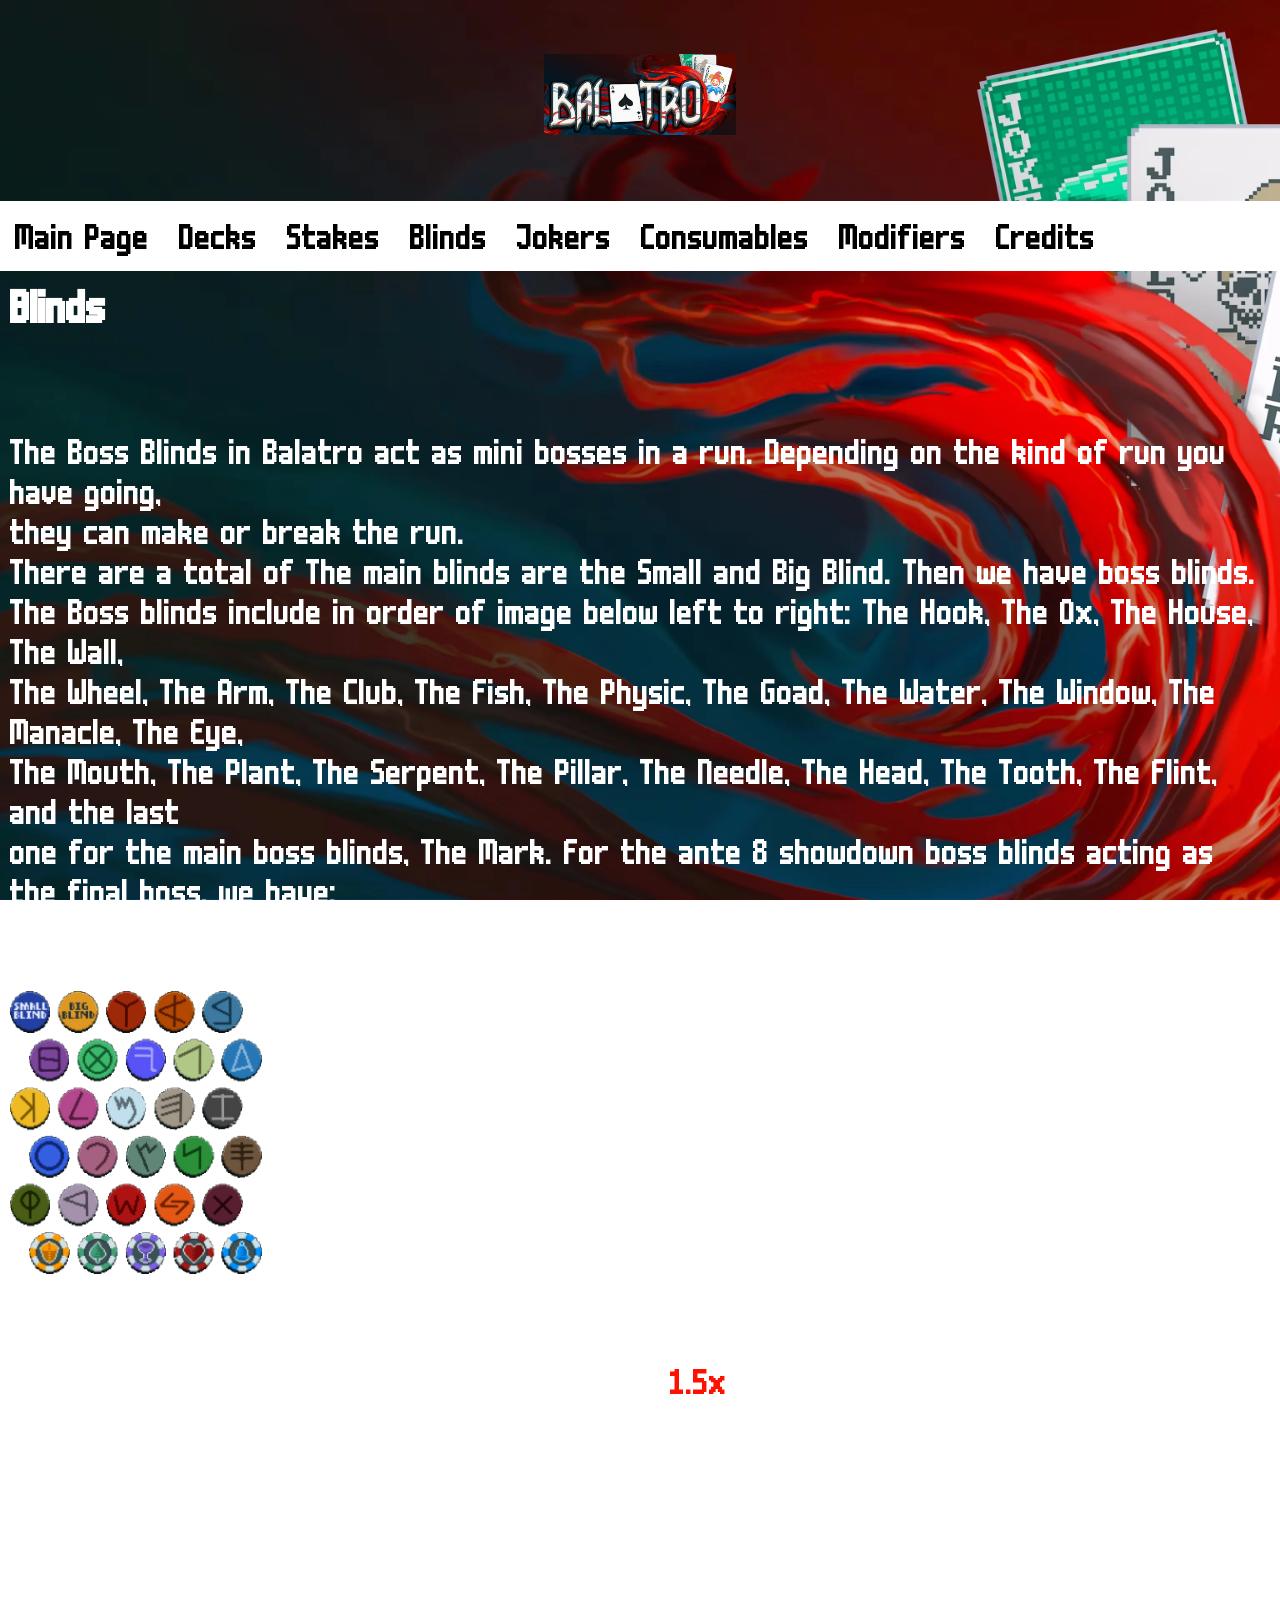
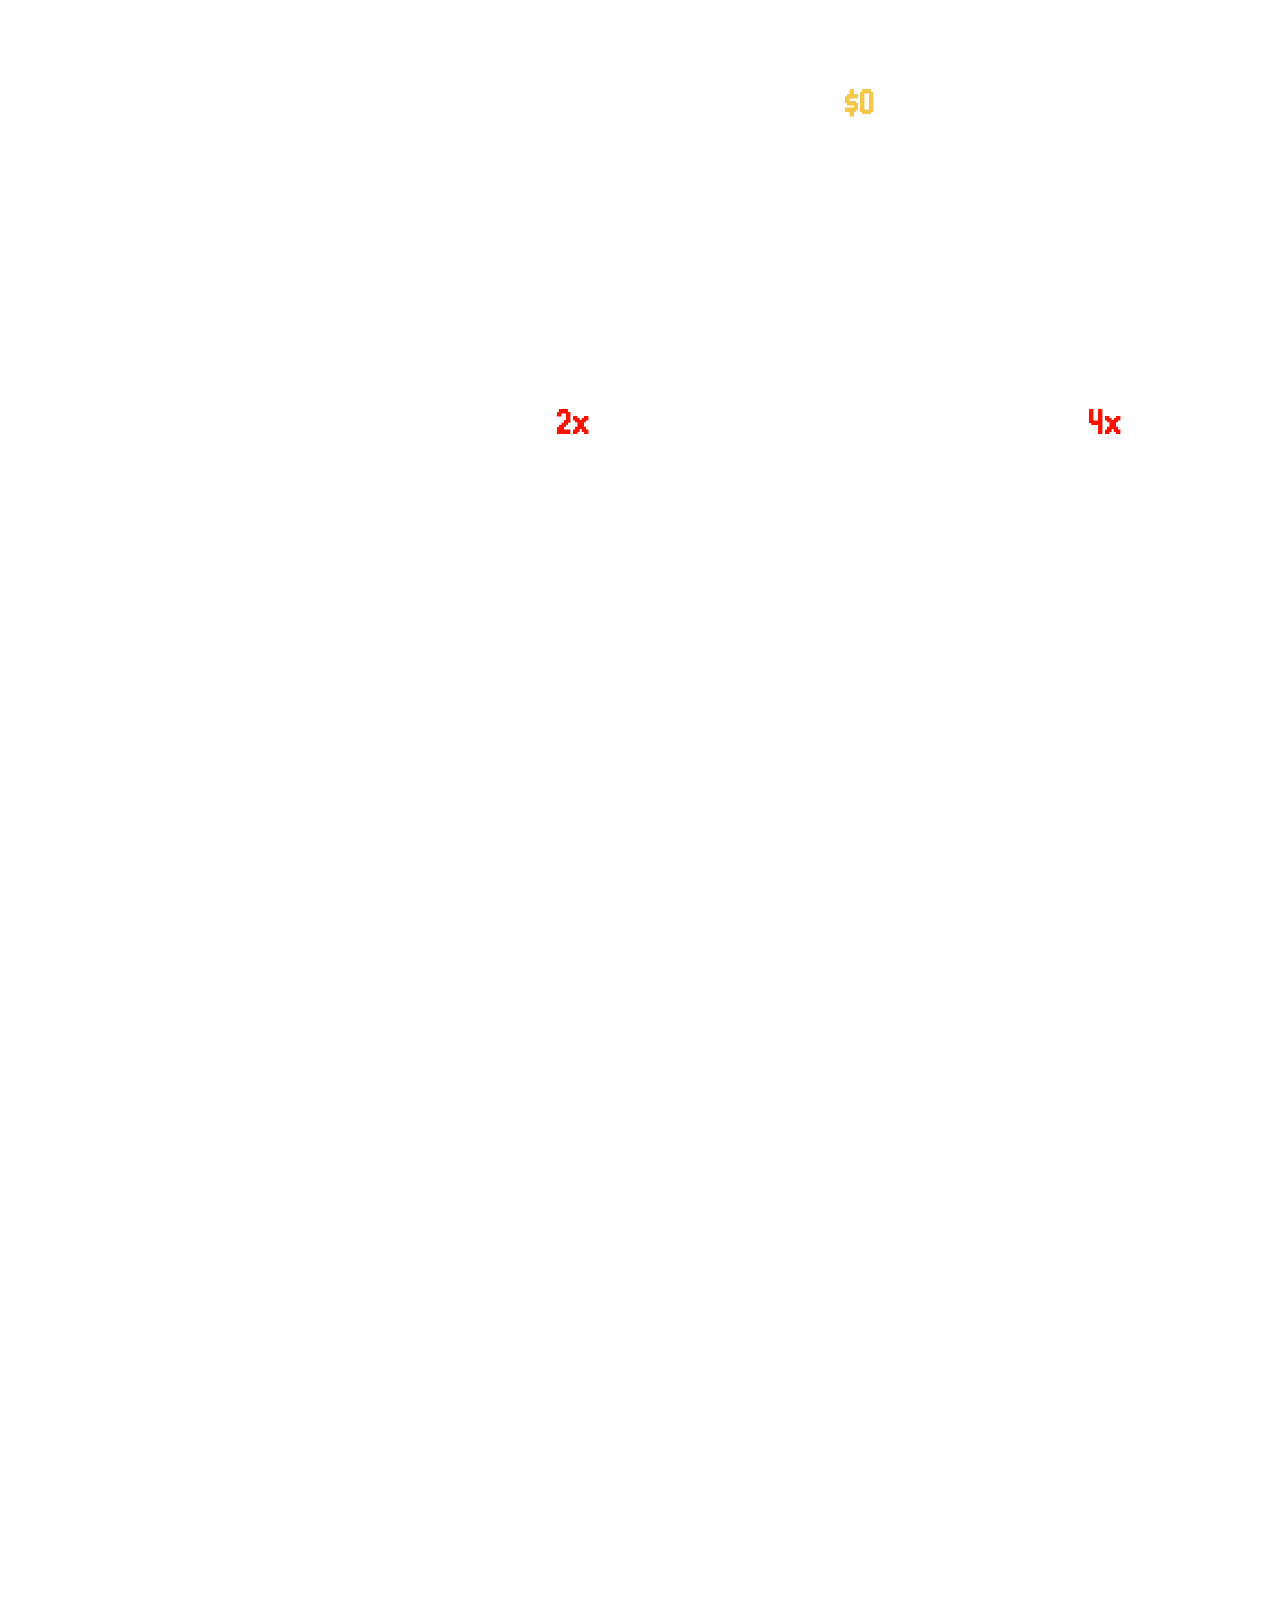
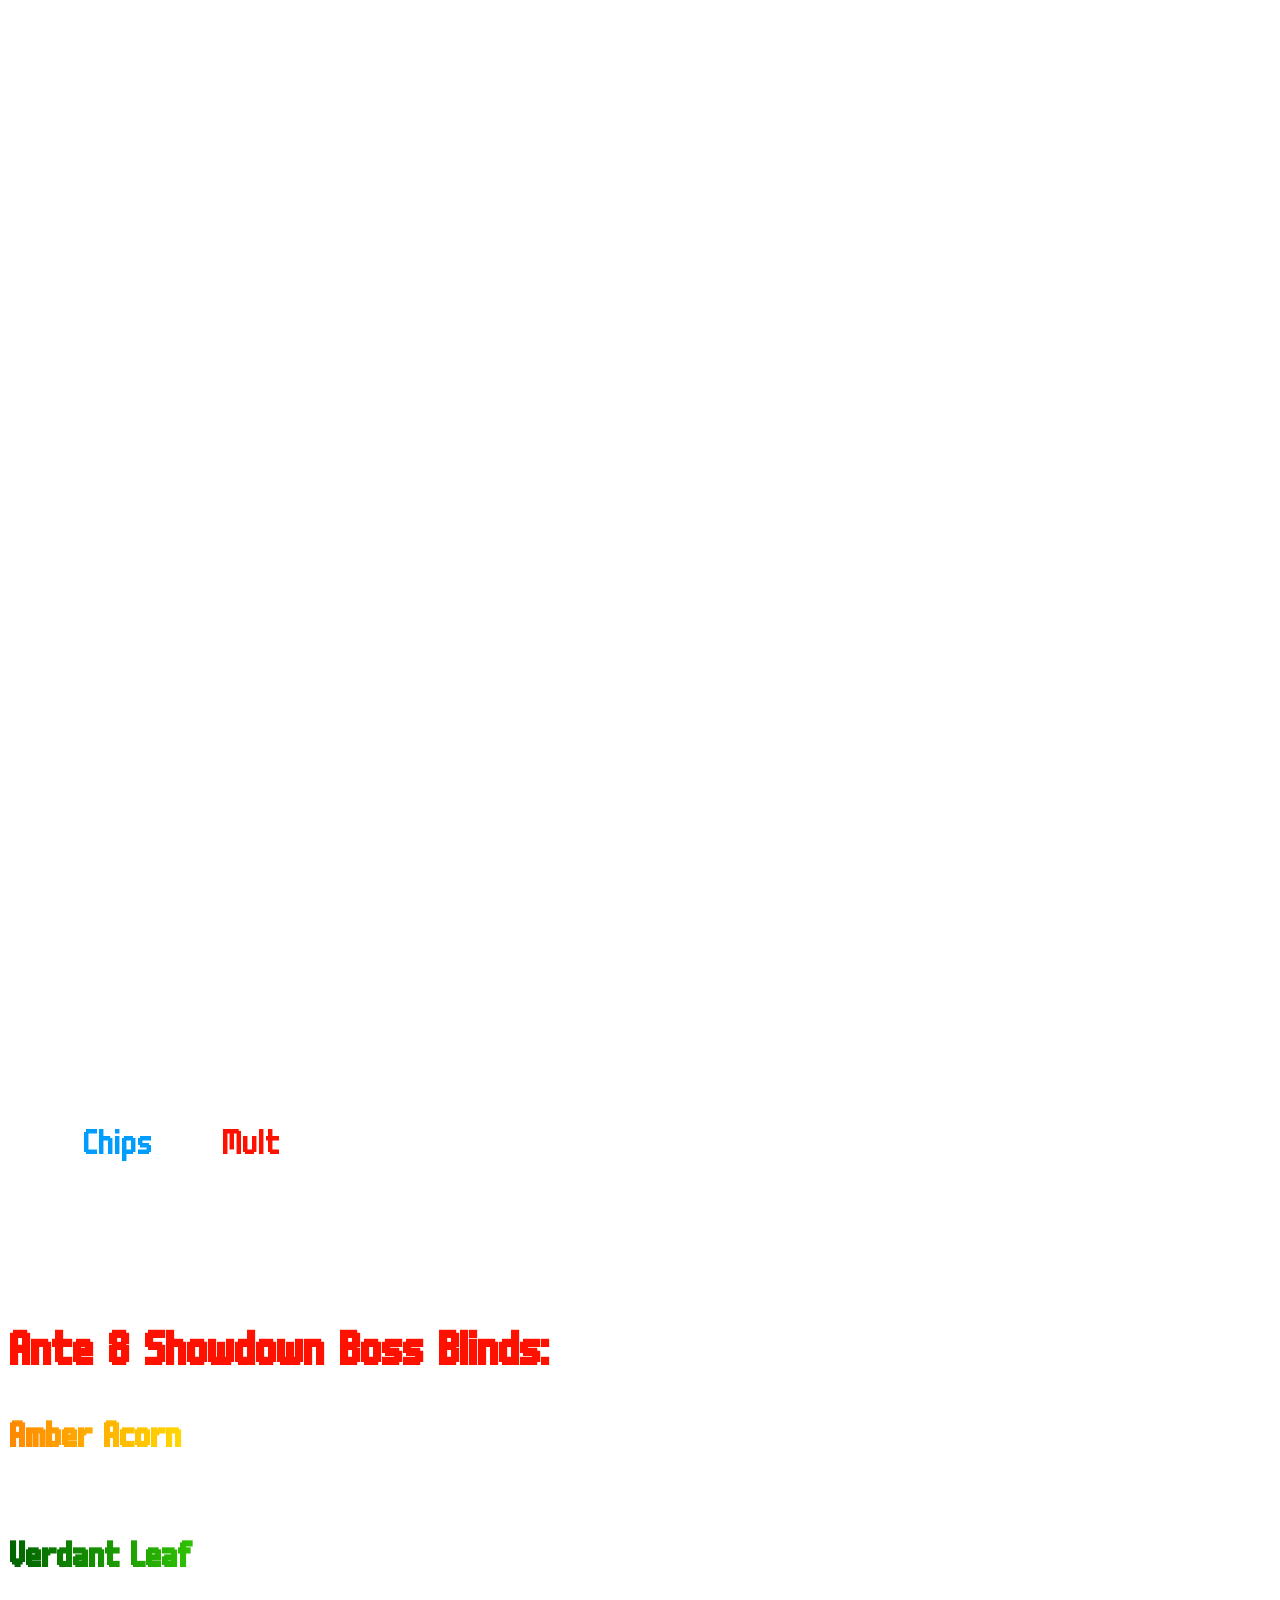
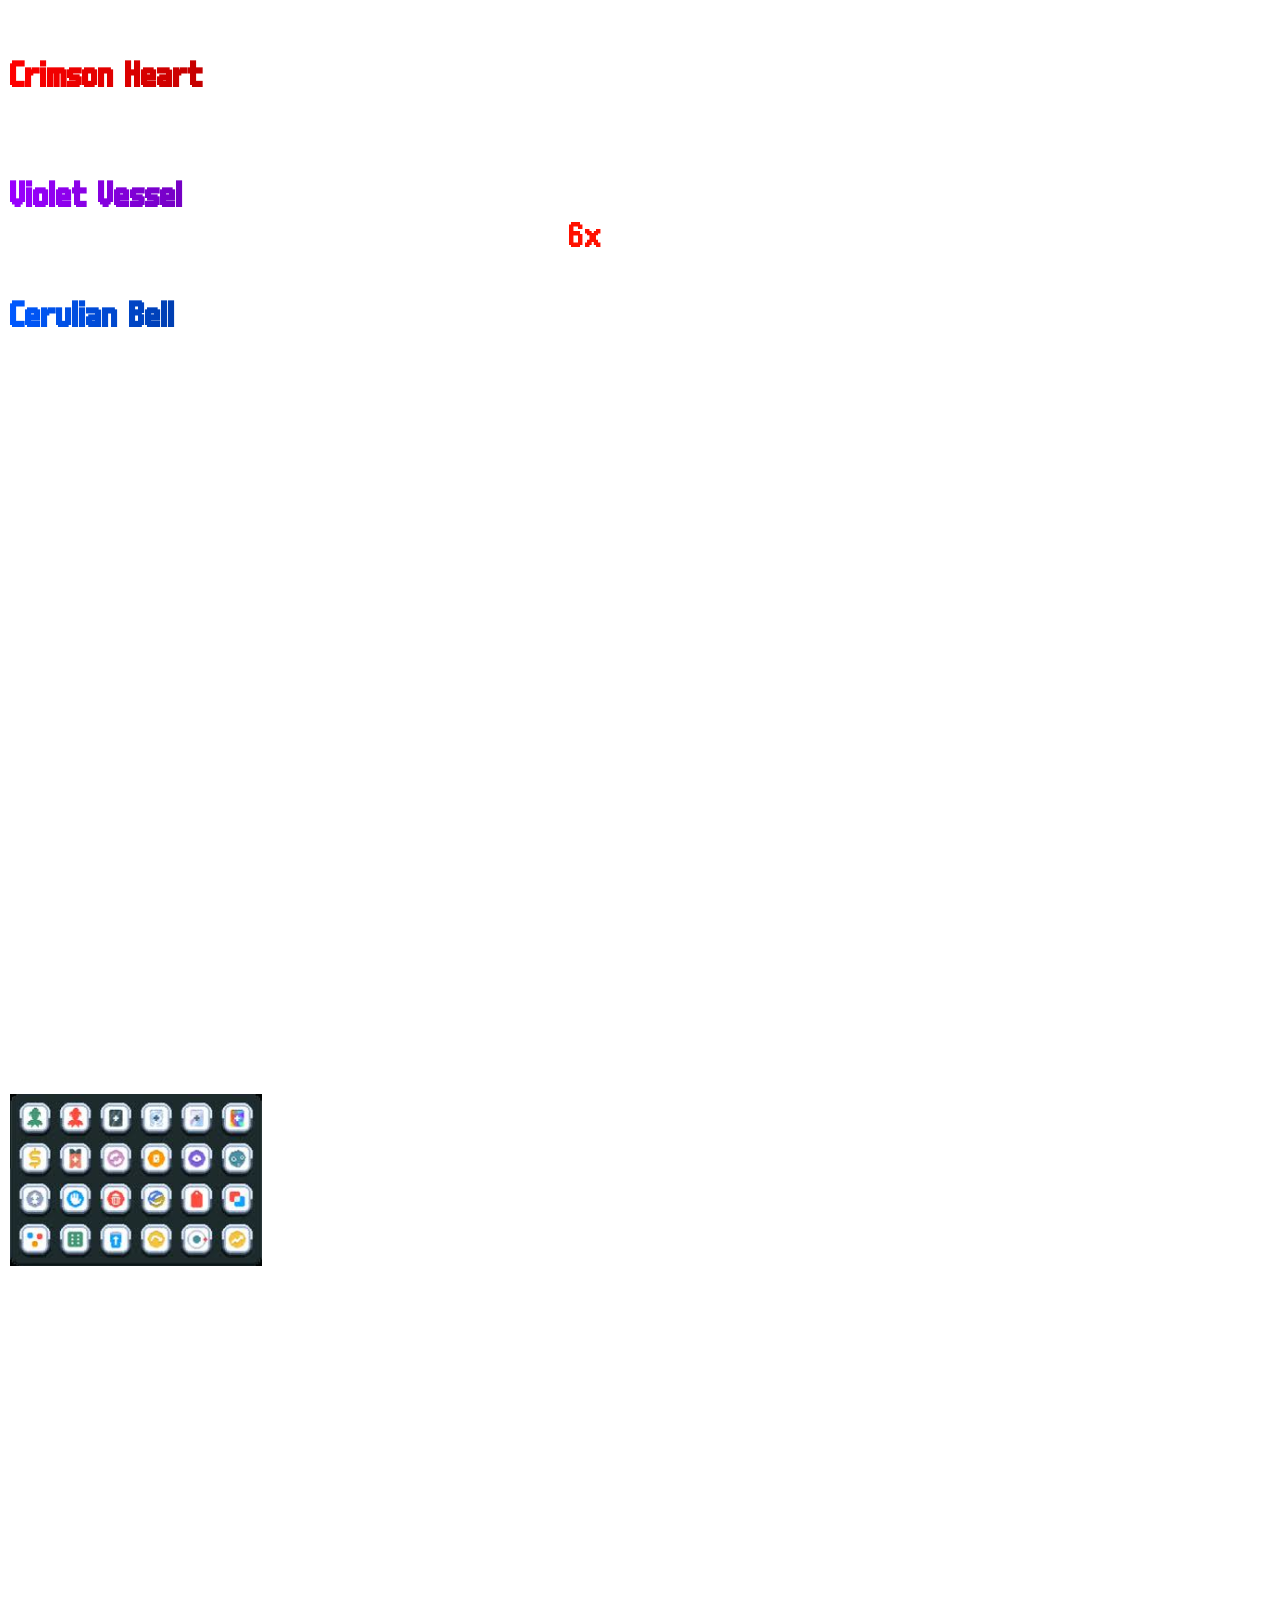
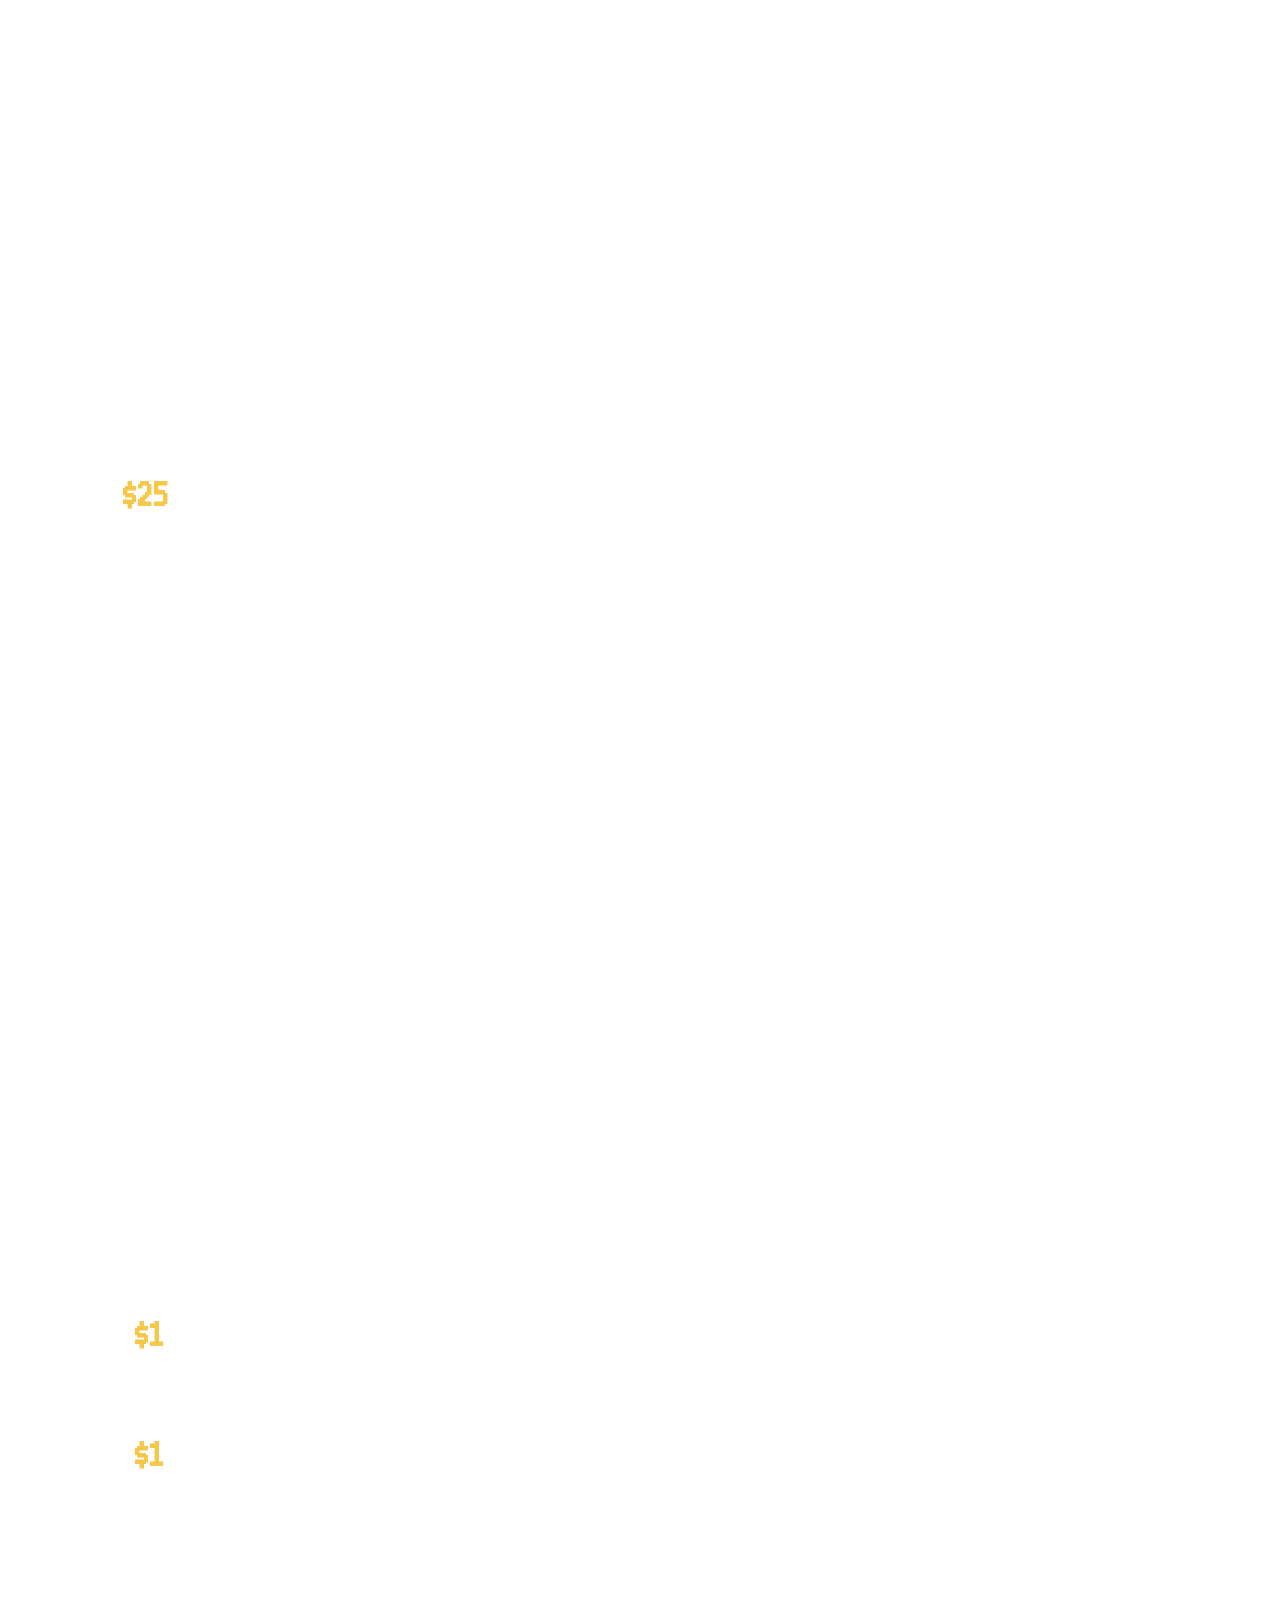
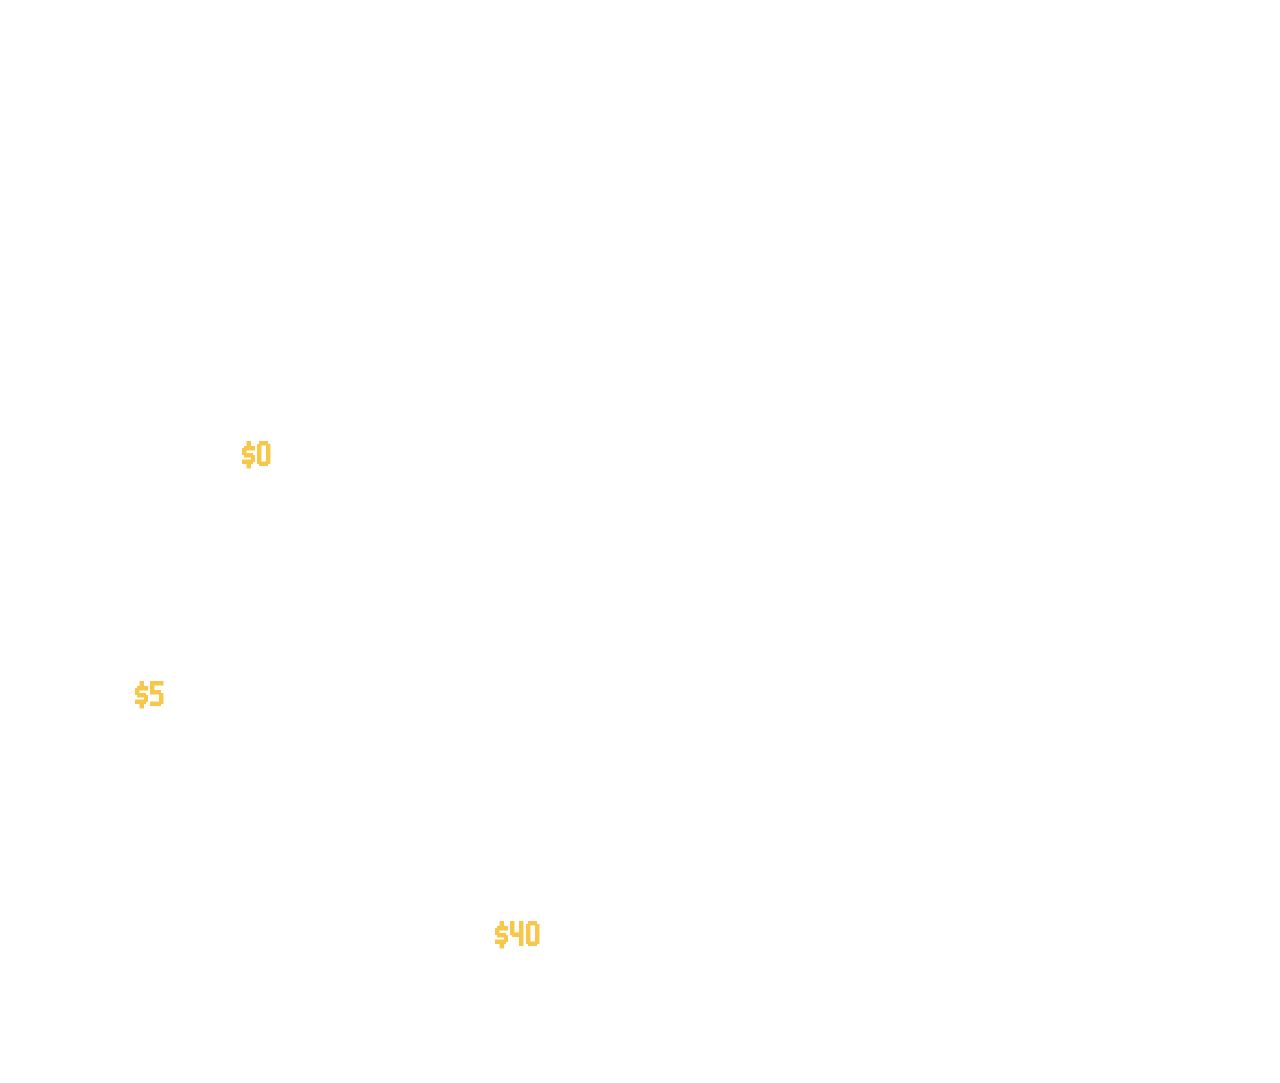
<file: WebBlindsPage.html>
<!DOCTYPE html>
<html> 
    <head>
        <title>A Balatro Website</title> 
<link rel="stylesheet" href="Website.css">
    </head>
    <body style="font-size: 30pt;"> 
                <h1><img src="Balalalatro.jpg" alt="Balatro  title" width="15%"></h1>
        <nav class="navbar">
                <ul>
                    <li><a href="Website.html">Main Page</a></li>
                    <li><a href="WebsiteDeckPage.html">Decks</a></li>
                    <li><a href="WebStakesPage.html">Stakes</a></li>
                    <li><a href="WebBlindsPage.html">Blinds</a>
                        <ul class="dropdown">
                    <li><a href="WebBlindsPage.html #Tags">Skip Tags</a></li>
                        </ul></li>
                    <li><a href="WebJokerPage.html">Jokers</a></li>
                    <li><a href="#">Consumables</a>
                        <ul class="dropdown">
                    <li><a href="WebPlanetPage.html">Planet Cards</a></li>
                    <li><a href="WebTarotPage.html">Tarot Cards</a></li>
                    <li><a href="WebSpectralPage.html">Spectral Cards</a></li>
                        </ul></li>
                    <li><a href="WebTips&TricksPage.html">Modifiers</a>
                        <ul class="dropdown">
                    <li><a href ="WebTips&TricksPage.html #Vouchers">Vouchers</a></li>
                    <li><a href ="WebTips&TricksPage.html #Seals">Seals</a></li>
                    <li><a href ="WebTips&TricksPage.html #Enhancements">Enhancments</a></li>
                        </ul></li>
                    <li><a href ="WebCreditsPage.html">Credits</a></li>
                </ul>
         </nav>
        <h1 style="text-align: left; margin: 10px; font-size: 38pt;">Blinds</h1><br><br>
        <p style="text-align: left; margin: 10px;">
         The Boss Blinds in Balatro act as mini bosses in a run. Depending on the kind of run you have going,<br>
         they can make or break the run.<br>
         There are a total of The main blinds are the Small and Big Blind. Then we have boss blinds.<br>
         The Boss blinds include in order of image below left to right: The Hook, The Ox, The House, The Wall,<br>
         The Wheel, The Arm, The Club, The Fish, The Physic, The Goad, The Water, The Window, The Manacle, The Eye,<br>
         The Mouth, The Plant, The Serpent, The Pillar, The Needle, The Head, The Tooth, The Flint, and the last<br>
         one for the main boss blinds, The Mark. For the ante 8 showdown boss blinds acting as the final boss, we have:<br>
         Amber Acorn, Verdant Leaf, Crimson Heart, Violet Vessel, and lastly, the Cerulian Bell.<br><br>
         <img src="BalatroBlinds.png" alt="Image of the blinds in Balatro" width="20%"><br><br>
         Small and Big Blind:<br>
         Small blind is the base blind and the Big blind is <span style="color: #ff1100;">1.5x</span> the requirments of the Small blind. Can skip for Skip Tags.<br><br>

         The Hook:<br>
         Discards 2 random cards after hand is played. Makes it very hard to draw cards if you play throwaway hands.<br><br>

         The Ox:<br>
         When you play your most played hand, your money is set to <span style="color: #F6C749;">$0</span>. You can actually get money this way by<br>
         being in debt funilly enough.<br><br> 

         The House:<br>
         The first hand of the blind is drawn face down.<br><br>

         The Wall:<br>
         Extra large blind. Most boss blinds are <span style="color: #ff1100;">2x</span> small blind requirement. The Wall is <span style="color: #ff1100;">4x</span>.<br><br>

         The Wheel:<br>
         Cards have a 1/7 chance of being drawn face down.<br><br>

         The Arm:<br>
         Levels down the played hand, reduced before scoring. Hand level cannot go lower than level 1.<br><br>

         The Club:<br>
         All club suited cards are debuffed.<br><br>

         The Fish:<br>
         Cards are drawn face down after a hand is played. only way to know what card you might have is by<br>
         sorting by suit.<br><br>

         The Physic:<br>
         Must play 5 cards.<br><br>

         The Goad:<br>
         All spade suited cards are debuffed.<br><br>

         The Water:<br>
         Start with 0 discards.<br><br>

         The Window:<br>
         All diamond suited cards are debuffed.<br><br>

         The Manacle:<br>
         Start with -1 hand size.<br><br>

         The Eye:<br>
         Cannot play the same hand type twice / no repeat hands.<br><br>

         The Mouth:<br>
         Only one type of hand can be played.<br><br>

         The Plant:<br>
         All face cards are debuffed.<br><br>

         The Serpent:<br>
         After playing or discarding, draw 3 cards. Very easy to get cards by just discarding 1 card.<br><br>

         The Pillar:<br>
         All cards played during the Small and Big Blind are debuffed.<br><br>

         The Needle:<br>
         You only get to play one hand. You have to make sure that you can actually beat it.<br><br>

         The Head:<br>
         All heart suited cards are debuffed.<br><br>

         The Tooth:<br>
         Lose money equivalent to the amout of cards played.<br><br>

         The Flint:<br>
         Base <span style="color: #009DFF;">Chips</span> and <span style="color: #ff1100;">Mult</span> are cut in half.<br><br>

         The Mark:<br>
         All face cards are drawn face down.<br><br>


         <span style="color: #ff1100; font-size: 40pt;"><b>Ante 8 Showdown Boss Blinds:</b></span><br><br>


         <span class="animated-blind1-text">Amber Acorn</span>:<br>
         All jokers are shuffled and then flipped face down.<br><br>

         <span class="animated-blind2-text">Verdant Leaf</span>:<br>
         All cards are debuffed until one joker is sold.<br><br>

         <span class="animated-blind3-text">Crimson Heart</span>:<br>
         One random joker is debuffed every hand played.<br><br>

         <span class="animated-blind4-text">Violet Vessel</span>:<br>
         Extra extra large blind. Violet Vessel is <span style="color: #ff1100;">6x</span> Small blind requirement.<br><br>

         <span class="animated-blind5-text">Cerulian Bell</span>:<br>
         One card is forcibly chosen and must be played or discarded.<br><br>

         Now you know about all of the boss blinds! You have to be sure to look out for ones that will<br>
         ruin a run and make sure that you can actually get through it. Now let's move on to Skip Tags!<br><br>
        </p>

          <a id="Tags"></a><h1 style="text-align: left; margin: 10px; font-size: 38pt;">Skip Tags</h1><br><br>
           <p style="text-align: left; margin: 10px;">
         For the tags in Balatro, we have in order: Uncommon Tag, Rare Tag, Negative Tag, Foil Tag, Holographic Tag,<br>
         Polychrome Tag, Investment Tag, Voucher Tag, Boss Tag, Standard Tag, Charm Tag, Meteor Tag, Buffoon Tag,<br>
         Handy Tag, Garbage Tag, Etherial Tag, Coupon Tag, Double Tag, Juggle Tag, D6 Tag, Top-Up Tag, Speed Tag,<br>
         Orbital Tag, and lastly, the Economy tag.<br><br>
         <img src="BalatroTags.jpg" alt="Image of the Tags in Balatro" width="20%"><br><br>

         Uncommon Tag:<br>
         There will be a free uncommon joker in the next shop.<br><br>

         Rare Tag:<br>
         There will be a free rare joker in the next shop.<br><br>

         Negative Tag:<br>
         There will be a free Negative enhacned joker in the next shop.<br><br>

         Foil Tag:<br>
         There will be a free Foil enhanced joker in the next shop.<br><br>

         Holographic Tag:<br>
         There will be a free Holographic enhanced joker in the next shop.<br><br> 

         Polychrome Tag:<br>
         There will be a free Polychrome enhanced joker in the next shop.<br><br>

         Investment Tag:<br>
         Recieve <span style="color: #F6C749;">$25</span> when the boss blind is defeated.<br><br>

         Voucher Tag:<br>
         There will be an extra voucher in the next shop.<br><br>

         Boss Tag:<br>
         Rerolls the boss blind.<br><br>

         Standard Tag:<br>
         A free Mega Standard Pack will be given to you that is opened immediately.<br><br>

         Charm Tag:<br>
         A free Mega Arcana Pack will be given to you that is opened immediately.<br><br>

         Meteor Tag:<br>
         A free Mega Celestial Pack will be given to you that is opened immediately.<br><br>

         Buffoon Tag:<br>
         A free Mega Buffoon Pack will be given to you that is opened immediately.<br><br>

         Handy Tag:<br>
         Rewards <span style="color: #F6C749;">$1</span> for every hand in a run up to that point.<br><br>

         Garbage Tag:<br>
         Rewards <span style="color: #F6C749;">$1</span> for every unused discard in a run up to that point.<br><br>

         Etherial Tag:<br>
         A free Spectral Pack will be given to you that is opened immediately.<br><br>

         Coupon Tag:<br>
         Initial cards and Booster Packs are free. Cards rerolled will not be free afterwards.<br><br>

         Double Tag:<br>
         Creates a copy of the next selected tag excluding Double Tag.<br><br>

         Juggle Tag:<br>
         +3 hand size next blind.<br><br>

         D6 Tag:<br>
         Rerolls start at <span style="color: #F6C749;">$0</span> next shop.<br><br>

         Top-Up Tag:<br>
         Rewards 2 free common jokers. (Must have room).<br><br>

         Speed Tag:<br>
         Rewards <span style="color: #F6C749;">$5</span> for every blind skipped.<br><br>

         Orbital Tag:<br>
         Levels up a random hand 3 times.<br><br>

         Economy tag:<br>
         Doubles your money with a max of <span style="color: #F6C749;">$40</span>.<br><br>


         Now you know the benefits of skipping, but don't always do it because you can get unlucky by skipping good shops.
         
         </p>
    </body>
</html>
</file>
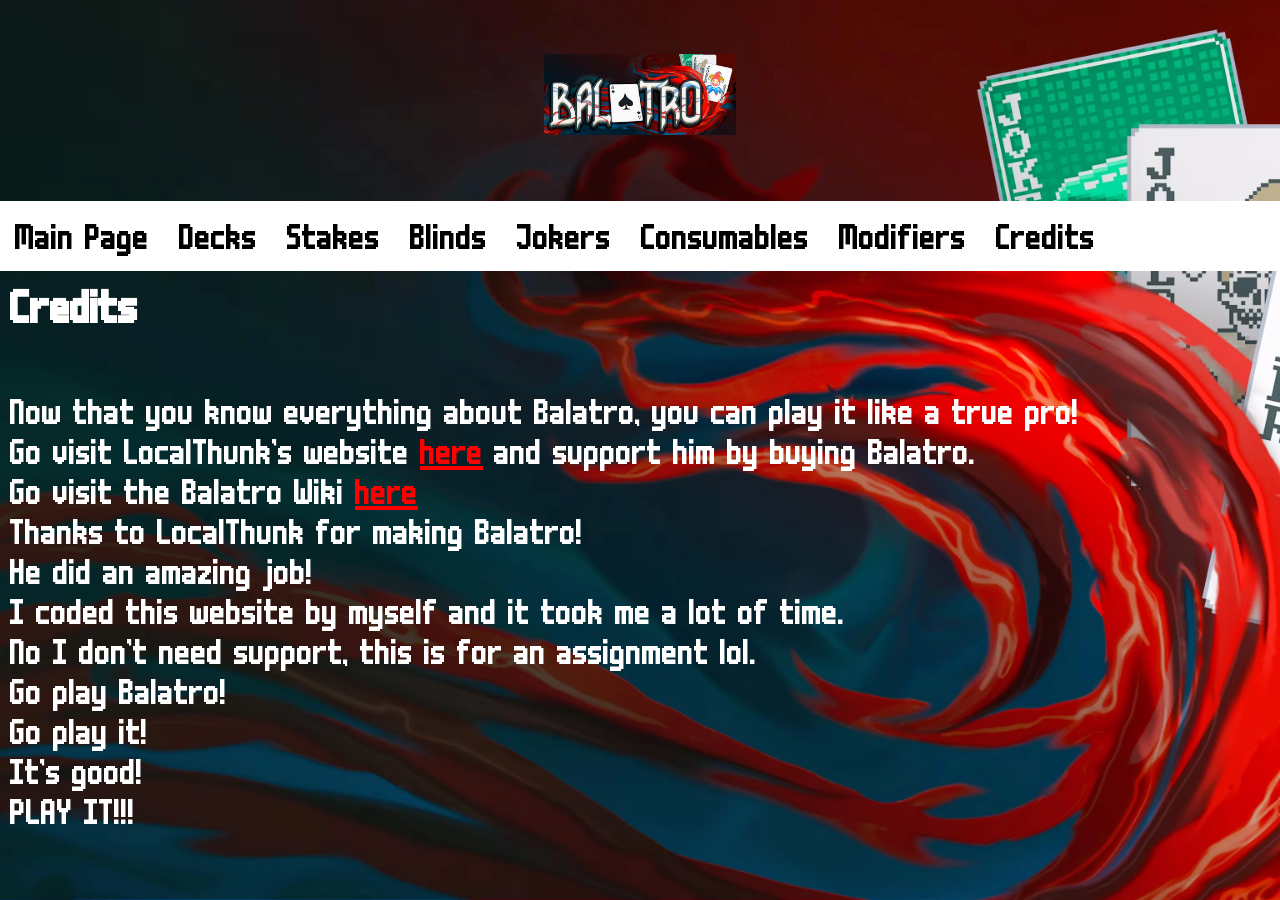
<file: WebCreditsPage.html>
<!DOCTYPE html>
<html> 
    <head>
        <title>A Balatro Website</title> 
<link rel="stylesheet" href="Website.css">
    </head>
    <body style="font-size: 30pt;"> 
                <h1><img src="Balalalatro.jpg" alt="Balatro  title" width="15%"></h1>
        <nav class="navbar">
                <ul>
                    <li><a href="Website.html">Main Page</a></li>
                    <li><a href="WebsiteDeckPage.html">Decks</a></li>
                    <li><a href="WebStakesPage.html">Stakes</a></li>
                    <li><a href="WebBlindsPage.html">Blinds</a>
                        <ul class="dropdown">
                    <li><a href="WebBlindsPage.html #Tags">Skip Tags</a></li>
                        </ul></li>
                    <li><a href="WebJokerPage.html">Jokers</a></li>
                    <li><a href="#">Consumables</a>
                        <ul class="dropdown">
                    <li><a href="WebPlanetPage.html">Planet Cards</a></li>
                    <li><a href="WebTarotPage.html">Tarot Cards</a></li>
                    <li><a href="WebSpectralPage.html">Spectral Cards</a></li>
                        </ul></li>
                    <li><a href="WebTips&TricksPage.html">Modifiers</a>
                        <ul class="dropdown">
                    <li><a href ="WebTips&TricksPage.html #Vouchers">Vouchers</a></li>
                    <li><a href ="WebTips&TricksPage.html #Seals">Seals</a></li>
                    <li><a href ="WebTips&TricksPage.html #Enhancements">Enhancments</a></li>
                        </ul></li>
                    <li><a href ="WebCreditsPage.html">Credits</a></li>
                </ul>
         </nav>
            <h1 style="text-align: left; margin: 10px; font-size: 38pt;">Credits</h1><br>
            <p style="text-align: left; margin: 10px;">
            Now that you know everything about Balatro, you can play it like a true pro!<br> 

            Go visit LocalThunk's website <a href="https://localthunk.com/" style="color: red;" target="_blank">here</a> and support him by buying Balatro.<br>

            Go visit the Balatro Wiki <a href="https://balatrowiki.org/" style="color: red;" target="_blank">here</a><br>

            Thanks to LocalThunk for making Balatro!<br>

            He did an amazing job!<br>

            I coded this website by myself and it took me a lot of time.<br>

            No I don't need support, this is for an assignment lol.<br>

            Go play Balatro!<br>

            Go play it!<br>

            It's good!<br>

            PLAY IT!!!<br>

                    <!-- The End! -->

            </p>
    </body>
</html>
</file>
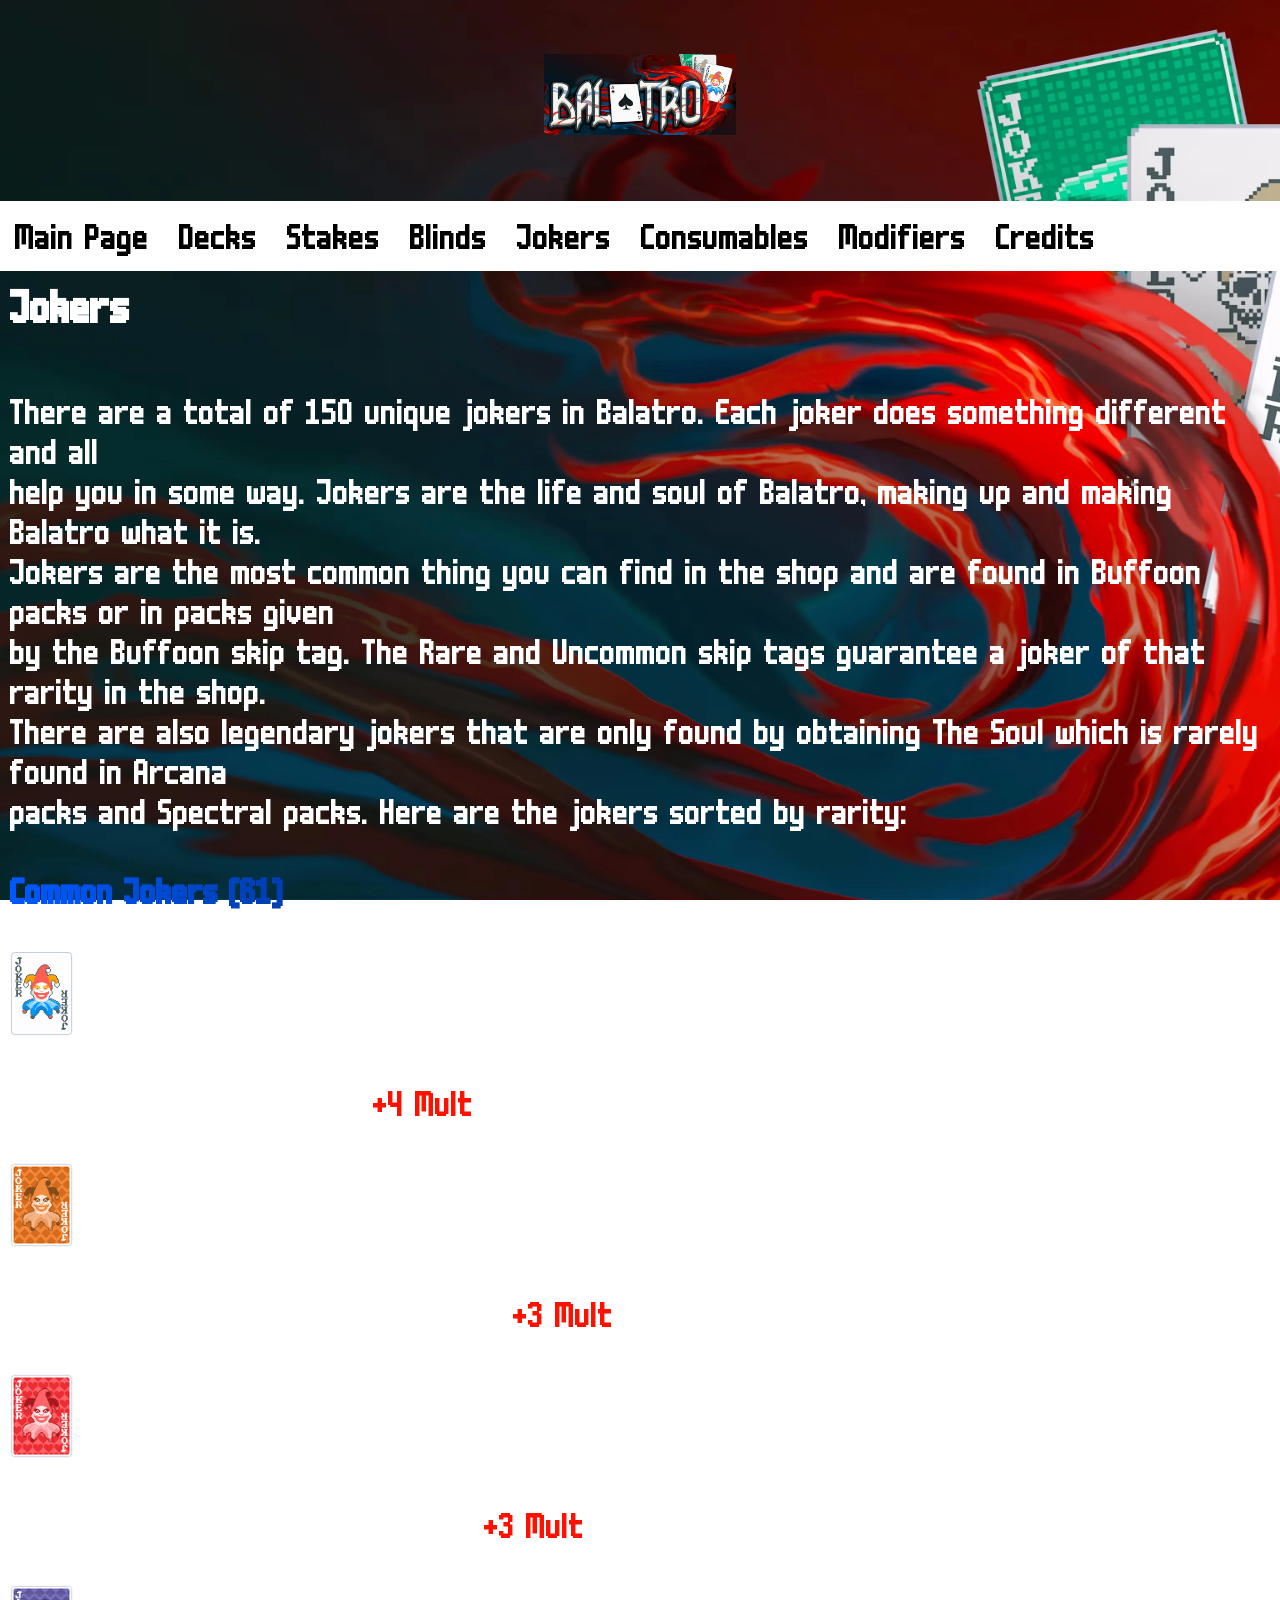
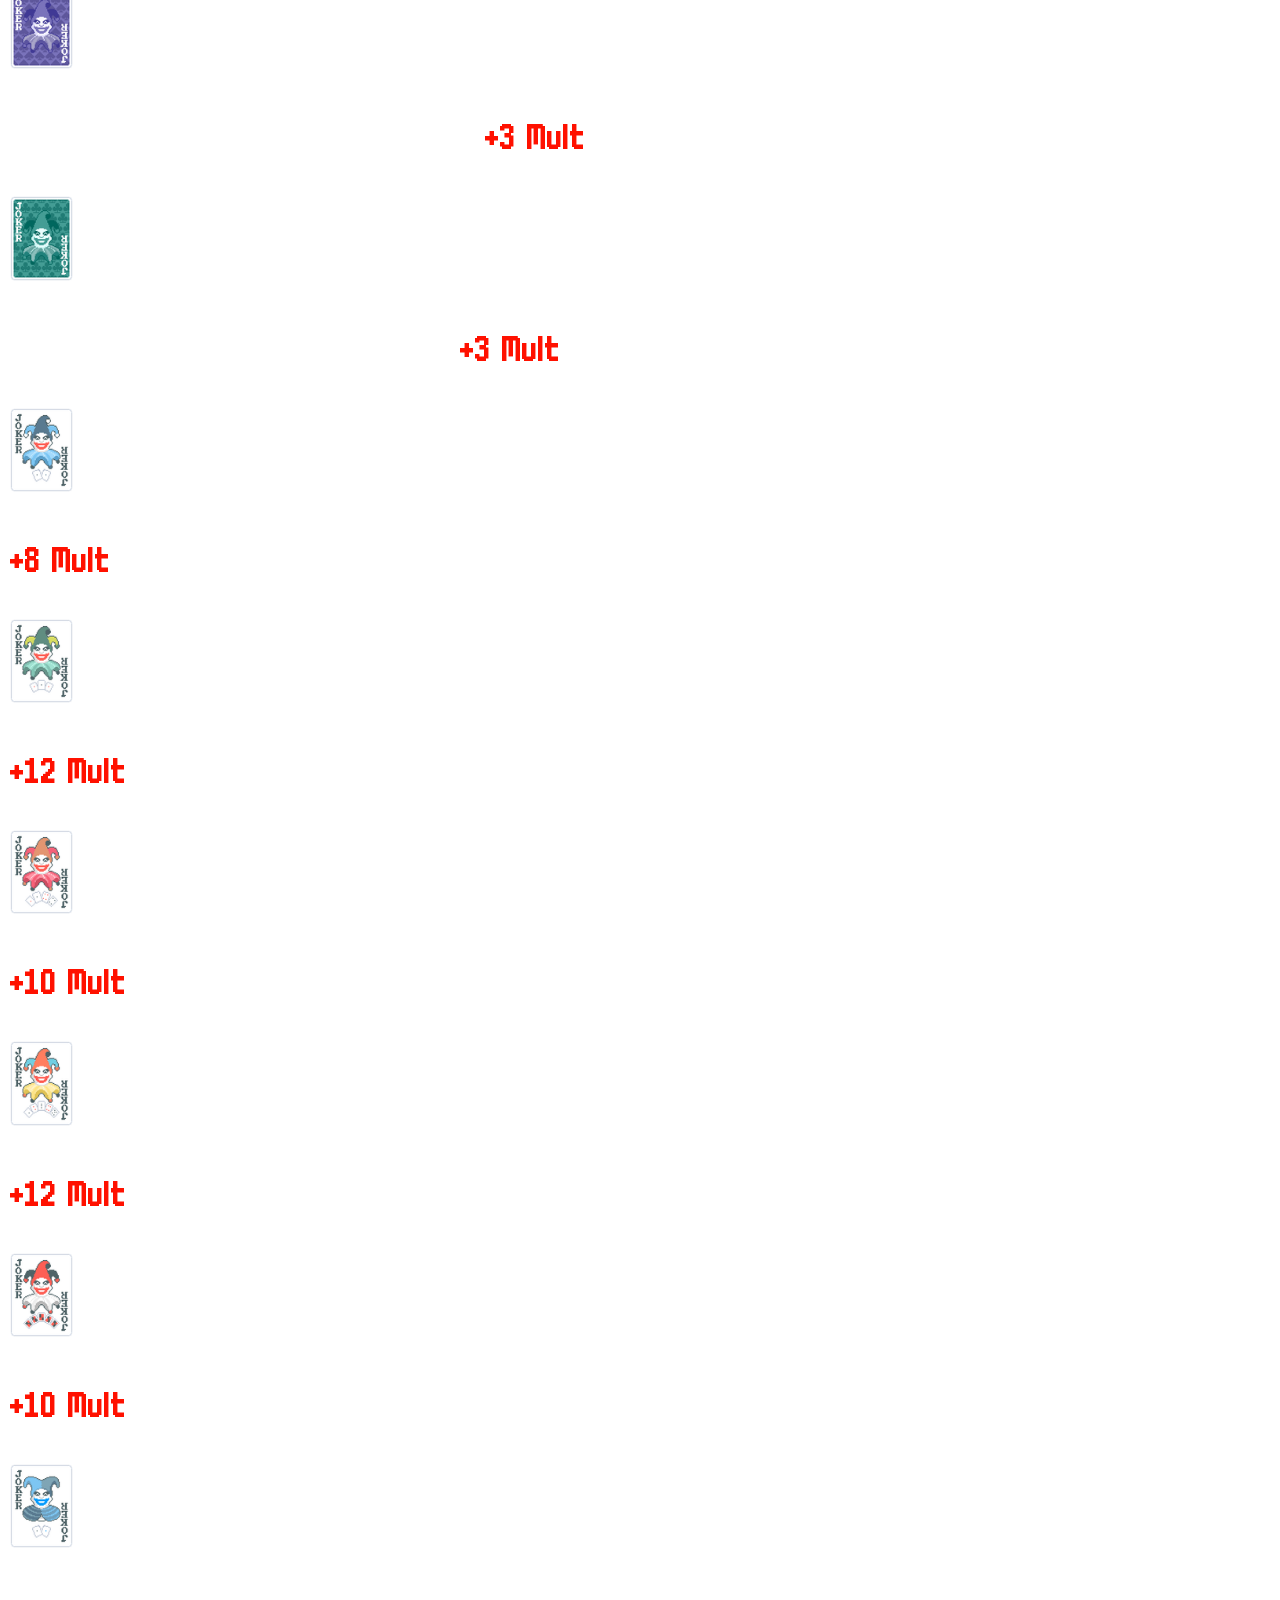
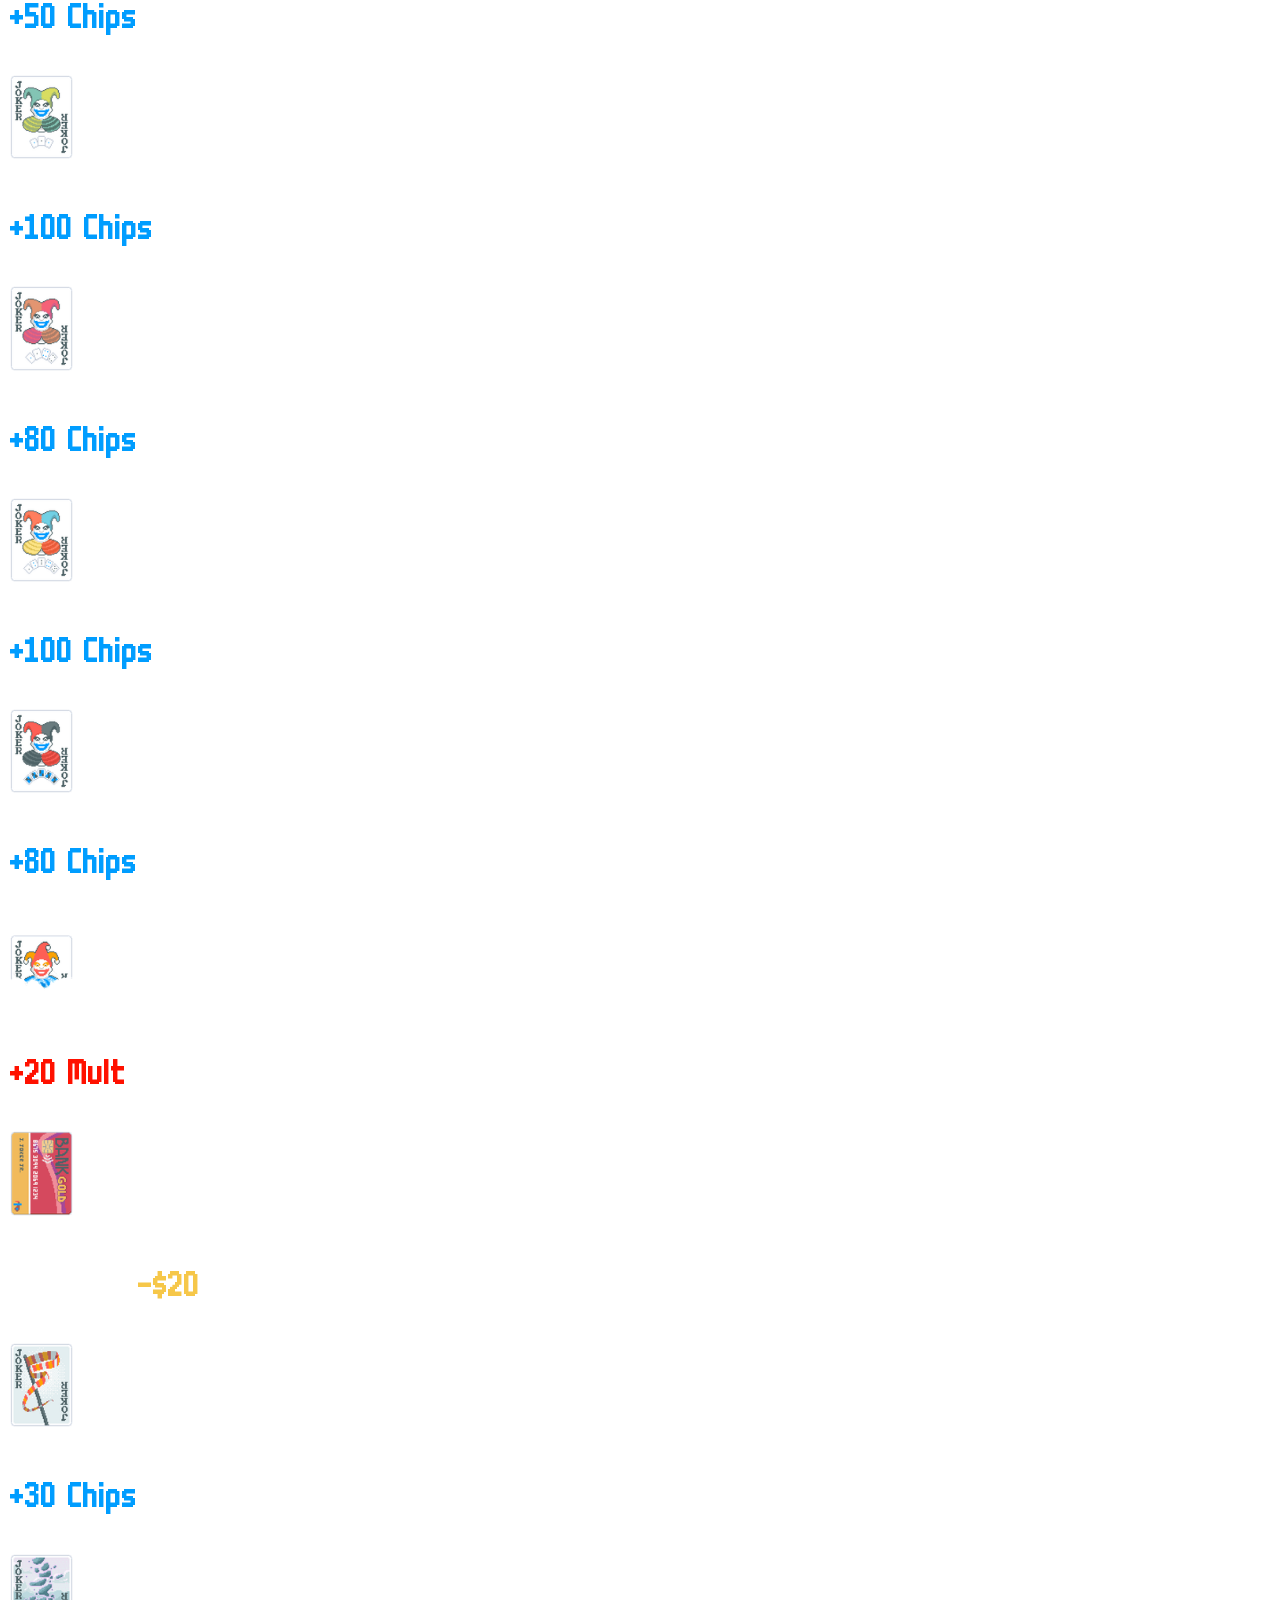
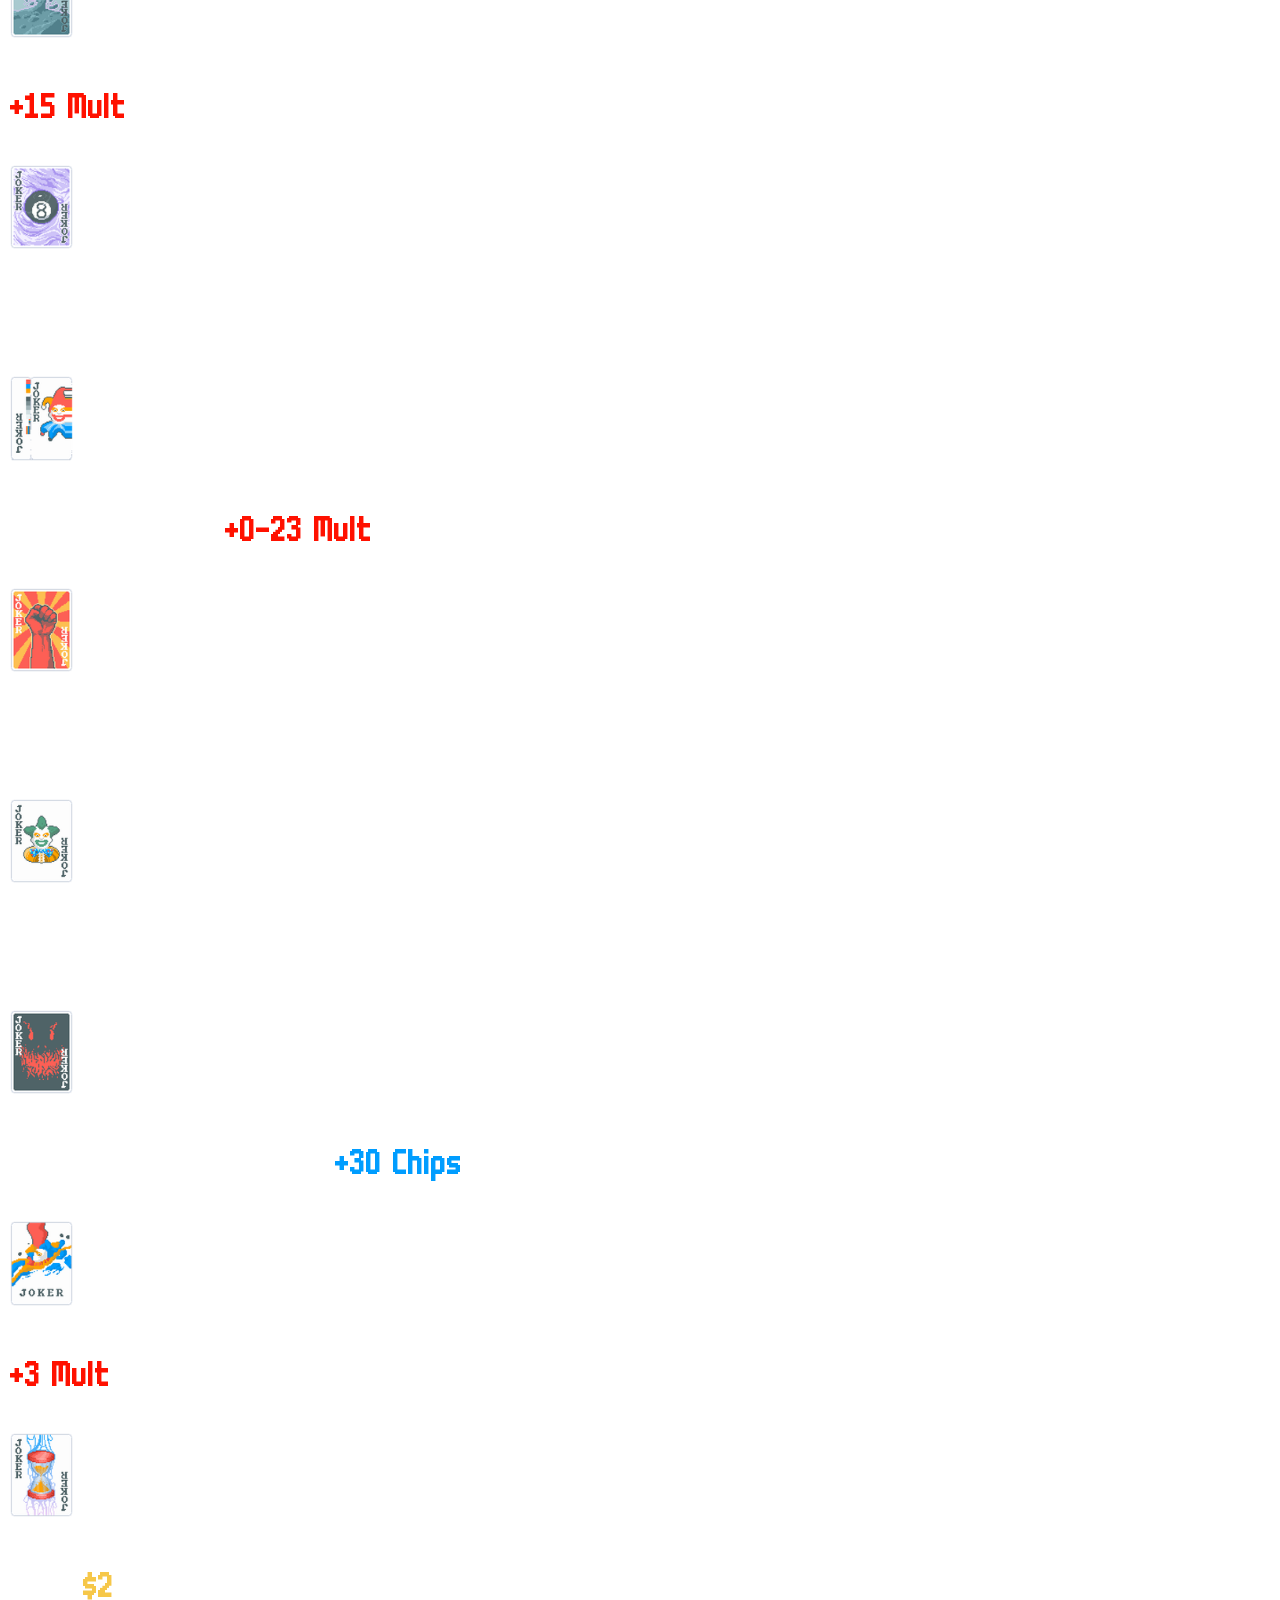
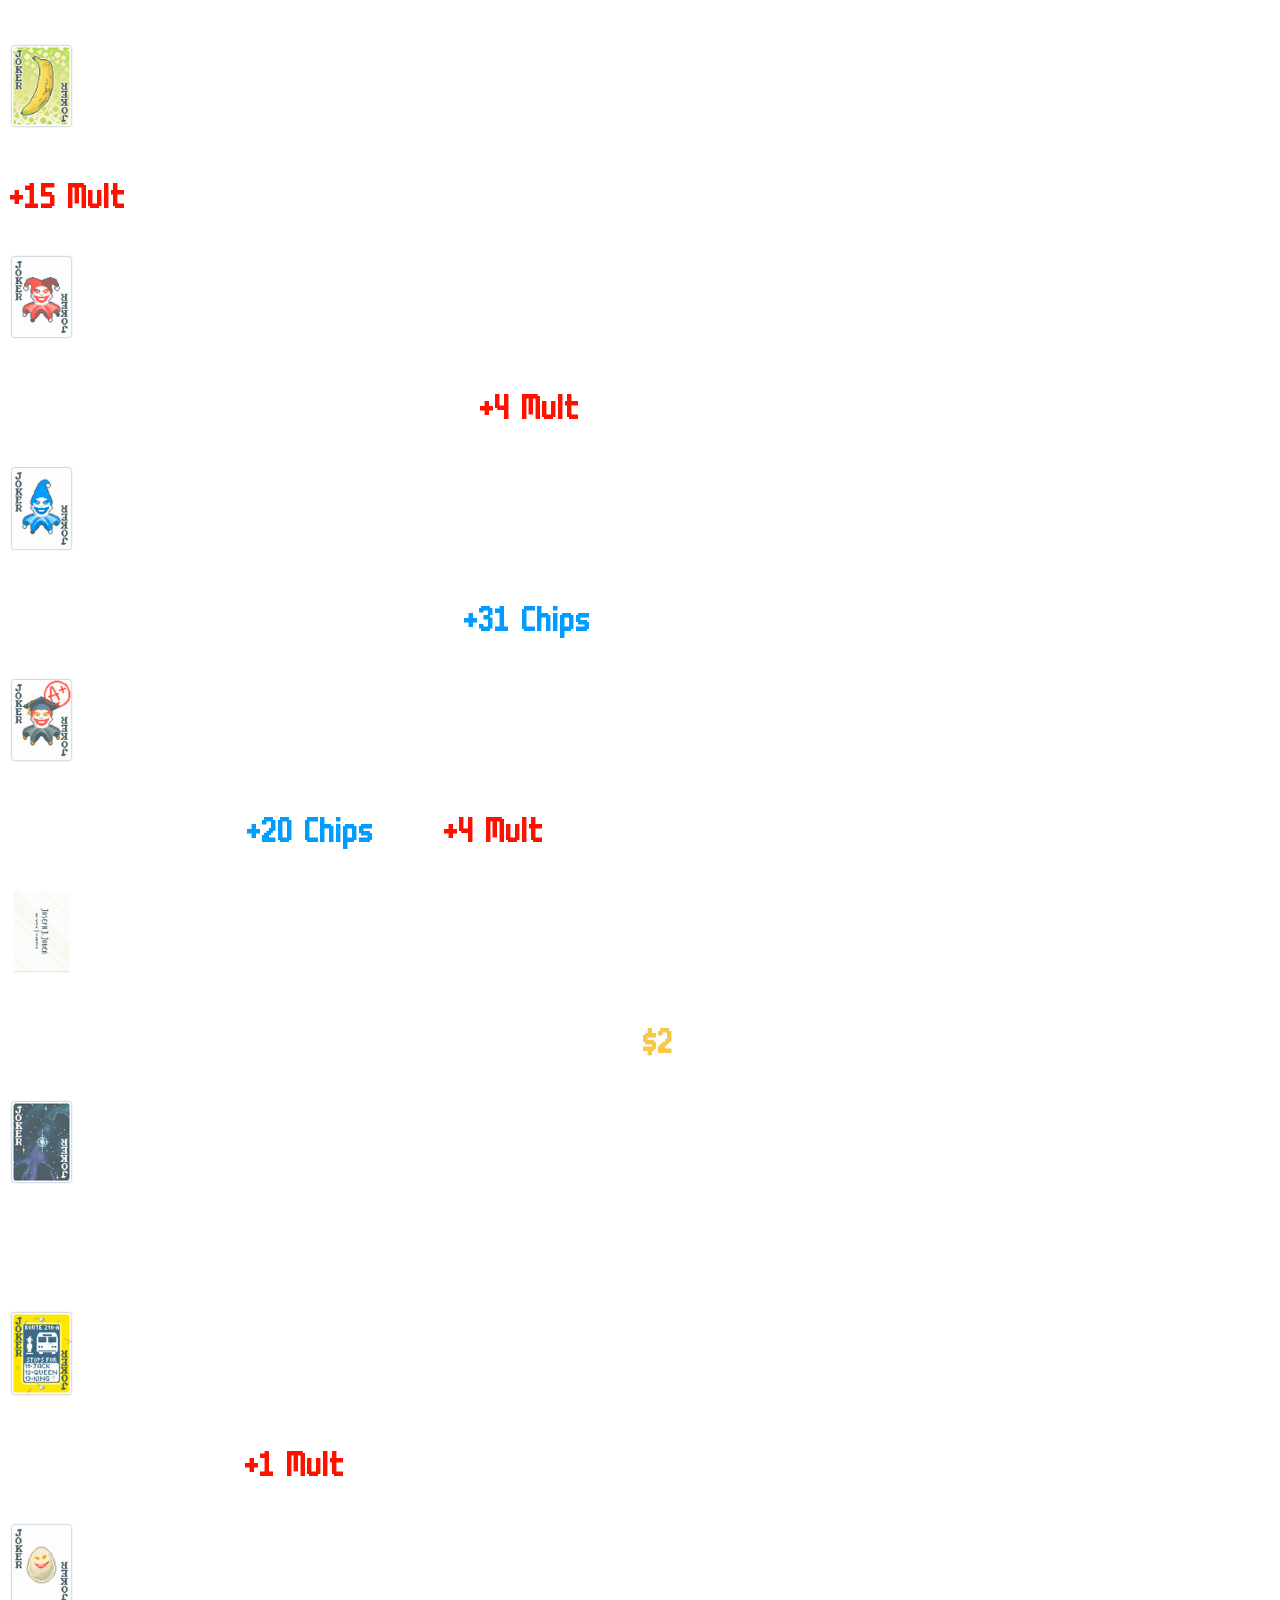
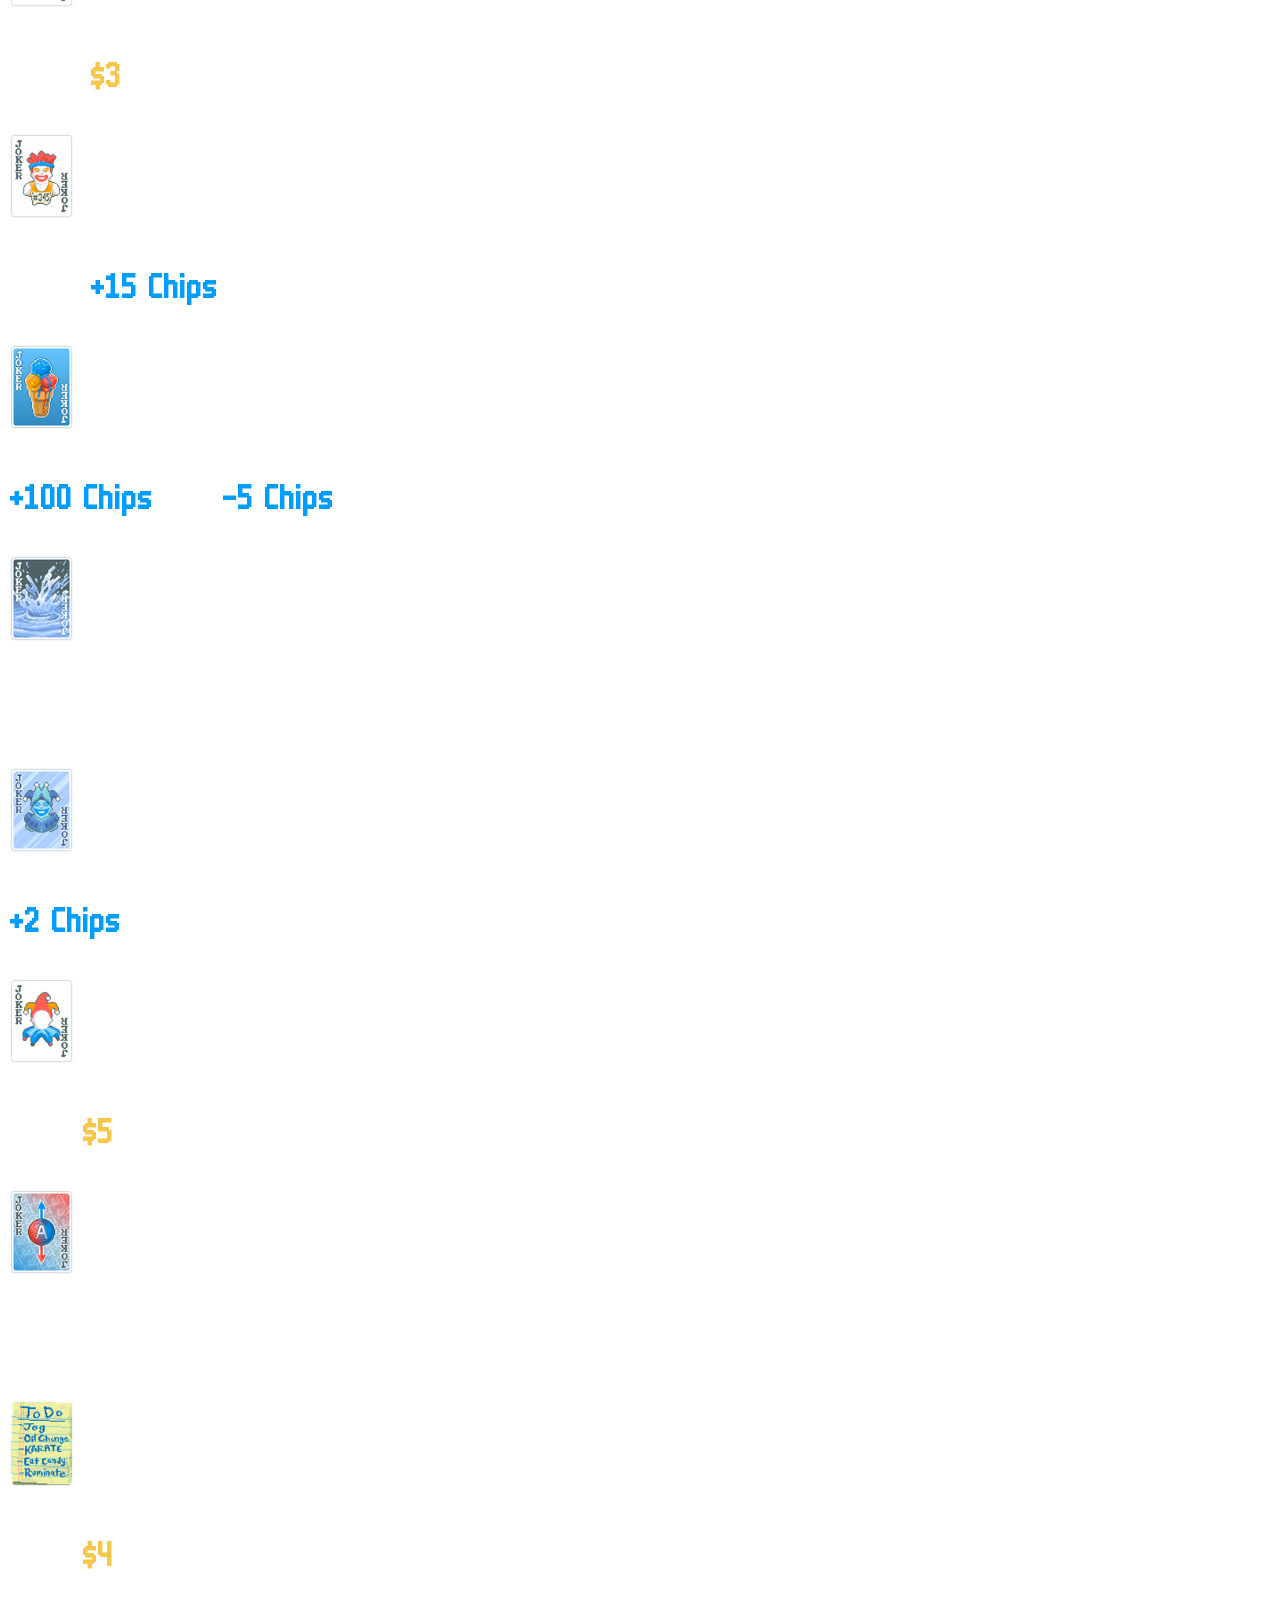
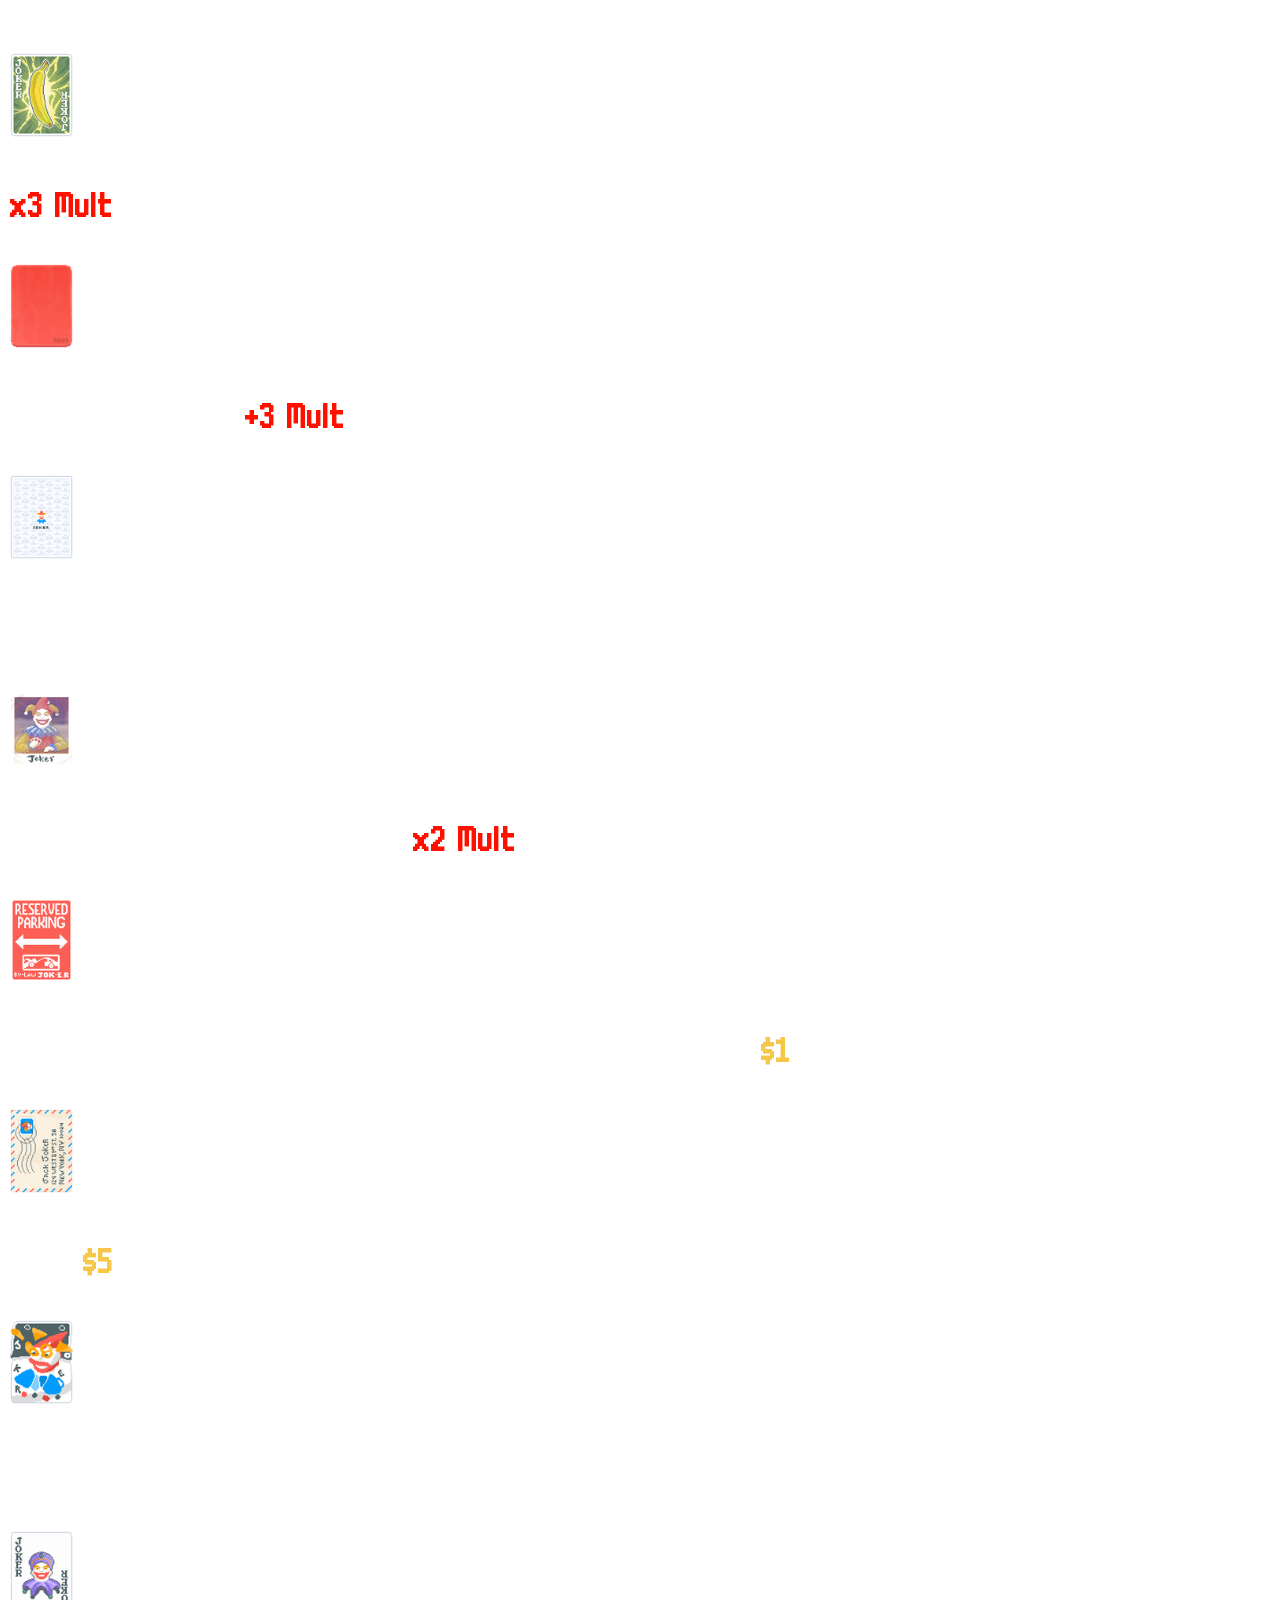
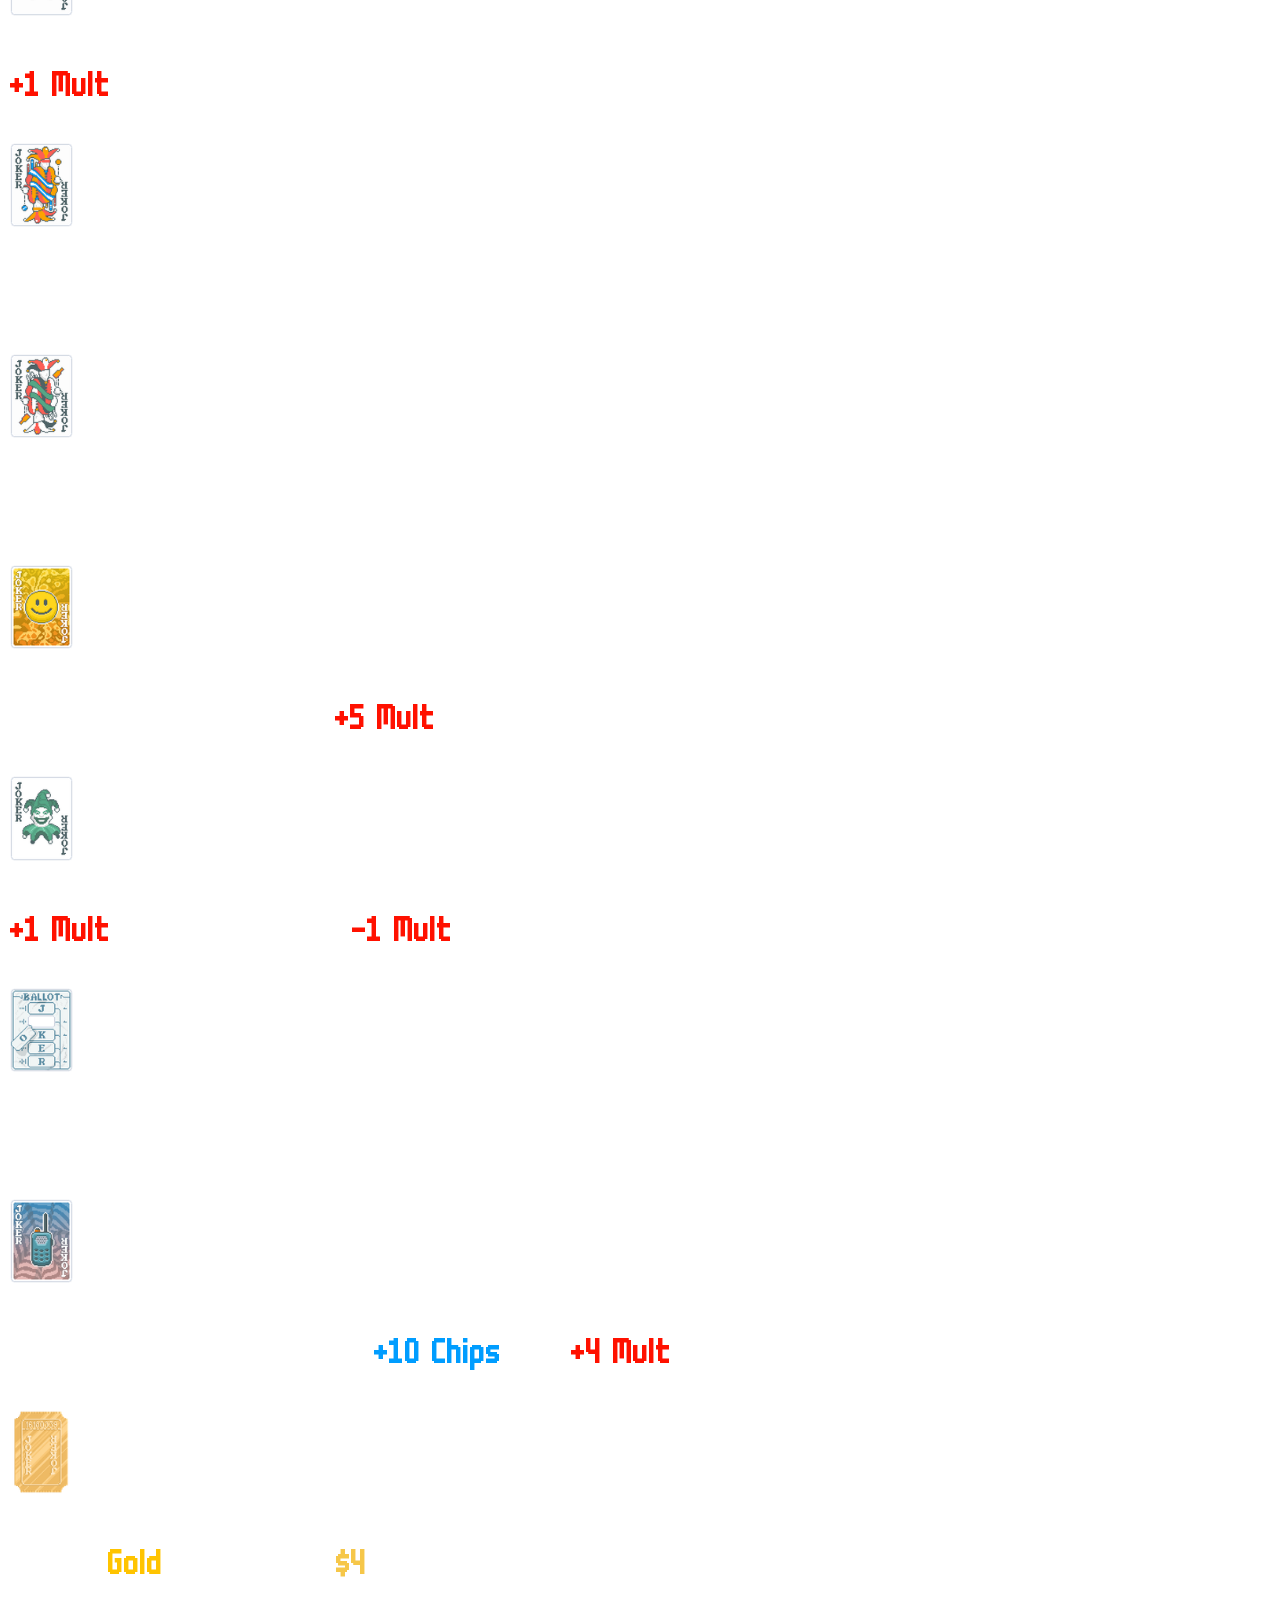
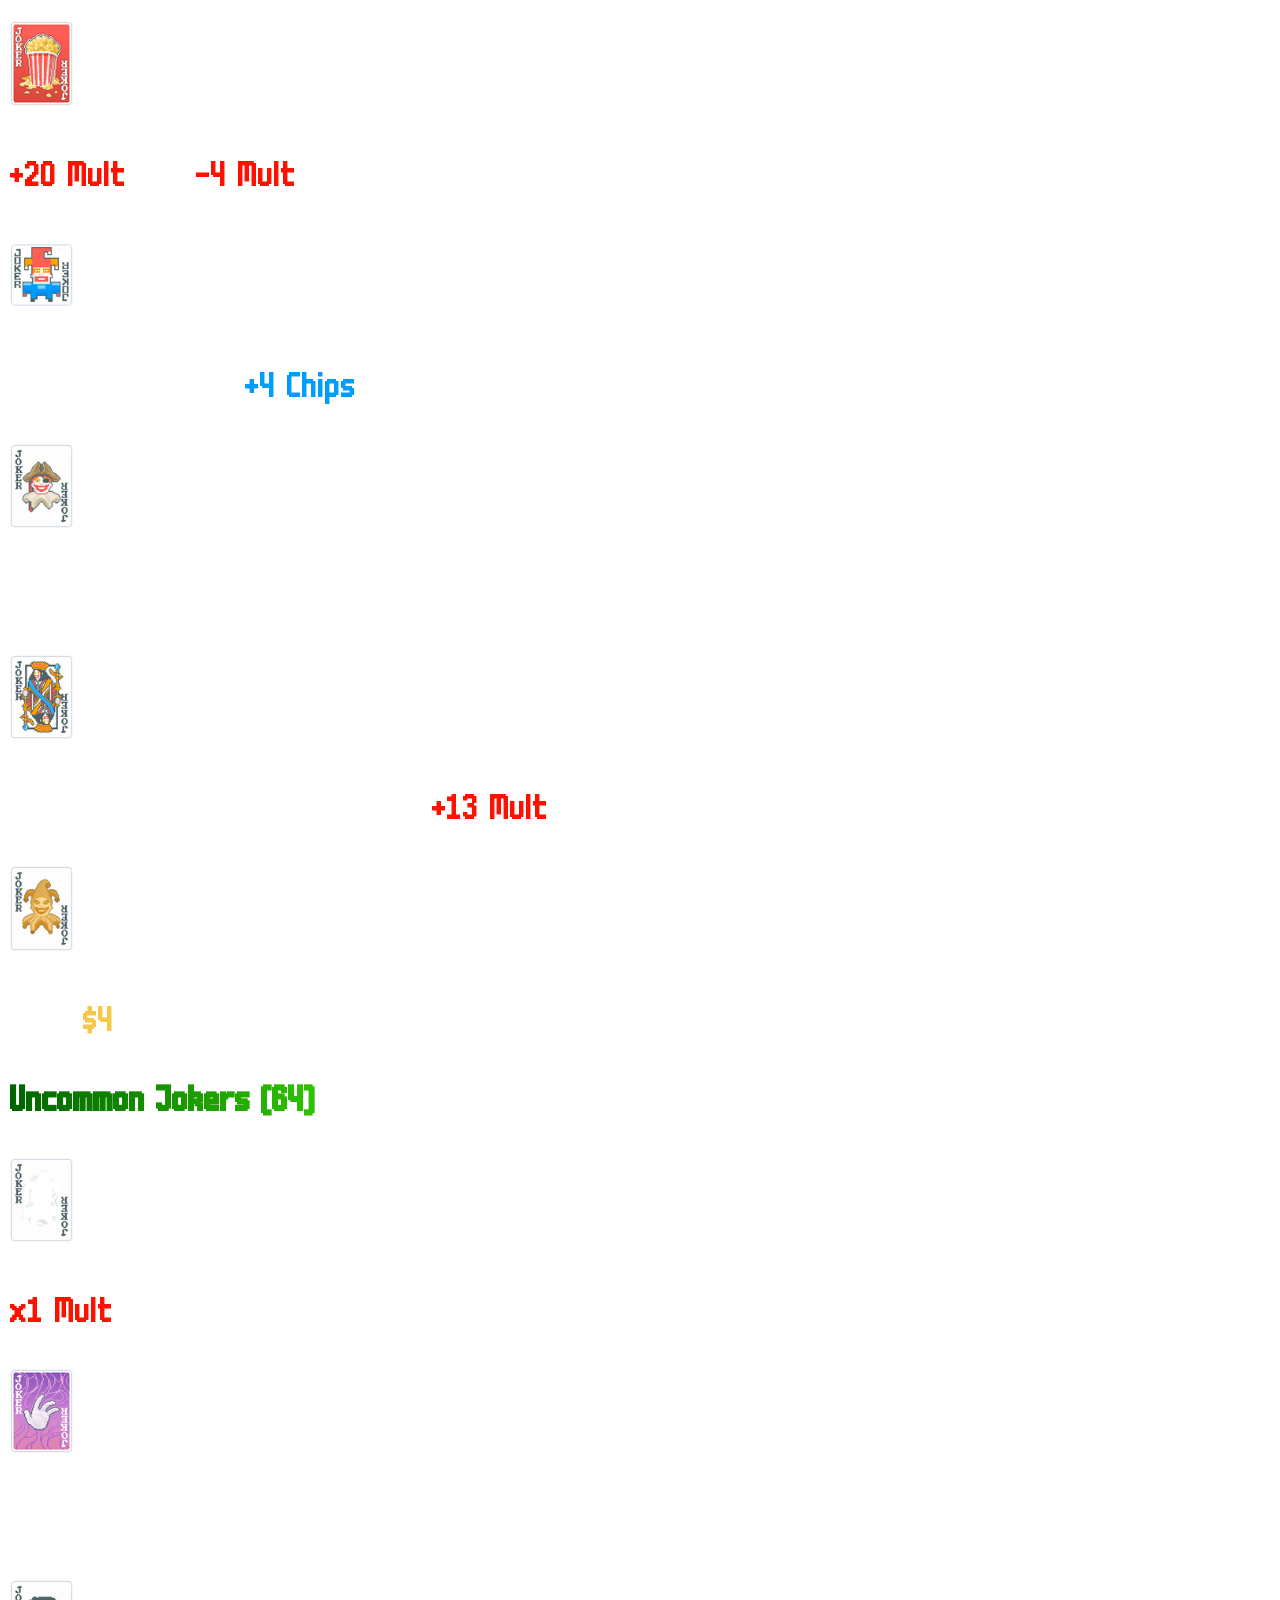
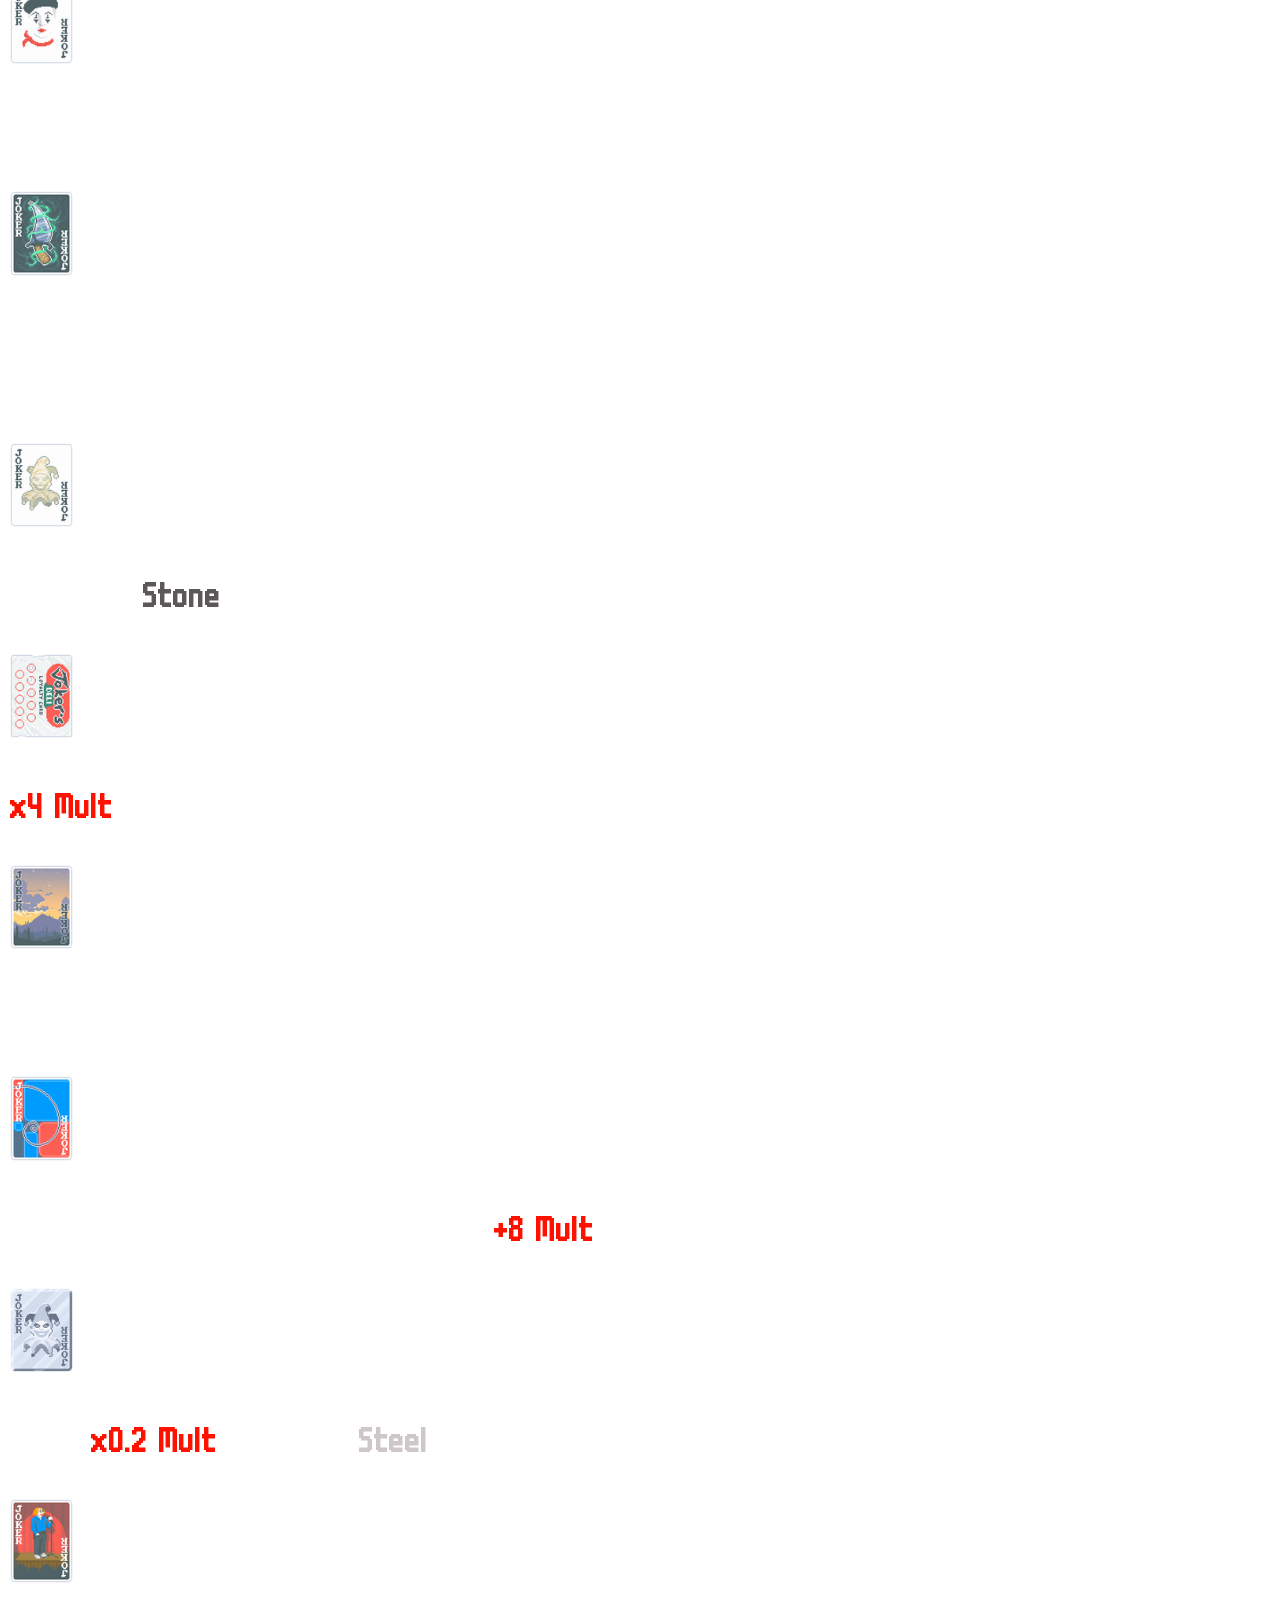
<file: WebJokerPage.html>
<!DOCTYPE html>
<html> 
    <head>
        <title>A Balatro Website</title>
<link rel="stylesheet" href="Website.css">
    </head>
    <body style="font-size: 30pt;"> 
                <h1><img src="Balalalatro.jpg" alt="Balatro  title" width="15%"></h1>
        <nav class="navbar">
                <ul>
                    <li><a href="Website.html">Main Page</a></li>
                    <li><a href="WebsiteDeckPage.html">Decks</a></li>
                    <li><a href="WebStakesPage.html">Stakes</a></li>
                    <li><a href="WebBlindsPage.html">Blinds</a>
                        <ul class="dropdown">
                    <li><a href="WebBlindsPage.html #Tags">Skip Tags</a></li>
                        </ul></li>
                    <li><a href="WebJokerPage.html">Jokers</a></li>
                    <li><a href="#">Consumables</a>
                        <ul class="dropdown">
                    <li><a href="WebPlanetPage.html">Planet Cards</a></li>
                    <li><a href="WebTarotPage.html">Tarot Cards</a></li>
                    <li><a href="WebSpectralPage.html">Spectral Cards</a></li>
                        </ul></li>
                    <li><a href="WebTips&TricksPage.html">Modifiers</a>
                        <ul class="dropdown">
                    <li><a href ="WebTips&TricksPage.html #Vouchers">Vouchers</a></li>
                    <li><a href ="WebTips&TricksPage.html #Seals">Seals</a></li>
                    <li><a href ="WebTips&TricksPage.html #Enhancements">Enhancments</a></li>
                        </ul></li>
                    <li><a href ="WebCreditsPage.html">Credits</a></li>
                </ul>
         </nav>
        <h1 style="text-align: left; margin: 10px; font-size: 38pt;">Jokers</h1><br>
        <p style="text-align: left; margin: 10px;">

                <!-- This is all of the jokers in the game, I'm like, 98.835% sure. -->

        There are a total of 150 unique jokers in Balatro. Each joker does something different and all<br>
        help you in some way. Jokers are the life and soul of Balatro, making up and making Balatro what it is.<br>
        Jokers are the most common thing you can find in the shop and are found in Buffoon packs or in packs given<br>
        by the Buffoon skip tag. The Rare and Uncommon skip tags guarantee a joker of that rarity in the shop.<br>
        There are also legendary jokers that are only found by obtaining The Soul which is rarely found in Arcana<br>
        packs and Spectral packs. Here are the jokers sorted by rarity:<br><br>


        <span class="animated-blind5-text">Common Jokers (61)</span><br><br>


        <img src="Joker.png" width="5%"><br>
        Joker:<br>
        Base joker. Gives base of <span style="color: #ff1100;">+4 Mult</span>.<br><br>

        <img src="80px-Greedy_Joker.png" width="5%"><br>
        Greedy Joker:<br>
        Played cards with Diamond suit give <span style="color: #ff1100;">+3 Mult</span> when scored.<br><br>

        <img src="80px-Lusty_Joker.png" width="5%"><br>
        Lusty Joker:<br>
        Played cards with Heart suit give <span style="color: #ff1100;">+3 Mult</span> when scored.<br><br>

        <img src="80px-Wrathful_Joker.png" width="5%"><br>
        Wrathful Joker:<br>
        Played cards with Spade suit give <span style="color: #ff1100;">+3 Mult</span> when scored.<br><br>

        <img src="80px-Gluttonous_Joker.png" width="5%"><br>
        Gluttonous Joker:<br>
        Played cards with Club suit give <span style="color: #ff1100;">+3 Mult</span> when scored.<br><br>

        <img src="80px-Jolly_Joker.png" width="5%"><br>
        Jolly Joker:<br>
        <span style="color: #ff1100;">+8 Mult</span> if played hand contains a Pair.<br><br>

        <img src="80px-Zany_Joker.png" width="5%"><br>
        Zany Joker:<br>
        <span style="color: #ff1100;">+12 Mult</span> if played hand contains a Three of a Kind.<br><br>

        <img src="80px-Mad_Joker.png" width="5%"><br>
        Mad Joker:<br>
        <span style="color: #ff1100;">+10 Mult</span> if played hand contains a Two Pair.<br><br>

        <img src="80px-Crazy_Joker.png" width="5%"><br>
        Crazy Joker:<br>
        <span style="color: #ff1100;">+12 Mult</span> if played hand contains a Straight.<br><br>
        
        <img src="80px-Droll_Joker.png" width="5%"><br>
        Droll Joker:<br>
        <span style="color: #ff1100;">+10 Mult</span> if played hand contains a Flush.<br><br>
        
        <img src="80px-Sly_Joker.png" width="5%"><br>
        Sly Joker:<br>
        <span style="color: #009DFF;">+50 Chips</span> Chips if played hand contains a Pair.<br><br>
        
        <img src="80px-Wily_Joker.png" width="5%"><br>
        Wily Joker:<br>
        <span style="color: #009DFF;">+100 Chips</span> if played hand contains a Three of a Kind.<br><br>
        
        <img src="80px-Clever_Joker.png" width="5%"><br>
        Clever Joker:<br>
        <span style="color: #009DFF;">+80 Chips</span> if played hand contains a Two Pair.<br><br>
        
        <img src="80px-Devious_Joker.png" width="5%"><br>
        Devious Joker:<br>
        <span style="color: #009DFF;">+100 Chips</span> if played hand contains a Straight.<br><br>
        
        <img src="80px-Crafty_Joker.png" width="5%"><br>
        Crafty Joker:<br>
        <span style="color: #009DFF;">+80 Chips</span> if played hand contains a Flush.<br><br>
        
        <img src="80px-Half_Joker.png" width="5%"><br>
        Half Joker:<br>
        <span style="color: #ff1100;">+20 Mult</span> if played hand contains 3 or fewer cards.<br><br>
        
        <img src="80px-Credit_Card.png" width="5%"><br>
        Credit Card:<br>
        Go up to <span style="color: #F6C749;">-$20</span> in debt.<br><br>
        
        <img src="80px-Banner.png" width="5%"><br>
        Banner:<br>
        <span style="color: #009DFF;">+30 Chips</span> for each remaining discard.<br><br>
        
        <img src="80px-Mystic_Summit.png" width="5%"><br>
        Mystic Summit:<br>
        <span style="color: #ff1100;">+15 Mult</span> when 0 discards remaining.<br><br>
        
        <img src="80px-8_Ball.png" width="5%"><br>
        8 Ball:<br>
        1/4 chance for each played 8 to create a Tarot card when scored (Must have room).<br><br>
        
        <img src="80px-Misprint.png" width="5%"><br>
        Misprint:<br>
        Randomly gives <span style="color: #ff1100;">+0-23 Mult</span>.<br><br>
        
        <img src="80px-Raised_Fist.png" width="5%"><br>
        Raised Fist:<br>
        Adds double the rank of lowest ranked card held in hand to Mult.<br><br>
        
        <img src="80px-Chaos_the_Clown.png" width="5%"><br>
        Chaos the Clown:<br>
        1 free Reroll per shop.<br><br>
        
        <img src="80px-Scary_Face.png" width="5%"><br>
        Scary Face:<br>
        Played face cards give <span style="color: #009DFF;">+30 Chips</span> when scored.<br><br>
        
        <img src="80px-Abstract_Joker.png" width="5%"><br>
        Abstract Joker:<br>
        <span style="color: #ff1100;">+3 Mult</span> for each Joker card in joker slots.<br><br>
        
        <img src="80px-Delayed_Gratification.png" width="5%"><br>
        Delayed Gratification:<br>
        Earn <span style="color: #F6C749;">$2</span> per discard if no discards are used by end of the round.<br><br>
        
        <img src="80px-Gros_Michel.png" width="5%"><br>
        Gros Michel:<br>
        <span style="color: #ff1100;">+15 Mult</span>. 1/6 chance this is destroyed at the end of round.<br><br>
        
        <img src="80px-Even_Steven.png" width="5%"><br>
        Even Steven:<br>
        Played cards with even rank give <span style="color: #ff1100;">+4 Mult</span> when scored.<br><br>
        
        <img src="80px-Odd_Todd.png" width="5%"><br>
        Odd Todd:<br>
        Played cards with odd rank give <span style="color: #009DFF;">+31 Chips</span> when scored.<br><br>
        
        <img src="80px-Scholar.png" width="5%"><br>
        Scholar:<br>
        Played Aces give <span style="color: #009DFF;">+20 Chips</span> and <span style="color: #ff1100;">+4 Mult</span> when scored.<br><br>
        
        <img src="80px-Business_Card.png" width="5%"><br>
        Business Card:<br>
        Played face cards have a 1/2 chance to give <span style="color: #F6C749;">$2</span> when scored.<br><br>
        
        <img src="80px-Supernova.png" width="5%"><br>
        Supernova:<br>
        Adds the number of times poker hand has been played this run to Mult.<br><br>
        
        <img src="80px-Ride_the_Bus.png" width="5%"><br>
        Ride the Bus:<br>
        This Joker gains <span style="color: #ff1100;">+1 Mult</span> per consecutive hand played without a scoring face card.<br><br>
        
        <img src="80px-Egg.png" width="5%"><br>
        Egg:<br>
        Gains <span style="color: #F6C749;">$3</span> of sell value at end of round.<br><br>
        
        <img src="80px-Runner.png" width="5%"><br>
        Runner:<br>
        Gains <span style="color: #009DFF;">+15 Chips</span> if played hand contains a Straight.<br><br>
        
        <img src="80px-Ice_Cream.png" width="5%"><br>
        Ice Cream:<br>
        <span style="color: #009DFF;">+100 Chips</span> and <span style="color: #009DFF;">-5 Chips</span> for every hand played.<br><br>

        <img src="80px-Splash.png" width="5%"><br>
        Splash:<br>
        Every played card counts in scoring.<br><br>

        <img src="80px-Blue_Joker.png" width="5%"><br>
        Blue Joker:<br>
        <span style="color: #009DFF;">+2 Chips</span> for each remaining card in deck.<br><br>
        
        <img src="80px-Faceless_Joker.png" width="5%"><br>
        Faceless Joker:<br>
        Earn <span style="color: #F6C749;">$5</span> if 3 or more face cards are discarded at the same time.<br><br>
        
        <img src="80px-Superposition.png" width="5%"><br>
        Superposition:<br>
        Create a Tarot card if poker hand contains an Ace and a Straight.<br><br>
        
        <img src="80px-To_Do_List.png" width="5%"><br>
        To Do List:<br>
        Earn <span style="color: #F6C749;">$4</span> if poker hand is a randomly picked poker hand. Poker hand changes at the end of round.<br><br>
        
        <img src="80px-Cavendish.png" width="5%"><br>
        Cavendish:<br>
        <span style="color: #ff1100;">x3 Mult</span>. 1/1000 chance this card is destroyed at the end of round.<br><br>
        
        <img src="80px-Red_Card.png" width="5%"><br>
        Red Card:<br>
        This Joker gains <span style="color: #ff1100;">+3 Mult</span> when any Booster Pack is skipped.<br><br>
        
        <img src="80px-Riff-Raff.png" width="5%"><br>
        Riff-Raff:<br>
        When Blind is selected, create 2 Common Jokers.<br><br>
        
        <img src="80px-Photograph.png" width="5%"><br>
        Photograph:<br>
        First played face card gives <span style="color: #ff1100;">x2 Mult</span> when scored.<br><br>
        
        <img src="80px-Reserved_Parking.png" width="5%"><br>
        Reserved Parking:<br>
        Each face card held in hand has a 1/2 chance to give <span style="color: #F6C749;">$1</span>.<br><br>
        
        <img src="80px-Mail-In_Rebate.png" width="5%"><br>
        Mail-In Rebate:<br>
        Earn <span style="color: #F6C749;">$5</span> for each discarded rank chosen at random. Rank changes every round.<br><br>
        
        <img src="80px-Hallucination.png" width="5%"><br>
        Hallucination:<br>
        1/2 chance to create a Tarot card when any Booster Pack is opened.<br><br>
        
        <img src="80px-Fortune_Teller.png" width="5%"><br>
        Fortune Teller:<br>
        <span style="color: #ff1100;">+1 Mult</span> per Tarot card used this run.<br><br>
        
        <img src="80px-Juggler.png" width="5%"><br>
        Juggler:<br>
        +1 hand size.<br><br>
        
        <img src="80px-Drunkard.png" width="5%"><br>
        Drunkard:<br>
        +1 discard each round.<br><br>
        
        <img src="80px-Smiley_Face.png" width="5%"><br>
        Smiley Face:<br>
        Played face cards give <span style="color: #ff1100;">+5 Mult</span> when scored.<br><br>
        
        <img src="80px-Green_Joker.png" width="5%"><br>
        Green Joker:<br>
        <span style="color: #ff1100;">+1 Mult</span> per hand played <span style="color: #ff1100;">-1 Mult</span> per discard.<br><br>
        
        <img src="80px-Hanging_Chad.png" width="5%"><br>
        Hanging Chad:<br>
        Retrigger first played card used in scoring 2 additional times.<br><br>
        
        <img src="80px-Walkie_Talkie.png" width="5%"><br>
        Walkie Talkie:<br>
        Each played 10 or 4 gives <span style="color: #009DFF;">+10 Chips</span> and <span style="color: #ff1100;">+4 Mult</span> when scored.<br><br>
        
        <img src="80px-Golden_Ticket.png" width="5%"><br>
        Golden Ticket:<br>
        Played <span style="color: #ffc400;">Gold</span> cards earn <span style="color: #F6C749;">$4</span> when scored.<br><br>
        
        <img src="80px-Popcorn.png" width="5%"><br>
        Popcorn:<br>
        <span style="color: #ff1100;">+20 Mult</span> and <span style="color: #ff1100;">-4 Mult</span> per round played.<br><br>
        
        <img src="80px-Square_Joker.png" width="5%"><br>
        Square Joker:<br>
        This Joker gains <span style="color: #009DFF;">+4 Chips</span> if played hand has exactly 4 cards.<br><br>
        
        <img src="80px-Swashbuckler.png" width="5%"><br>
        Swashbuckler:<br>
        Adds the sell value of all other owned Jokers to Mult.<br><br>
        
        <img src="80px-Shoot_the_Moon.png" width="5%"><br>
        Shoot the Moon:<br>
        Each Queen held in hand gives <span style="color: #ff1100;">+13 Mult</span>.<br><br>
        
        <img src="80px-Golden_Joker.png" width="5%"><br>
        Golden Joker:<br>
        Earn <span style="color: #F6C749;">$4</span> at end of round.<br><br>


        <span class="animated-blind2-text">Uncommon Jokers (64)</span><br><br>

        
        <img src="80px-Joker_Stencil.png" width="5%"><br>
        Joker Stencil:<br>
        <span style="color: #ff1100;">x1 Mult</span> for each empty Joker slot. (Joker Stencil included.)<br><br>
        
        <img src="80px-Four_Fingers.png" width="5%"><br>
        Four Fingers:<br>
        All Flushes and Straights can be made with 4 cards.<br><br>
        
        <img src="80px-Mime.png" width="5%"><br>
        Mime:<br>
        Retrigger all card held in hand abilities.<br><br>
        
        <img src="80px-Ceremonial_Dagger.png" width="5%"><br>
        Ceremonial Dagger:<br>
        When Blind is selected, destroy Joker to the right and permanently add double its sell value to this Mult.<br><br>
        
        <img src="80px-Marble_Joker.png" width="5%"><br>
        Marble Joker:<br>
        Adds one <span style="color: #5c5857;">Stone</span> card to the deck when Blind is selected.<br><br>
        
        <img src="80px-Loyalty_Card.png" width="5%"><br>
        Loyalty Card:<br>
        <span style="color: #ff1100;">x4 Mult</span> every 6 hands played.<br><br>
        
        <img src="80px-Dusk.png" width="5%"><br>
        Dusk:<br>
        Retrigger all played cards in final hand of the round.<br><br>
        
        <img src="80px-Fibonacci.png" width="5%"><br>
        Fibonacci:<br>
        Each played Ace, 2, 3, 5, or 8 gives <span style="color: #ff1100;">+8 Mult</span> when scored.<br><br>
        
        <img src="80px-Steel_Joker.png" width="5%"><br>
        Steel Joker:<br>
        Gives <span style="color: #ff1100;">x0.2 Mult</span> for each <span style="color: #cec7c7;">Steel</span> Card in your full deck.<br><br>
        
        <img src="80px-Hack.png" width="5%"><br>
        Hack:<br>
        Retrigger each played 2, 3, 4, and 5.<br><br>
        
        <img src="80px-Pareidolia.png" width="5%"><br>
        Pareidolia:<br>
        All cards are considered face cards.<br><br>
        
        <img src="80px-Space_Joker.png" width="5%"><br>
        Space Joker:<br>
        1/4 chance to upgrade level of played poker hand.<br><br>
        
        <img src="80px-Burglar.png" width="5%"><br>
        Burglar:<br>
        When Blind is selected, gain +3 Hands and lose all discards.<br><br>
        
        <img src="80px-Blackboard.png" width="5%"><br>
        Blackboard:<br>
        <span style="color: #ff1100;">x3 Mult</span> if all cards held in hand are Spades or Clubs.<br><br>
        
        <img src="80px-Sixth_Sense.png" width="5%"><br>
        Sixth Sense:<br>
        If first hand of round is a single 6, destroy it and create a Spectral card.<br><br>
        
        <img src="80px-Constellation.png" width="5%"><br>
        Constellation:<br>
        This Joker gains <span style="color: #ff1100;">x0.1 Mult</span> Mult every time a Planet card is used.<br><br>
        
        <img src="80px-Hiker.png" width="5%"><br>
        Hiker:<br>
        Every played card permanently gains <span style="color: #009DFF;">+5 Chips</span> when scored.<br><br>
        
        <img src="80px-Card_Sharp.png" width="5%"><br>
        Card Sharp:<br>
        <span style="color: #ff1100;">x3 Mult</span> Mult if played poker hand has already been played this round.<br><br>
        
        <img src="80px-Madness.png" width="5%"><br>
        Madness:<br>
        When Small Blind or Big Blind is selected, gain <span style="color: #ff1100;">x0.5 Mult</span> and destroy a random Joker.<br><br>
        
        <img src="80px-Séance.png" width="5%"><br>
        Séance:<br>
        If poker hand is a Straight Flush, create a random Spectral card. (Must have room.)<br><br>
        
        <img src="80px-Vampire.png" width="5%"><br>
        Vampire:<br>
        This Joker gains <span style="color: #ff1100;">x0.1 Mult</span> per scoring Enhanced card played, removes card Enhancement.<br><br>
        
        <img src="80px-Shortcut.png" width="5%"><br>
        Shortcut:<br>
        Allows Straights to be made with gaps of 1 rank (ex: 10 8 6 5 3 would count.)<br><br>
        
        <img src="80px-Hologram.gif" width="5%"><br>
        Hologram:<br>
        This Joker gains <span style="color: #ff1100;">x0.25 Mult</span> every time a playing card is added to your deck.<br><br>
        
        <img src="80px-Cloud_9.png" width="5%"><br>
        Cloud 9:<br>
        Earn <span style="color: #F6C749;">$1</span> for each 9 in your full deck at end of round.<br><br>
        
        <img src="80px-Rocket.png" width="5%"><br>
        Rocket:<br>
        Earn <span style="color: #F6C749;">$1</span> at end of round. Payout increases by <span style="color: #F6C749;">$2</span> when Boss Blind is defeated.<br><br>
        
        <img src="80px-Midas_Mask.png" width="5%"><br>
        Midas Mask:<br>
        All played face cards become <span style="color: #ffc400;">Gold</span> cards when scored.<br><br>
        
        <img src="80px-Luchador.png" width="5%"><br>
        Luchador:<br>
        Sell this card to disable the current Boss Blind.<br><br>
        
        <img src="80px-Gift_Card.png" width="5%"><br>
        Gift Card:<br>
        Add <span style="color: #F6C749;">$1</span> of sell value to every Joker and Consumable card at end of round.<br><br>
        
        <img src="80px-Turtle_Bean.png" width="5%"><br>
        Turtle Bean:<br>
        +5 hand size, reduces by 1 each round.<br><br>
        
        <img src="80px-Erosion.png" width="5%"><br>
        Erosion:<br>
        <span style="color: #ff1100;">+4 Mult</span> for each card below (the deck's starting size) in your full deck.<br><br>
        
        <img src="80px-To_the_Moon.png" width="5%"><br>
        To the Moon:<br>
        Earn an extra <span style="color: #F6C749;">$1</span> of interest for every <span style="color: #F6C749;">$5</span> you have at end of round.<br><br>
        
        <img src="80px-Stone_Joker.png" width="5%"><br>
        Stone Joker:<br>
        Gives <span style="color: #009DFF;">+25 Chips</span> for each <span style="color: #5c5857;">Stone</span> Card in your full deck.<br><br>
        
        <img src="80px-Lucky_Cat.png" width="5%"><br>
        Lucky Cat:<br>
        This Joker gains <span style="color: #ff1100;">x0.25 Mult</span> every time a <span style="color: #cfbf62;">Lucky</span> card successfully triggers.<br><br>
        
        <img src="80px-Diet_Cola.png" width="5%"><br>
        Diet Cola:<br>
        Sell this card to create a free Double Tag.<br><br>
        
        <img src="80px-Trading_Card.png" width="5%"><br>
        Trading Card:<br>
        If first discard of round has only 1 card, destroy it and earn <span style="color: #F6C749;">$3</span>.<br><br>
        
        <img src="80px-Flash_Card.png" width="5%"><br>
        Flash Card:<br>
        This Joker gains <span style="color: #ff1100;">+2 Mult</span> per reroll in the shop.<br><br>
        
        <img src="80px-Ramen.png" width="5%"><br>
        Ramen:<br>
        <span style="color: #ff1100;">x2 Mult</span>, loses <span style="color: #ff1100;">x0.01 Mult</span> per card.<br><br>
        
        <img src="80px-Seltzer.png" width="5%"><br>
        Seltzer:<br>
        Retrigger all cards played for the next 10 hands.<br><br>

        <img src="80px-Castle.png" width="5%"><br>
        Castle:<br>
        This Joker gains <span style="color: #009DFF;">+3 Chips</span> per discarded card of a randomly chosen suit. Suit changes every round.<br><br>
        
        <img src="80px-Mr._Bones.png" width="5%"><br>
        Mr. Bones:<br>
        Prevents Death if chips scored are at least 25% of required chips self destructs.<br><br>
        
        <img src="80px-Acrobat.png" width="5%"><br>
        Acrobat:<br>
        <span style="color: #ff1100;">x3 Mult</span> on final hand of round.<br><br>
        
        <img src="80px-Sock_and_Buskin.png" width="5%"><br>
        Sock and Buskin:<br>
        Retrigger all played face cards.<br><br>
        
        <img src="80px-Troubadour.png" width="5%"><br>
        Troubadour:<br>
        +2 hand size, -1 hand each round.<br><br>
        
        <img src="80px-Certificate.png" width="5%"><br>
        Certificate:<br>
        When round begins, add a random playing card with a random Seal to your hand.<br><br>
        
        <img src="80px-Smeared_Joker.png" width="5%"><br>
        Smeared Joker:<br>
        Hearts and Diamonds count as the same suit, Spades and Clubs count as the same suit.<br><br>
        
        <img src="80px-Throwback.png" width="5%"><br>
        Throwback:<br>
        <span style="color: #ff1100;">x0.25 Mult</span> for each Blind skipped this run.<br><br>
        
        <img src="80px-Bull.png" width="5%"><br>
        Bull:<br>
        <span style="color: #009DFF;">+2 Chips</span> for each <span style="color: #F6C749;">$1</span> you have.<br><br>
        
        <img src="80px-Rough_Gem.png" width="5%"><br>
        Rough Gem:<br>
        Played cards with Diamond suit earn <span style="color: #F6C749;">$1</span> when scored.<br><br>
        
        <img src="80px-Bloodstone.png" width="5%"><br>
        Bloodstone:<br>
        1/2 chance for played cards with  Heart suit to give <span style="color: #ff1100;">x1.5 Mult</span> when scored.<br><br>

        <img src="80px-Arrowhead.png" width="5%"><br>
        Arrowhead:<br>
        Played cards with Spade suit give <span style="color: #009DFF;">+50 Chips</span> when scored.<br><br>
        
        <img src="80px-Onyx_Agate.png" width="5%"><br>
        Onyx Agate:<br>
        Played cards with Club suit give <span style="color: #ff1100;">+7 Mult</span> when scored.<br><br>
        
        <img src="Joker.png" width="5%"><br>
        Glass Joker:<br>
        This Joker gains <span style="color: #ff1100;">x0.75 Mult</span> for every <span style="color: #b1caca;">Glass</span> Card that is destroyed.<br><br>
        
        <img src="80px-Showman.png" width="5%"><br>
        Showman:<br>
        Joker, Tarot, Planet, and Spectral cards may appear multiple times.<br><br>
        
        <img src="80px-Flower_Pot.png" width="5%"><br>
        Flower Pot:<br>
        <span style="color: #ff1100;">x3 Mult</span> if poker hand contains a Diamond card, Club card, Heart card, and Spade card.<br><br>
        
        <img src="80px-Merry_Andy.png" width="5%"><br>
        Merry Andy:<br>
        +3 discards each round, -1 hand size.<br><br>
        
        <img src="80px-Oops!_All_6s.png" width="5%"><br>
        Oops! All 6s:<br>
        Doubles all listed probabilities (ex: 1/3 -> 2/3.)<br><br>
        
        <img src="80px-The_Idol.png" width="5%"><br>
        The Idol:<br>
        Each played randomly chosen card gives <span style="color: #ff1100;">x2 Mult</span> when scored. Card changes every round.<br><br>
        
        <img src="80px-Seeing_Double.png" width="5%"><br>
        Seeing Double:<br>
        <span style="color: #ff1100;">x2 Mult</span> if played hand has a scoring Club card and a scoring card of any other suit.<br><br>

        <img src="80px-Matador.png" width="5%"><br>
        Matador:<br>
        Earn <span style="color: #F6C749;">$8</span> if played hand triggers the Boss Blind ability.<br><br>
        
        <img src="80px-Satellite.png" width="5%"><br>
        Satellite:<br>
        Earn <span style="color: #F6C749;">$1</span> at end of round per unique Planet card used this run.<br><br>
        
        <img src="80px-Cartomancer.png" width="5%"><br>
        Cartomancer:<br>
        Create a Tarot card when Blind is selected. (Must have room.)<br><br>
        
        <img src="80px-Astronomer.png" width="5%"><br>
        Astronomer:<br>
        All Planet cards and Celestial Packs in the shop are free.<br><br>
        
        <img src="80px-Spare_Trousers.png" width="5%"><br>
        Spare Trousers:<br>
        This Joker gains <span style="color: #ff1100;">+2 Mult</span> if played hand contains a Two Pair.<br><br>
        
        <img src="80px-Bootstraps.png" width="5%"><br>
        Bootstraps:<br>
        <span style="color: #ff1100;">+2 Mult</span> for every <span style="color: #F6C749;">$5</span> you have.<br><br>


        <span class="animated-blind3-text">Rare Jokers (20)</span><br><br>

        
        <img src="80px-DNA.png" width="5%"><br>
        DNA:<br>
        If first hand of round has only 1 card, add a permanent copy to deck and draw it to hand.<br><br>
        
        <img src="80px-Vagabond.png" width="5%"><br>
        Vagabond:<br>
        Create a Tarot card if hand is played with <span style="color: #F6C749;">$4</span> or less.<br><br>
        
        <img src="80px-Baron.png" width="5%"><br>
        Baron:<br>
        Each King held in hand gives <span style="color: #ff1100;">x1.5 Mult</span>.<br><br>
        
        <img src="80px-Obelisk.png" width="5%"><br>
        Obelisk:<br>
        This Joker gains <span style="color: #ff1100;">x0.2 Mult</span> per consecutive hand played without playing your most played poker hand.<br><br>
        
        <img src="80px-Baseball_Card.png" width="5%"><br>
        Baseball Card:<br>
        Uncommon Jokers each give <span style="color: #ff1100;">x1.5 Mult</span>.<br><br>
        
        <img src="80px-Stuntman.png" width="5%"><br>
        Stuntman:<br>
        <span style="color: #009DFF;">+250 Chips</span>, -2 hand size.<br><br>
        
        <img src="80px-Campfire.png" width="5%"><br>
        Campfire:<br>
        This Joker gains <span style="color: #ff1100;">x0.25 Mult</span> for each card sold, resets when Boss Blind is defeated.<br><br>
        
        <img src="80px-Invisible_Joker.png" width="5%"><br>
        Invisible Joker:<br>
        After 2 rounds, sell this card to Duplicate a random Joker. (Removes Negative from copy.)<br><br>
        
        <img src="80px-Brainstorm.png" width="5%"><br>
        Brainstorm:<br>
        Copies the ability of leftmost Joker.<br><br>
        
        <img src="80px-Blueprint.png" width="5%"><br>
        Blueprint:<br>
        Copies ability of Joker to the right.<br><br>
        
        <img src="80px-Burnt_Joker.png" width="5%"><br>
        Burnt Joker:<br>
        Upgrade the level of the first discarded poker hand each round.<br><br>
        
        <img src="80px-Wee_Joker.png" width="5%"><br>
        Wee Joker:<br>
        This Joker gains <span style="color: #009DFF;">+8 Chips</span> when each played 2 is scored.<br><br>
        
        <img src="80px-Ancient_Joker.png" width="5%"><br>
        Ancient Joker:<br>
        Each played card with randomly chosen gives <span style="color: #ff1100;">x1.5 Mult</span> when scored. (Suit changes at end of round.)<br><br>
        
        <img src="80px-Driver's_License.png" width="5%"><br>
        Driver's License:<br>
        <span style="color: #ff1100;">x3 Mult</span> if you have at least 16 Enhanced cards in your full deck.<br><br>
        
        <img src="80px-Hit_the_Road.png" width="5%"><br>
        Hit the Road:<br>
        This Joker gains <span style="color: #ff1100;">x0.5 Mult</span> for every Jack discarded this round.<br><br>
        
        <img src="80px-The_Duo.png" width="5%"><br>
        The Duo:<br>
        <span style="color: #ff1100;">x2 Mult</span> if played hand contains a Pair.<br><br>
        
        <img src="80px-The_Trio.png" width="5%"><br>
        The Trio:<br>
        <span style="color: #ff1100;">x3 Mult</span> if played hand contains a Three of a Kind.<br><br>
        
        <img src="80px-The_Family.png" width="5%"><br>
        The Family:<br>
        <span style="color: #ff1100;">x4 Mult</span> if played hand contains a Four of a Kind.<br><br>
        
        <img src="80px-The_Order.png" width="5%"><br>
        The Order:<br>
        <span style="color: #ff1100;">x3 Mult</span> if played hand contains a Straight.<br><br>
        
        <img src="80px-The_Tribe.png" width="5%"><br>
        The Tribe:<br>
        <span style="color: #ff1100;">x2 Mult</span> if played hand contains a Flush.<br><br>
        

        <span class="animated-blind4-text">Legendary Jokers (5)</span><br><br>


        <img src="80px-Canio.png" width="5%"><br>
        Canio:<br>
        This Joker gains <span style="color: #ff1100;">x1 Mult</span> when a face card is destroyed.<br><br>
        
        <img src="80px-Perkeo.png" width="5%"><br>
        Perkeo:<br>
        Creates a <span style="color: #000000;">Negative</span> copy of 1 random consumable card in your possession at the end of the shop.<br><br>
        
        <img src="80px-Triboulet.png" width="5%"><br>
        Triboulet:<br>
        Played Kings and Queens each give <span style="color: #ff1100;">x2 Mult</span> when scored.<br><br>
        
        <img src="80px-Chicot.png" width="5%"><br>
        Chicot:<br>
        Disables effect of every Boss Blind.<br><br>
        
        <img src="80px-Yorick.png" width="5%"><br>
        Yorick:<br>
        This Joker gains <span style="color: #ff1100;">x1</span> Mult</span> Mult every 23 cards discarded.<br><br>
        
    </p>
    </body> 
</html>
</file>
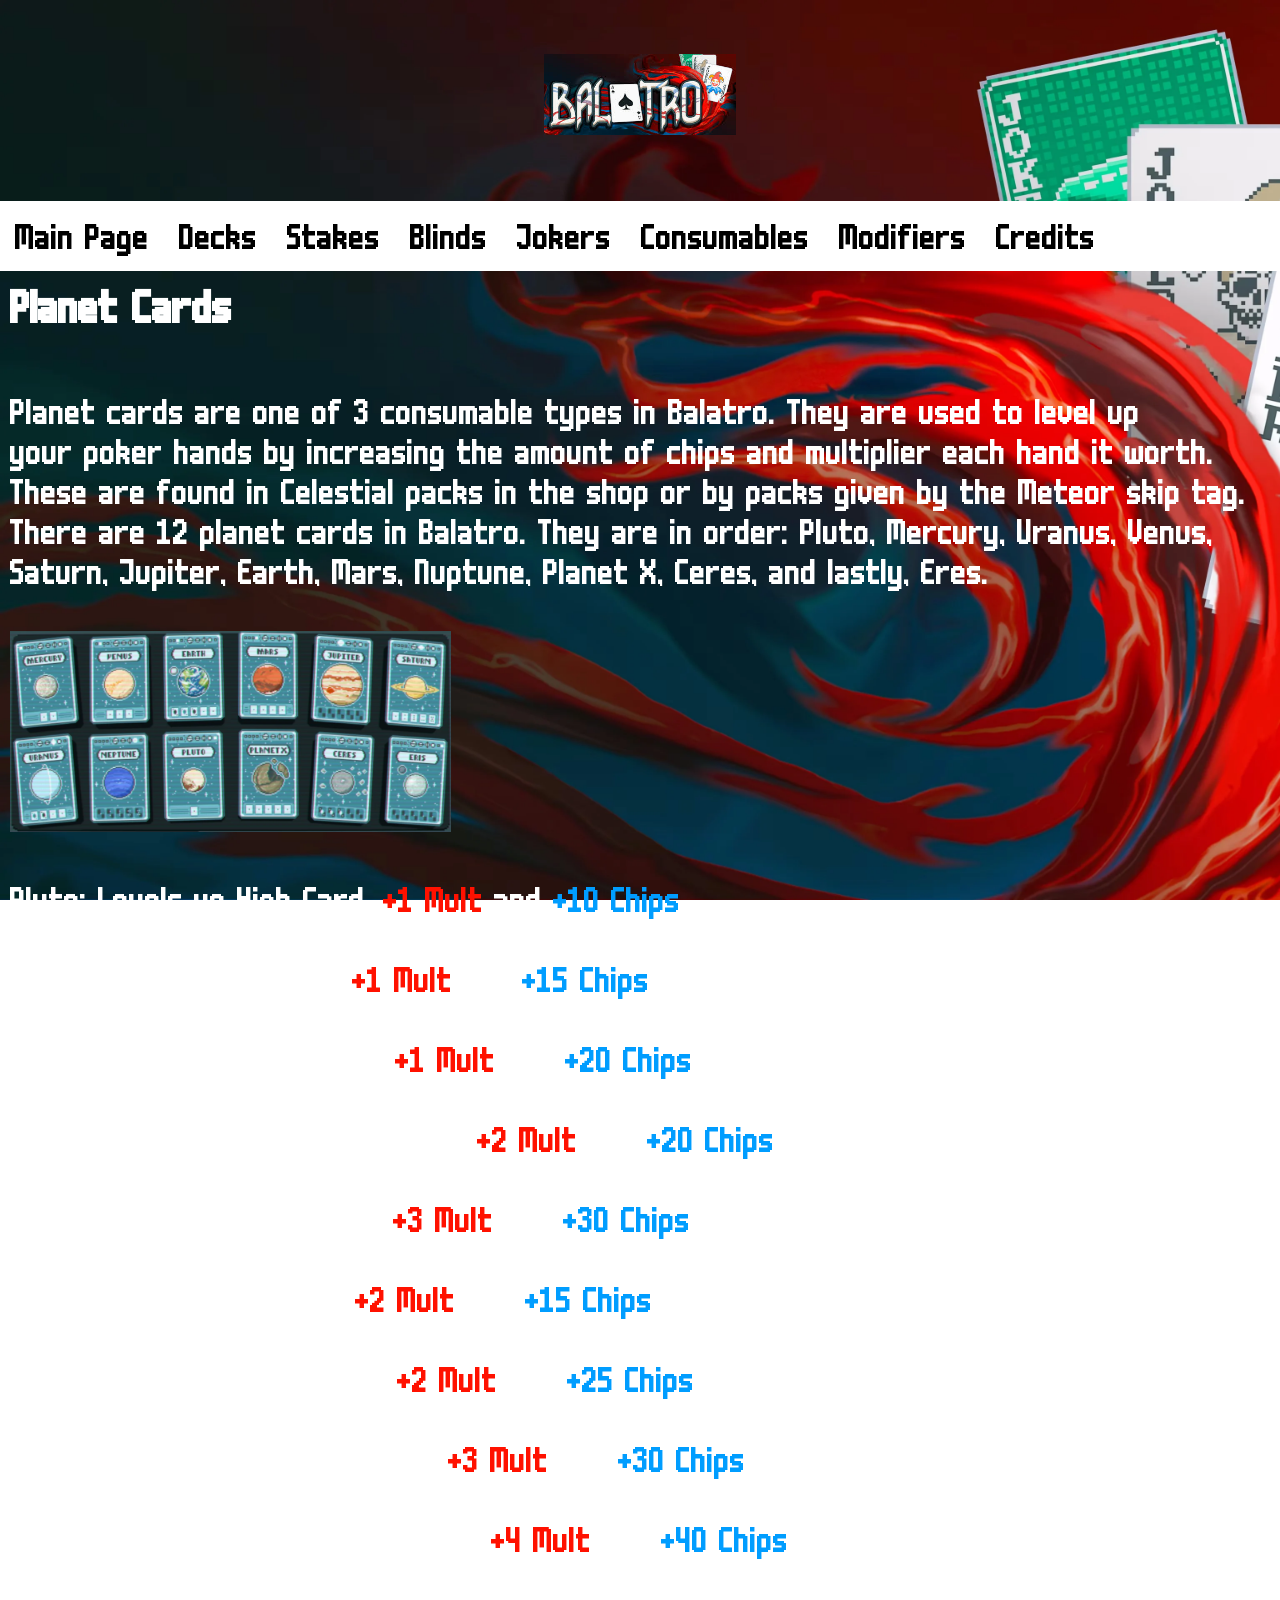
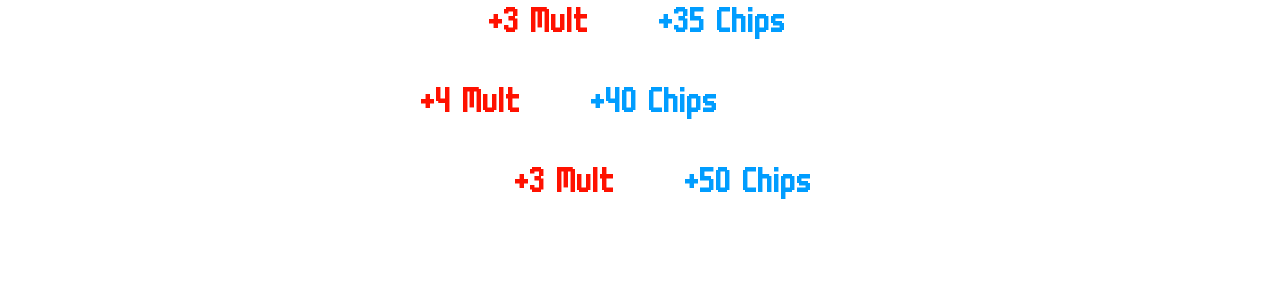
<file: WebPlanetPage.html>
<!DOCTYPE html>
<html> 
    <head>
        <title>A Balatro Website</title> 
<link rel="stylesheet" href="Website.css">
    </head>
    <body style="font-size: 30pt;"> 
                <h1><img src="Balalalatro.jpg" alt="Balatro  title" width="15%"></h1>
        <nav class="navbar">
                <ul>
                    <li><a href="Website.html">Main Page</a></li>
                    <li><a href="WebsiteDeckPage.html">Decks</a></li>
                    <li><a href="WebStakesPage.html">Stakes</a></li>
                    <li><a href="WebBlindsPage.html">Blinds</a>
                        <ul class="dropdown">
                    <li><a href="WebBlindsPage.html #Tags">Skip Tags</a></li>
                        </ul></li>
                    <li><a href="WebJokerPage.html">Jokers</a></li>
                    <li><a href="#">Consumables</a>
                        <ul class="dropdown">
                    <li><a href="WebPlanetPage.html">Planet Cards</a></li>
                    <li><a href="WebTarotPage.html">Tarot Cards</a></li>
                    <li><a href="WebSpectralPage.html">Spectral Cards</a></li>
                        </ul></li>
                    <li><a href="WebTips&TricksPage.html">Modifiers</a>
                        <ul class="dropdown">
                    <li><a href ="WebTips&TricksPage.html #Vouchers">Vouchers</a></li>
                    <li><a href ="WebTips&TricksPage.html #Seals">Seals</a></li>
                    <li><a href ="WebTips&TricksPage.html #Enhancements">Enhancments</a></li>
                        </ul></li>
                    <li><a href ="WebCreditsPage.html">Credits</a></li>
                </ul>
         </nav>
        <h1 style="text-align: left; margin: 10px; font-size: 38pt;">Planet Cards</h1><br>
        <p style="text-align: left; margin: 10px;">
        Planet cards are one of 3 consumable types in Balatro. They are used to level up<br>
        your poker hands by increasing the amount of chips and multiplier each hand it worth.<br>
        These are found in Celestial packs in the shop or by packs given by the Meteor skip tag.<br>
        There are 12 planet cards in Balatro. They are in order: Pluto, Mercury, Uranus, Venus,<br>
        Saturn, Jupiter, Earth, Mars, Nuptune, Planet X, Ceres, and lastly, Eres.<br><br>
                <!-- I know it looks like a lot but hey if it works it works -->
        <img src="BalatroPlanetSheet.png" alt="Image of the Planet cards" width="35%"><br><br>
        
        Pluto: Levels up High Card. <span style="color: #ff1100;">+1 Mult</span> and <span style="color: #009DFF;">+10 Chips</span><br><br>

        Mercury: Levels up Pair. <span style="color: #ff1100;">+1 Mult</span> and <span style="color: #009DFF;">+15 Chips</span><br><br>

        Uranus: Levels up Two Pair. <span style="color: #ff1100;">+1 Mult</span> and <span style="color: #009DFF;">+20 Chips</span><br><br>

        Venus: Levels up Three of a Kind. <span style="color: #ff1100;">+2 Mult</span> and <span style="color: #009DFF;">+20 Chips</span><br><br>

        Saturn: Levels up Straight. <span style="color: #ff1100;">+3 Mult</span> and <span style="color: #009DFF;">+30 Chips</span><br><br>

        Jupiter: Levels up Flush. <span style="color: #ff1100;">+2 Mult</span> and <span style="color: #009DFF;">+15 Chips</span><br><br>

        Earth: Levels up Full House. <span style="color: #ff1100;">+2 Mult</span> and <span style="color: #009DFF;">+25 Chips</span><br><br>

        Mars: Levels up Four of a Kind. <span style="color: #ff1100;">+3 Mult</span> and <span style="color: #009DFF;">+30 Chips</span><br><br>

        Neptune: Levels up Straight Flush. <span style="color: #ff1100;">+4 Mult</span> and <span style="color: #009DFF;">+40 Chips</span><br><br>

        Planet X: Levels up Five of a Kind. <span style="color: #ff1100;">+3 Mult</span> and <span style="color: #009DFF;">+35 Chips</span><br><br>

        Ceres: Levels up Flush House. <span style="color: #ff1100;">+4 Mult</span> and <span style="color: #009DFF;">+40 Chips</span><br><br>

        Eres: Levels up Flush Five of a Kind. <span style="color: #ff1100;">+3 Mult</span> and <span style="color: #009DFF;">+50 Chips</span><br><br>

        Now you know about Planet cards and what hands to level up in your run!
        </p>
    </body> 
</html>
</file>
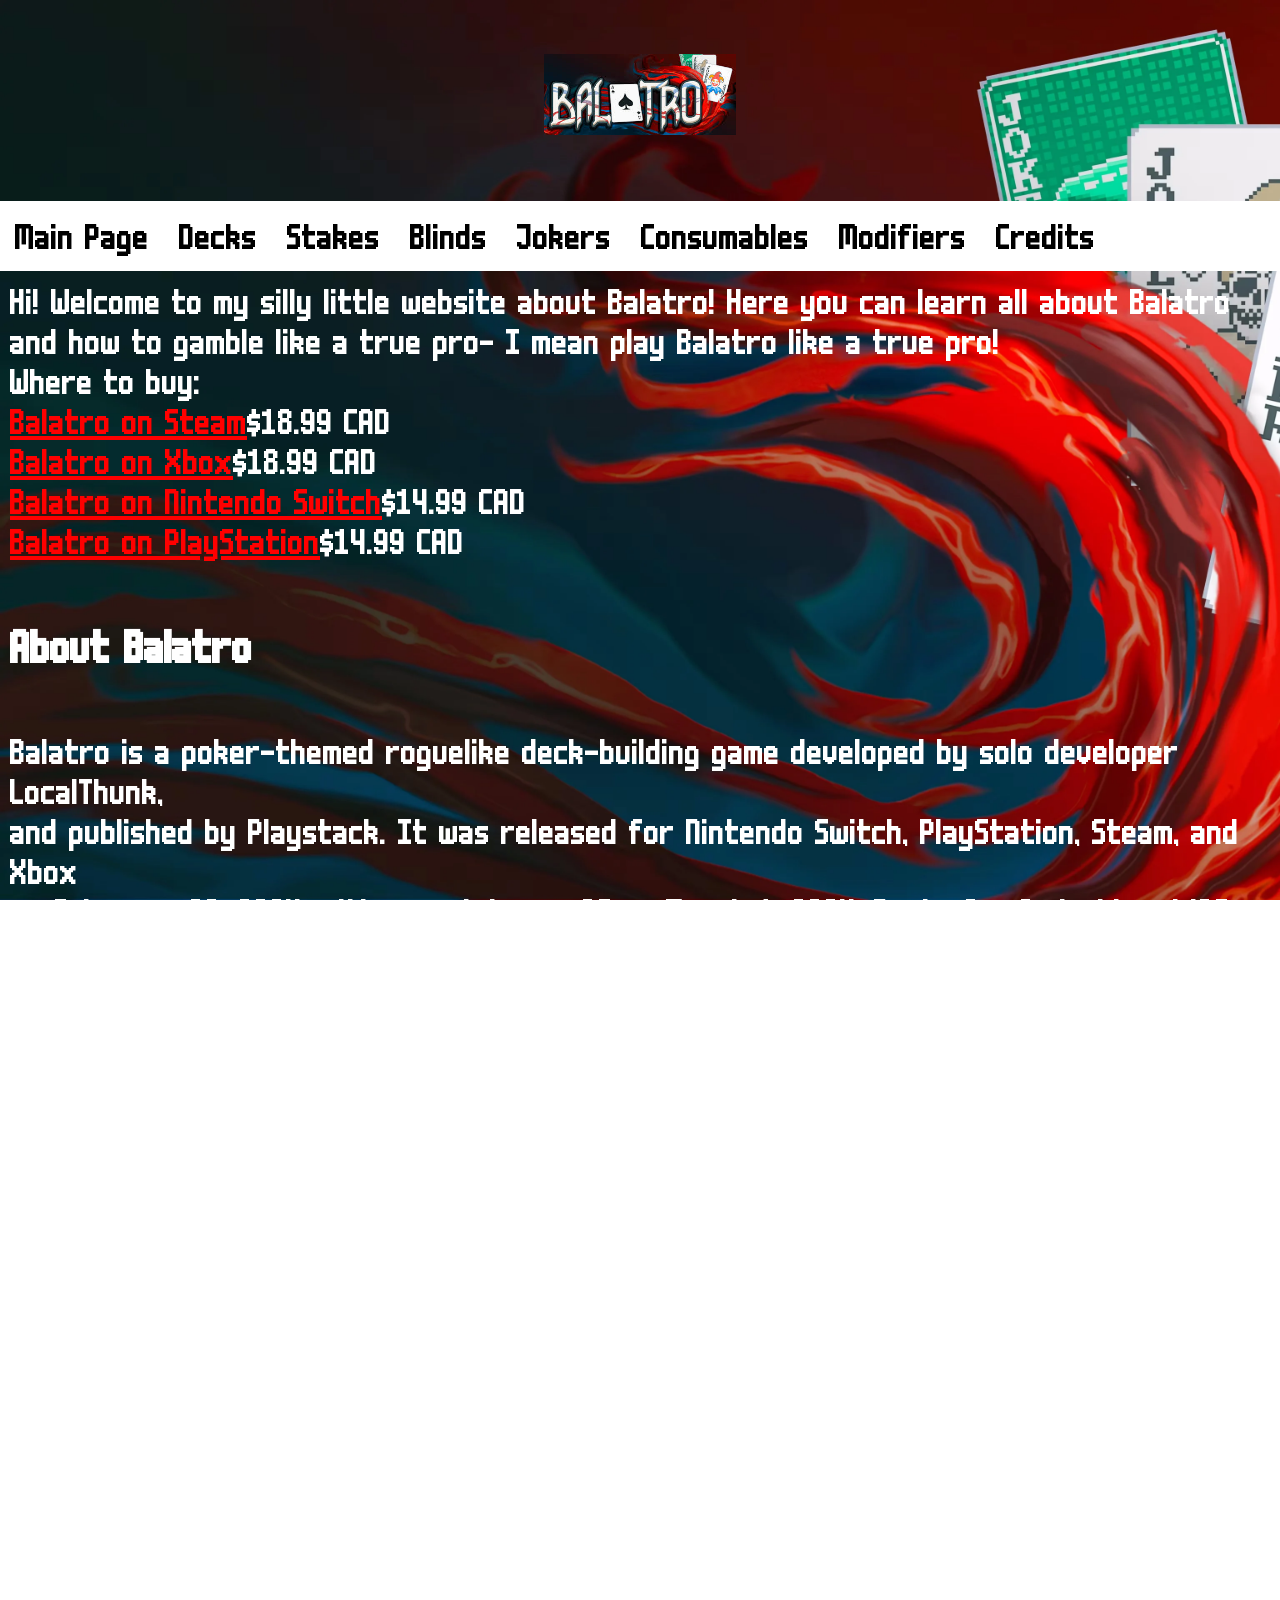
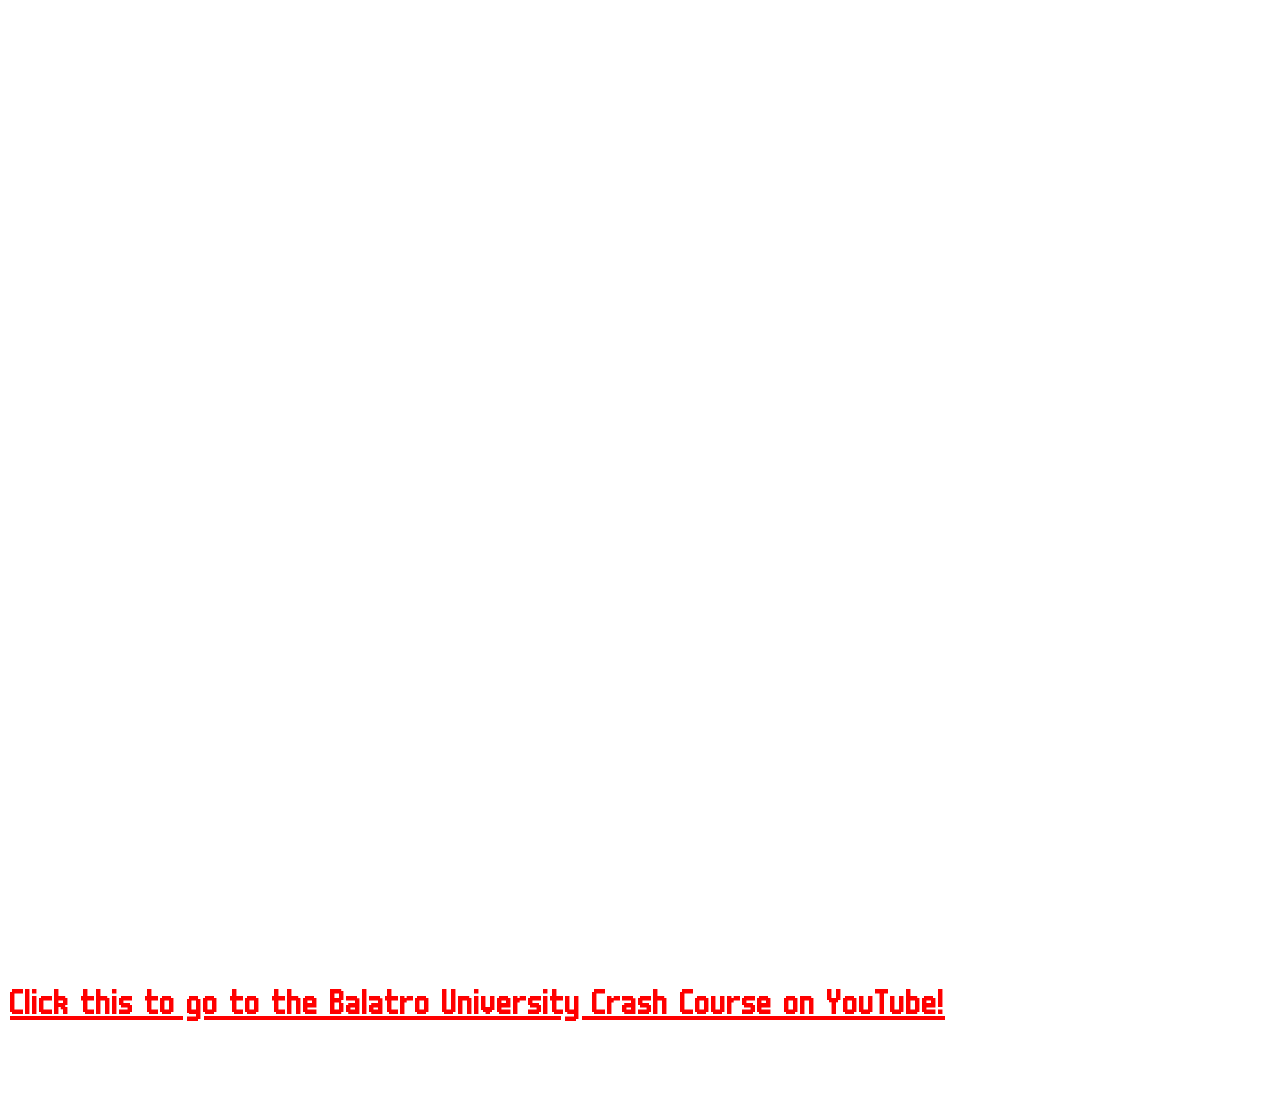
<file: Website.html>
<!DOCTYPE html>
<html> 
    <head>
        <title>A Balatro Website</title> 
<link rel="stylesheet" href="Website.css">
    </head>
    <body style="font-size: 30pt;"> 
        <h1><img src="Balalalatro.jpg" alt="Balatro title" width="15%"></h1>
        <nav class="navbar">
                <ul>

                    <!-- Nav bar for the website! -->

                    <li><a href="Website.html">Main Page</a></li>
                    <li><a href="WebsiteDeckPage.html">Decks</a></li>
                    <li><a href="WebStakesPage.html">Stakes</a></li>
                    <li><a href="WebBlindsPage.html">Blinds</a>
                        <ul class="dropdown">
                    <li><a href="WebBlindsPage.html #Tags">Skip Tags</a></li>
                        </ul></li>
                    <li><a href="WebJokerPage.html">Jokers</a></li>
                    <li><a href="#">Consumables</a>
                        <ul class="dropdown">
                    <li><a href="WebPlanetPage.html">Planet Cards</a></li>
                    <li><a href="WebTarotPage.html">Tarot Cards</a></li>
                    <li><a href="WebSpectralPage.html">Spectral Cards</a></li>
                        </ul></li>
                    <li><a href="WebTips&TricksPage.html">Modifiers</a>
                        <ul class="dropdown">
                    <li><a href ="WebTips&TricksPage.html #Vouchers">Vouchers</a></li>
                    <li><a href ="WebTips&TricksPage.html #Seals">Seals</a></li>
                    <li><a href ="WebTips&TricksPage.html #Enhancements">Enhancments</a></li>
                        </ul></li>
                    <li><a href ="WebCreditsPage.html">Credits</a></li>
                </ul>
         </nav>
         <p style="text-align: left; margin: 10px;">
         Hi! Welcome to my silly little website about Balatro! Here you can learn all about Balatro<br>
         and how to gamble like a true pro- I mean play Balatro like a true pro!<br>
         Where to buy:<br>
         <a href="https://store.steampowered.com/app/2379780/Balatro/" style="color: red;" target="_blank">Balatro on Steam</a>$18.99 CAD<br>
         <a href="https://www.xbox.com/en-CA/games/store/balatro/9PK087LNGJC5/0010" style="color: red;" target="_blank">Balatro on Xbox</a>$18.99 CAD<br>
         <a href="https://www.nintendo.com/games/detail/balatro-switch/" style="color: red;" target="_blank">Balatro on Nintendo Switch</a>$14.99 CAD<br>
         <a href="https://www.playstation.com/en-us/games/balatro/" style="color: red;" target="_blank">Balatro on PlayStation</a>$14.99 CAD
         </p><br>
                    <!--Very basic info about Balatro and the developer-->

         <h1 style="text-align: left; margin: 10px; font-size: 38pt;">About Balatro</h1><br>
        <p style="text-align: left; margin: 10px;">
            Balatro is a poker-themed roguelike deck-building game developed by solo developer LocalThunk,<br>
             and published by Playstack. It was released for Nintendo Switch, PlayStation, Steam, and Xbox<br>
             on February 20, 2024, with a port to macOS on March 1, 2024. Ports for Android and iOS were released<br>
             on September 26, 2024. In Balatro, the player must score a certain number of chips by playing<br>
             poker hands from a starting 52-card deck, with a limited number of hands and discards each round.<br>
             The game was developed over a two and a half year period by solo developer LocalThunk. Initially,<br>
             LocalThunk had only treated Balatro as a side project to put on a résumé, not anticipating the success<br>
             of the game. Balatro has received universal acclaim from game critics, selling more than 5 million<br>
             copies by January 2025. Along with several other awards and nominations, Balatro was named Game of<br>
             the Year at the 25th Game Developers Choice Awards and nominated for the top prize at The Game Awards 2024,<br> 
             the 28th Annual D.I.C.E. Awards, and the 21st British Academy Games Awards.
        </p><br>
        
                    <!--More very basic info, but a little more in depth-->

        <h1 style="text-align: left; margin: 10px; font-size: 38pt;"> Intro to Balatro! </h1><br>
        <p style="text-align: left; margin: 10px;">
            In Balatro, you have to score chips and multiplier by collecting good jokers and playing poker hands.<br>
            Jokers are the most important part of the game, and entire runs are based off of a good joker lineup.<br>
            All jokers have a unique ability and are all beneficial in some way to your game.<br>
            Blinds are the main obstacle that the player must overcome during a run in Balatro. For each selected Blind,<br>
            the player has to meet or surpass the required score to beat it, otherwise they will lose the run.<br>
            Stakes act as a level system, and the higher the stake, the harder the game gets.<br>
            Planet cards level up your poker hands by makeing each hand worth more chips and multiplier.<br>
            Tarot cards are the best way to make the perfect deck, they can enhance cards and cut cards from your deck.<br>
            Spectral cards in Balatro are rare, high-risk consumables that can dramatically manipulate your deck<br>
            to enable really powerful, run-defining synergies.<br>
            There is one more thing. There is one YouTube channel that teaches you how to play Balatro at a pro level.<br>
            I personally think this is a great way to get into the game and the best teacher on Balatro content.<br>

                        <!-- This is the best way to learn how to play Balatro. -->

                <a href="https://www.youtube.com/playlist?list=PLdNGt-ihEAcGhRJdmNr5ZRqP-MIDRF_su" style="color: red;" target="_blank">
                Click this to go to the Balatro University Crash Course on YouTube!</a><br>
            Now that you know about the game, you can go to the other pages to learn about everything else in the game more in depth!<br>
        </p>
    </body> 
</html>
</file>
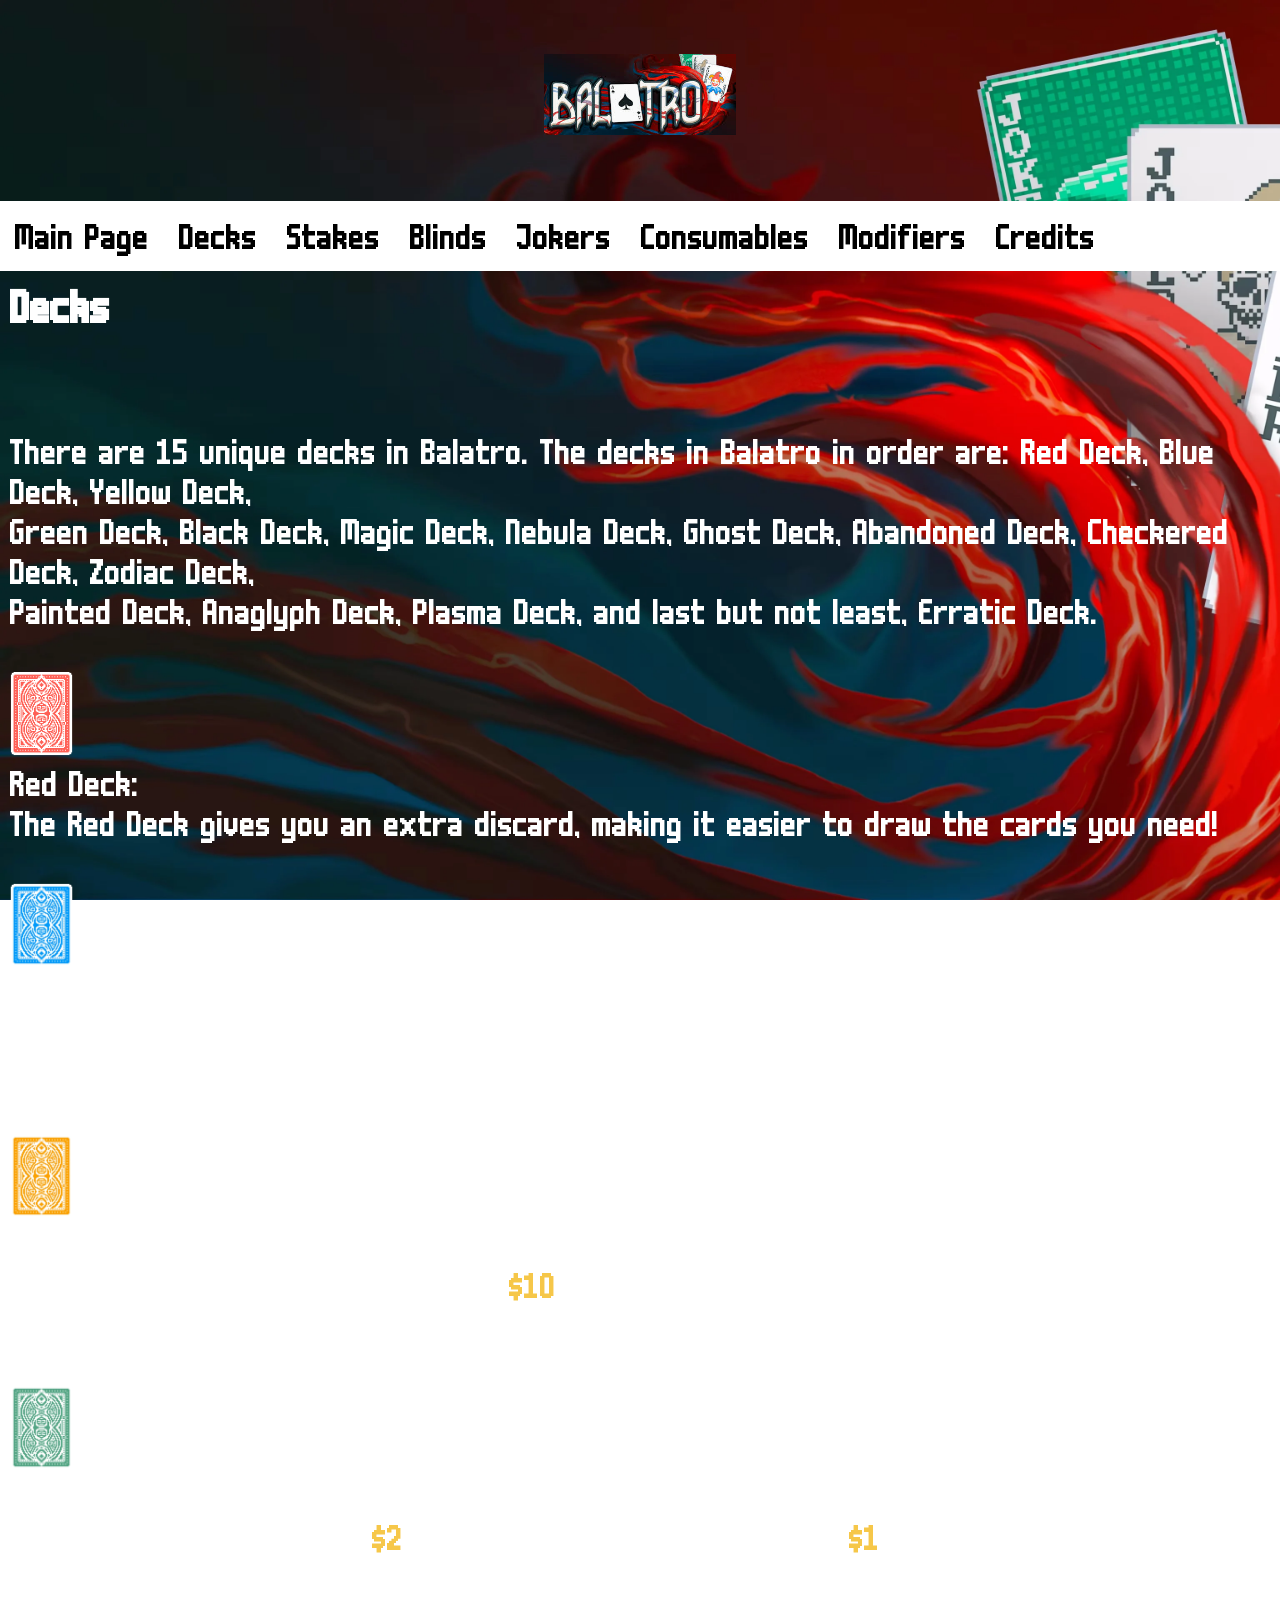
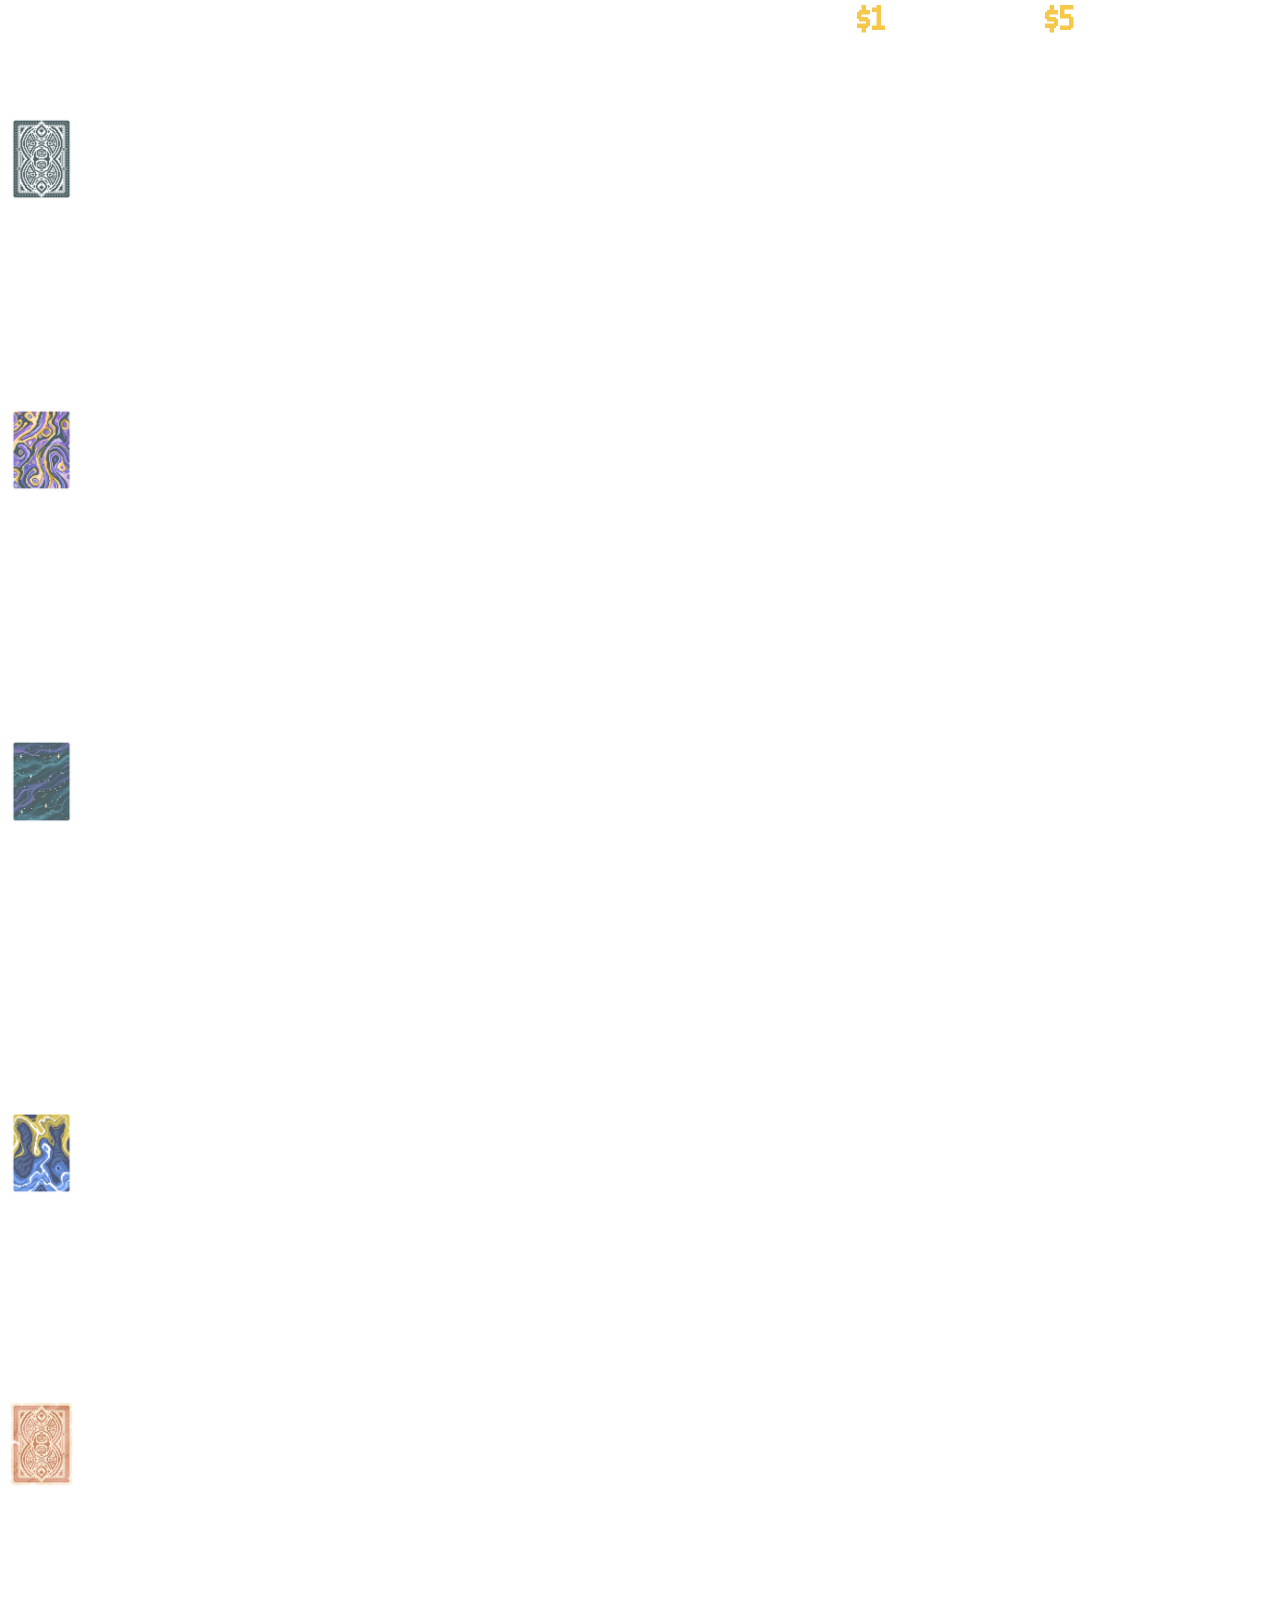
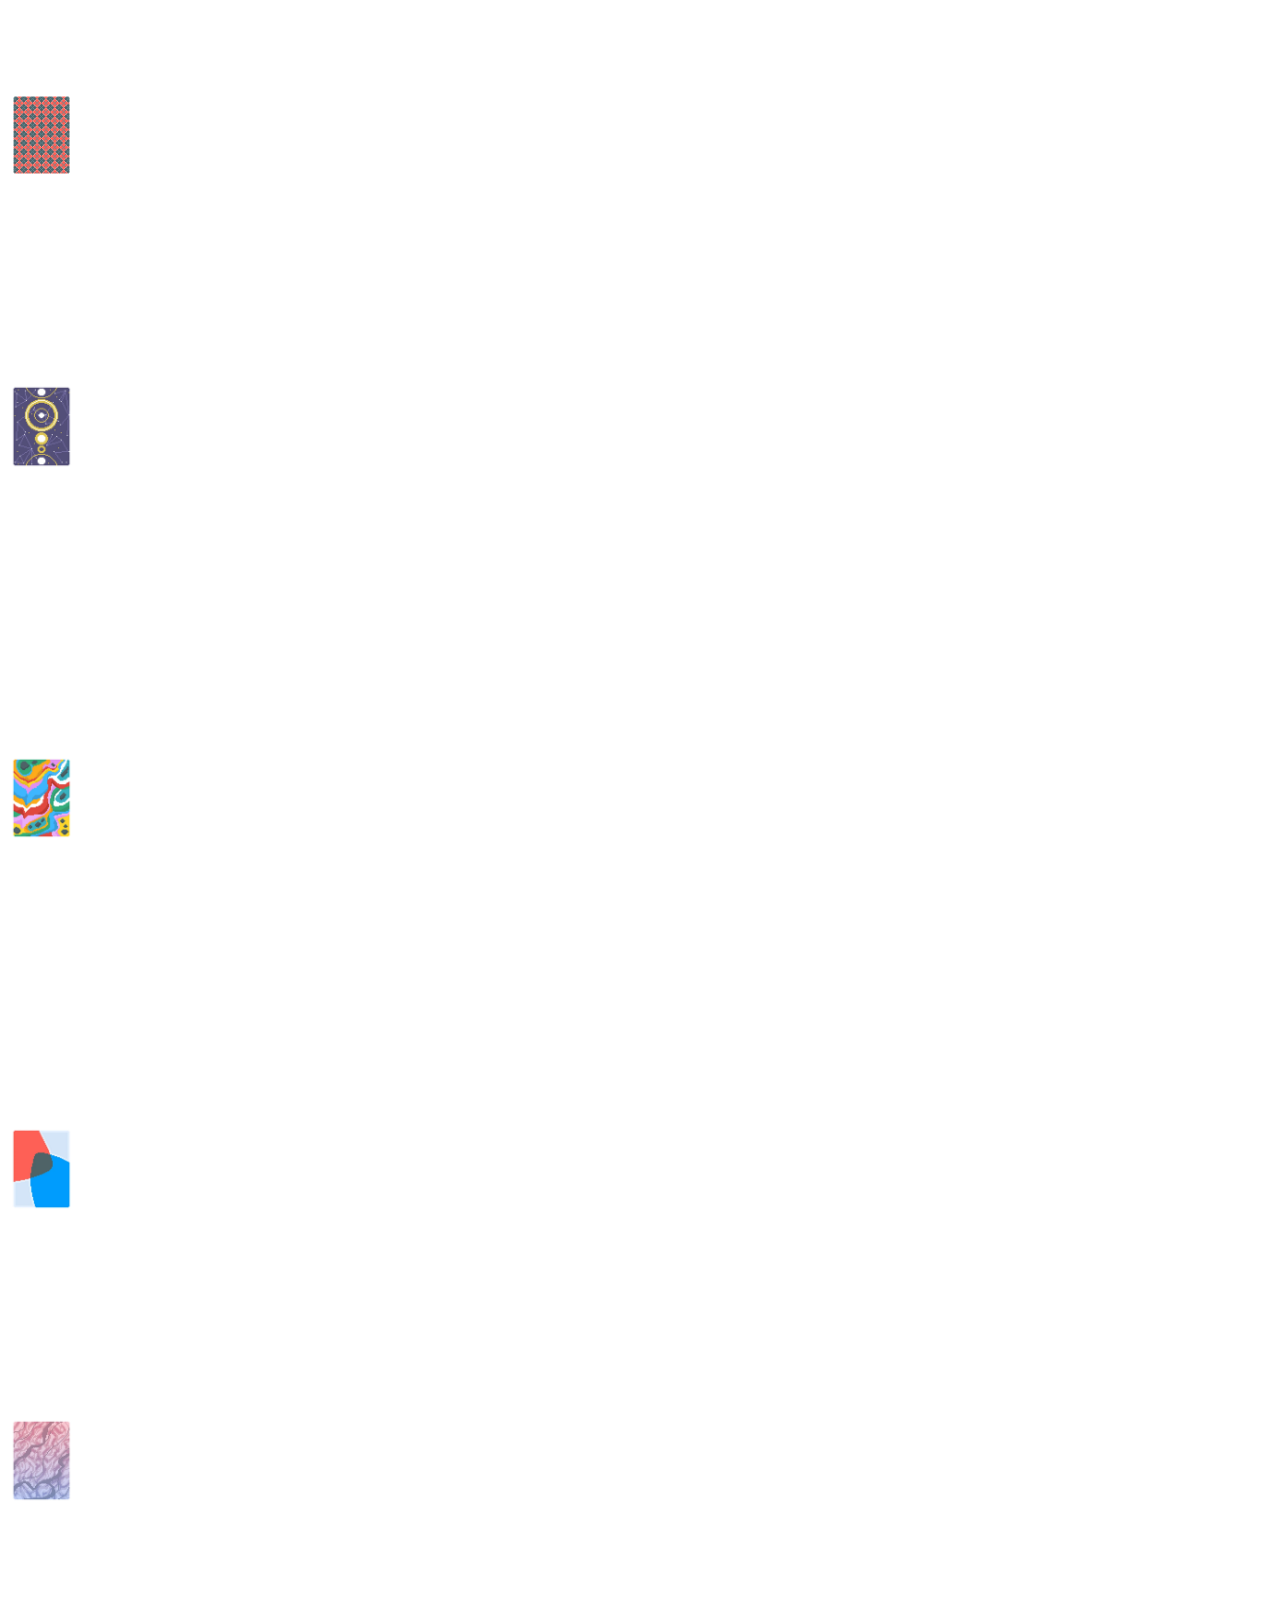
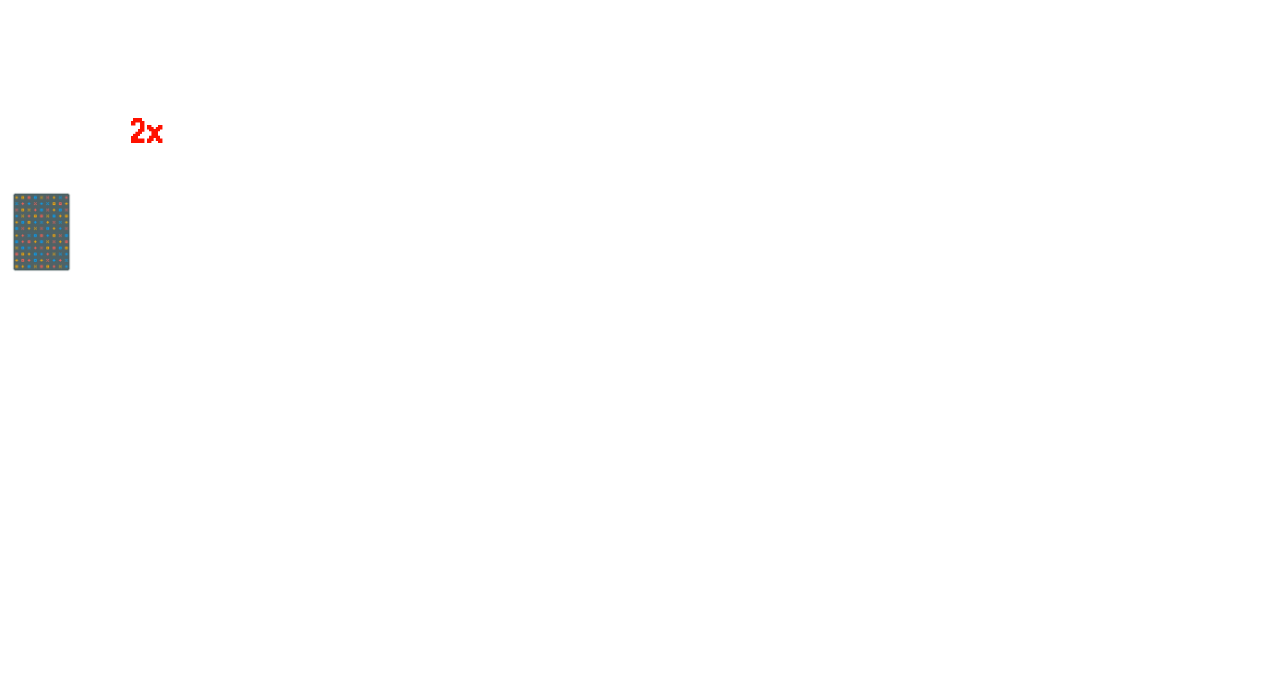
<file: WebsiteDeckPage.html>
<!DOCTYPE html>
<html> 
    <head>
        <title>A Balatro Website</title> 
<link rel="stylesheet" href="Website.css">
    </head>
    <body style="font-size: 30pt;"> 
                <h1><img src="Balalalatro.jpg" alt="Balatro  title" width="15%"></h1>
        <nav class="navbar">
                <ul>
                    <li><a href="Website.html">Main Page</a></li>
                    <li><a href="WebsiteDeckPage.html">Decks</a></li>
                    <li><a href="WebStakesPage.html">Stakes</a></li>
                    <li><a href="WebBlindsPage.html">Blinds</a>
                        <ul class="dropdown">
                    <li><a href="WebBlindsPage.html #Tags">Skip Tags</a></li>
                        </ul></li>
                    <li><a href="WebJokerPage.html">Jokers</a></li>
                    <li><a href="#">Consumables</a>
                        <ul class="dropdown">
                    <li><a href="WebPlanetPage.html">Planet Cards</a></li>
                    <li><a href="WebTarotPage.html">Tarot Cards</a></li>
                    <li><a href="WebSpectralPage.html">Spectral Cards</a></li>
                        </ul></li>
                    <li><a href="WebTips&TricksPage.html">Modifiers</a>
                        <ul class="dropdown">
                    <li><a href ="WebTips&TricksPage.html #Vouchers">Vouchers</a></li>
                    <li><a href ="WebTips&TricksPage.html #Seals">Seals</a></li>
                    <li><a href ="WebTips&TricksPage.html #Enhancements">Enhancments</a></li>
                        </ul></li>
                    <li><a href ="WebCreditsPage.html">Credits</a></li>
                </ul>
         </nav>
        <h1 style="text-align: left; margin: 10px; font-size: 38pt;">Decks</h1><br><br>
       <p style="text-align: left; margin: 10px;">
            There are 15 unique decks in Balatro. The decks in Balatro in order are: Red Deck, Blue Deck, Yellow Deck,<br>
            Green Deck, Black Deck, Magic Deck, Nebula Deck, Ghost Deck, Abandoned Deck, Checkered Deck, Zodiac Deck,<br>
            Painted Deck, Anaglyph Deck, Plasma Deck, and last but not least, Erratic Deck.<br><br>

            <img src="RedDeck.png" alt="Image of the Red Deck" width="5%"><br>
            Red Deck:<br>
            The Red Deck gives you an extra discard, making it easier to draw the cards you need!<br><br>

            <img src="BlueDeck.png" alt="Image of the Blue Deck" width="5%"><br>
            Blue Deck:<br>
            The Blue Deck gives you an extra hand, making it easier to get past the first few antes by being able to score!<br><br>

            <img src="YellowDeck.png" alt="Image of the Yellow Deck" width="5%"><br>
            Yellow Deck:<br>
            The Yellow Deck gives you an extra <span style="color: #F6C749;">$10</span> at the start of the game to help you start your run!<br><br>

            <img src="GreenDeck.png" alt="Image of the Green Deck" width="5%"><br>
            Green Deck:<br>
            The Green Deck gives you <span style="color: #F6C749;">$2</span> dollars per remaining hand and <span style="color: #F6C749;">$1</span> per remaining discard at the end of the round,<br>
            but you get no intrest. Intrest in Balatro is simple, you get <span style="color: #F6C749;">$1</span> dollar per <span style="color: #F6C749;">$5</span> dollars at the end of round.<br><br>

            <img src="BlackDeck.png" alt="Image of the Black Deck" width="5%"><br>
            Black Deck:<br>
            The Black Deck gives you one extra joker slot and takes away a hand you get to play.<br>
            This makes it way easier to get joker synergy but it makes it harder to score by having less hands to play.<br><br>

            <img src="MagicDeck.png" alt="Image of the Magic Deck" width="5%"><br>
            Magic Deck:<br>
            The Magic Deck starts you off with the Crystal Ball voucher and 2 copies of The Fool tarot card<br>
            This makes it easier to stack consumables and The Fool copies the last used tarot or planet card.<br><br> 

            <img src="NebulaDeck.png" alt="Image of the Nebula Deck" width="5%"><br>
            Nebula Deck:<br>
            The Nebula Deck starts you off with the Telescope voucher and cuts out one of your consumable slots.<br>
            This makes it easier to find the planet card that relates to your most played hand, while making it harder<br>
            to have consumable cards because you don't have room for them.<br><br>

            <img src="GhostDeck.png" alt="Image of the Ghost Deck" width="5%"><br>
            Ghost Deck:<br>
            The Ghost Deck starts you off with a Hex spectral card and it also gives you the buff of being able to<br>
            see spectral cards in the shop. This makes it insanely easy to buff your deck!<br><br>

            <img src="AbandonedDeck.png" alt="Image of the Abandoned Deck" width="5%"><br>
            Abandoned Deck:<br>
            The Abandoned Deck cuts ALL face cards from your deck. This makes it easier to score straights with<br>
            numbered cards.<br><br>

            <img src="CheckeredDeck.png" alt="Image of the Checkered Deck" width="5%"><br>
            Checkered Deck:<br>
            The Checkered Deck cuts ALL diamond and club cards and replaces them with hearts and spades. This makes it<br>
            really easy to play flushes and if you get lucky, you can play straight and royal flushes!<br><br>

            <img src="ZodiacDeck.png" alt="Image of the Zodiac Deck" width="5%"><br>
            Zodiac Deck:<br>
            The Zodiac Deck starts you off with the Tarot and Planet Merchant vouchers, as well as the Overstock<br>
            voucher. This makes it easier to find tarot and planet cards in the shop, making it easier to level<br>
            up your hands and also helps you with your deck fixing!<br><br>

            <img src="PaintedDeck.png" alt="Image of the Painted Deck" width="5%"><br>
            Painted Deck:<br>
            The Painted Deck gives you +2 hand size but it takes away one of your joker slots. Extra hand size is<br>
            essential to drawing the cards you want but having one less joker slot means you need to think and<br>
            strategize about your game plan.<br><br>

            <img src="AnaglyphDeck.png" alt="Image of the Anaglyph Deck" width="5%"><br>
            Anaglyph Deck:<br>
            The Anaglyph Deck gives you a double tag every time you beat a boss blind. This makes it easier to get a lot<br>
            of tags, which makes it easier to get a lot of tags.<br><br>

            <img src="PlasmaDeck.png" alt="Image of the Plasma Deck" width="5%"><br>
            Plasma Deck:<br>
            The Plasma Deck balances chips and multiplier by averaging them together, then squaring that average to<br>
            create massive scores. This deck itself also is balanced by taking all blind values and multiplying<br>
            them by <span style="color: #ff1100;">2x</span>.<br><br>

            <img src="ErraticDeck.png" alt="Image of the Erratic Deck" width="5%"><br>
            Erratic Deck:<br>
            The Erratic Deck is the final edck in Balatro. Can you guess what it does? That's right! It randomizes<br>
            all cards in the deck! You can have runs with a ton of face cards and runs with none lol.<br>
            Fun Fact: There is a seed for erratic deck that makes every single card the 10 of spades.<br><br>

            That is all of the decks in Balatro! Now that you know what they all do, you can pick your<br>
            favourite and start gambli- I mean, playing Balatro!<br><br>
        </p>
    </body> 
</html>
</file>
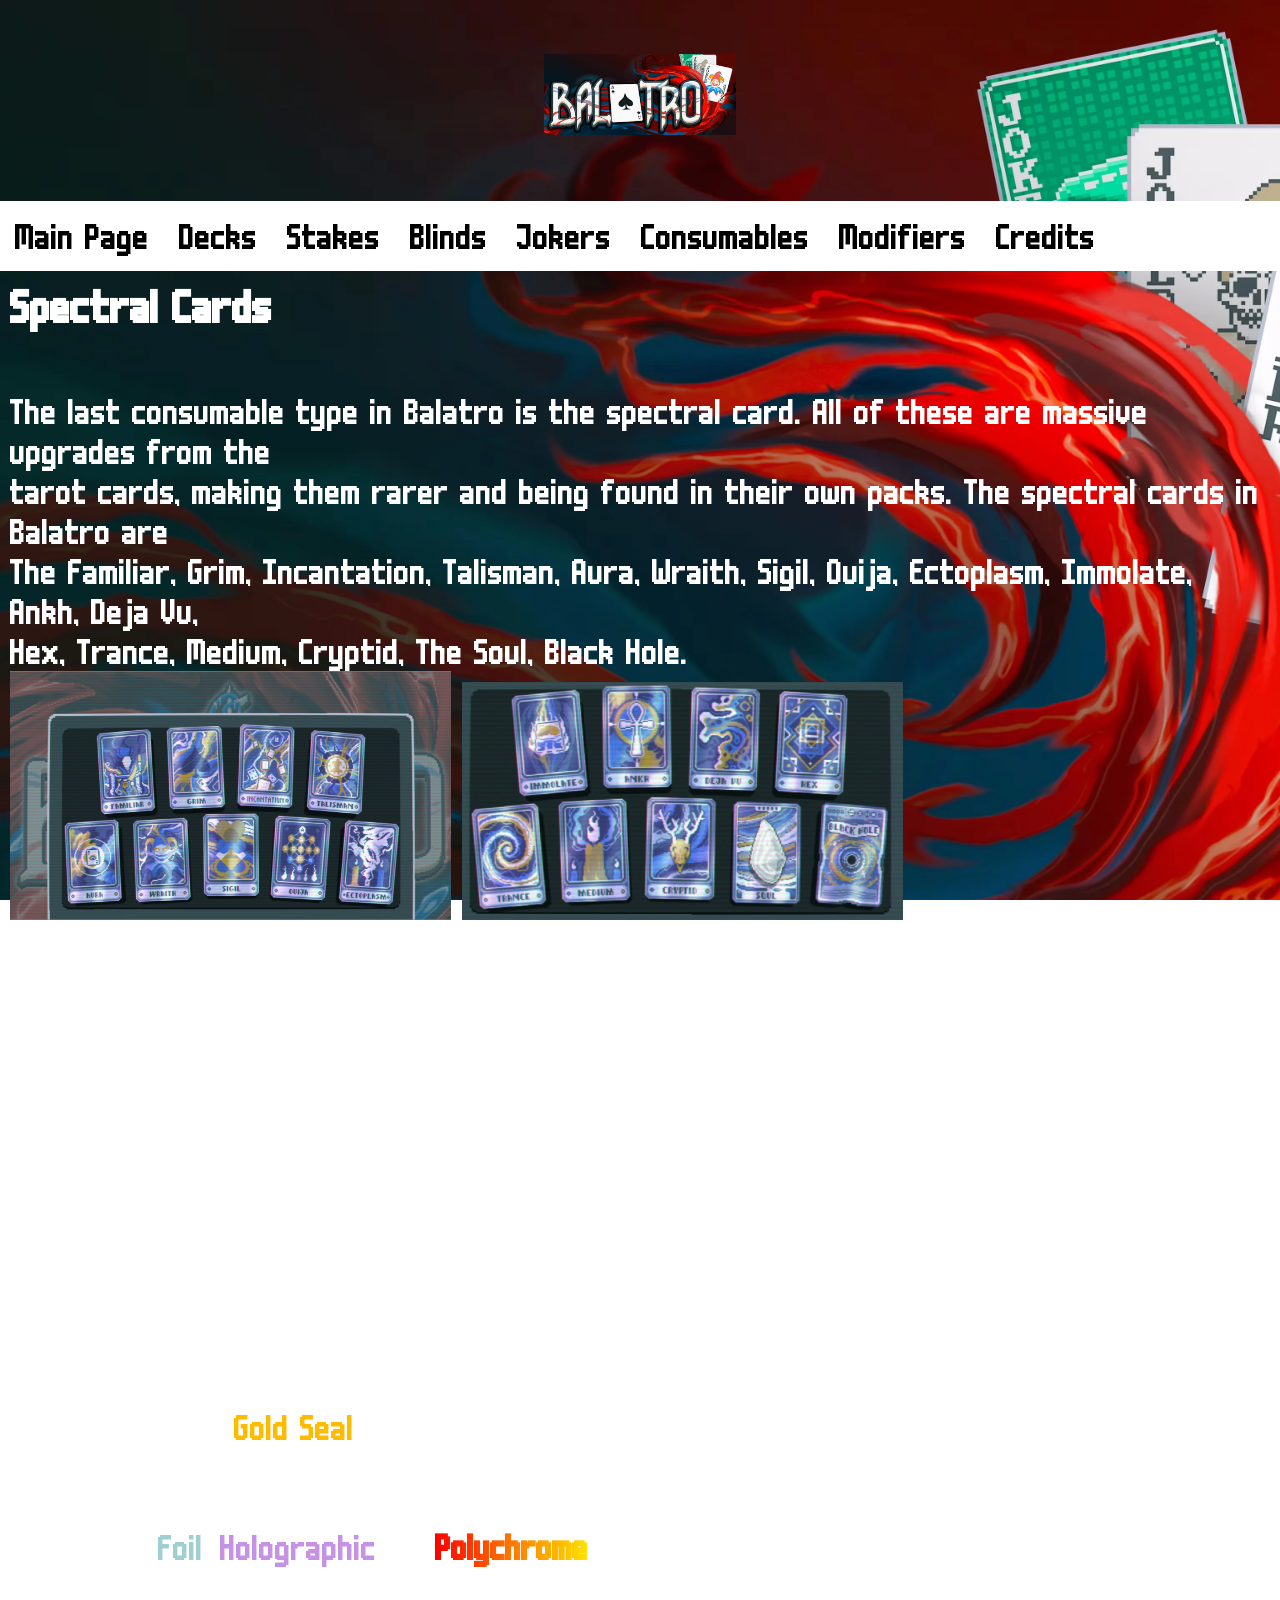
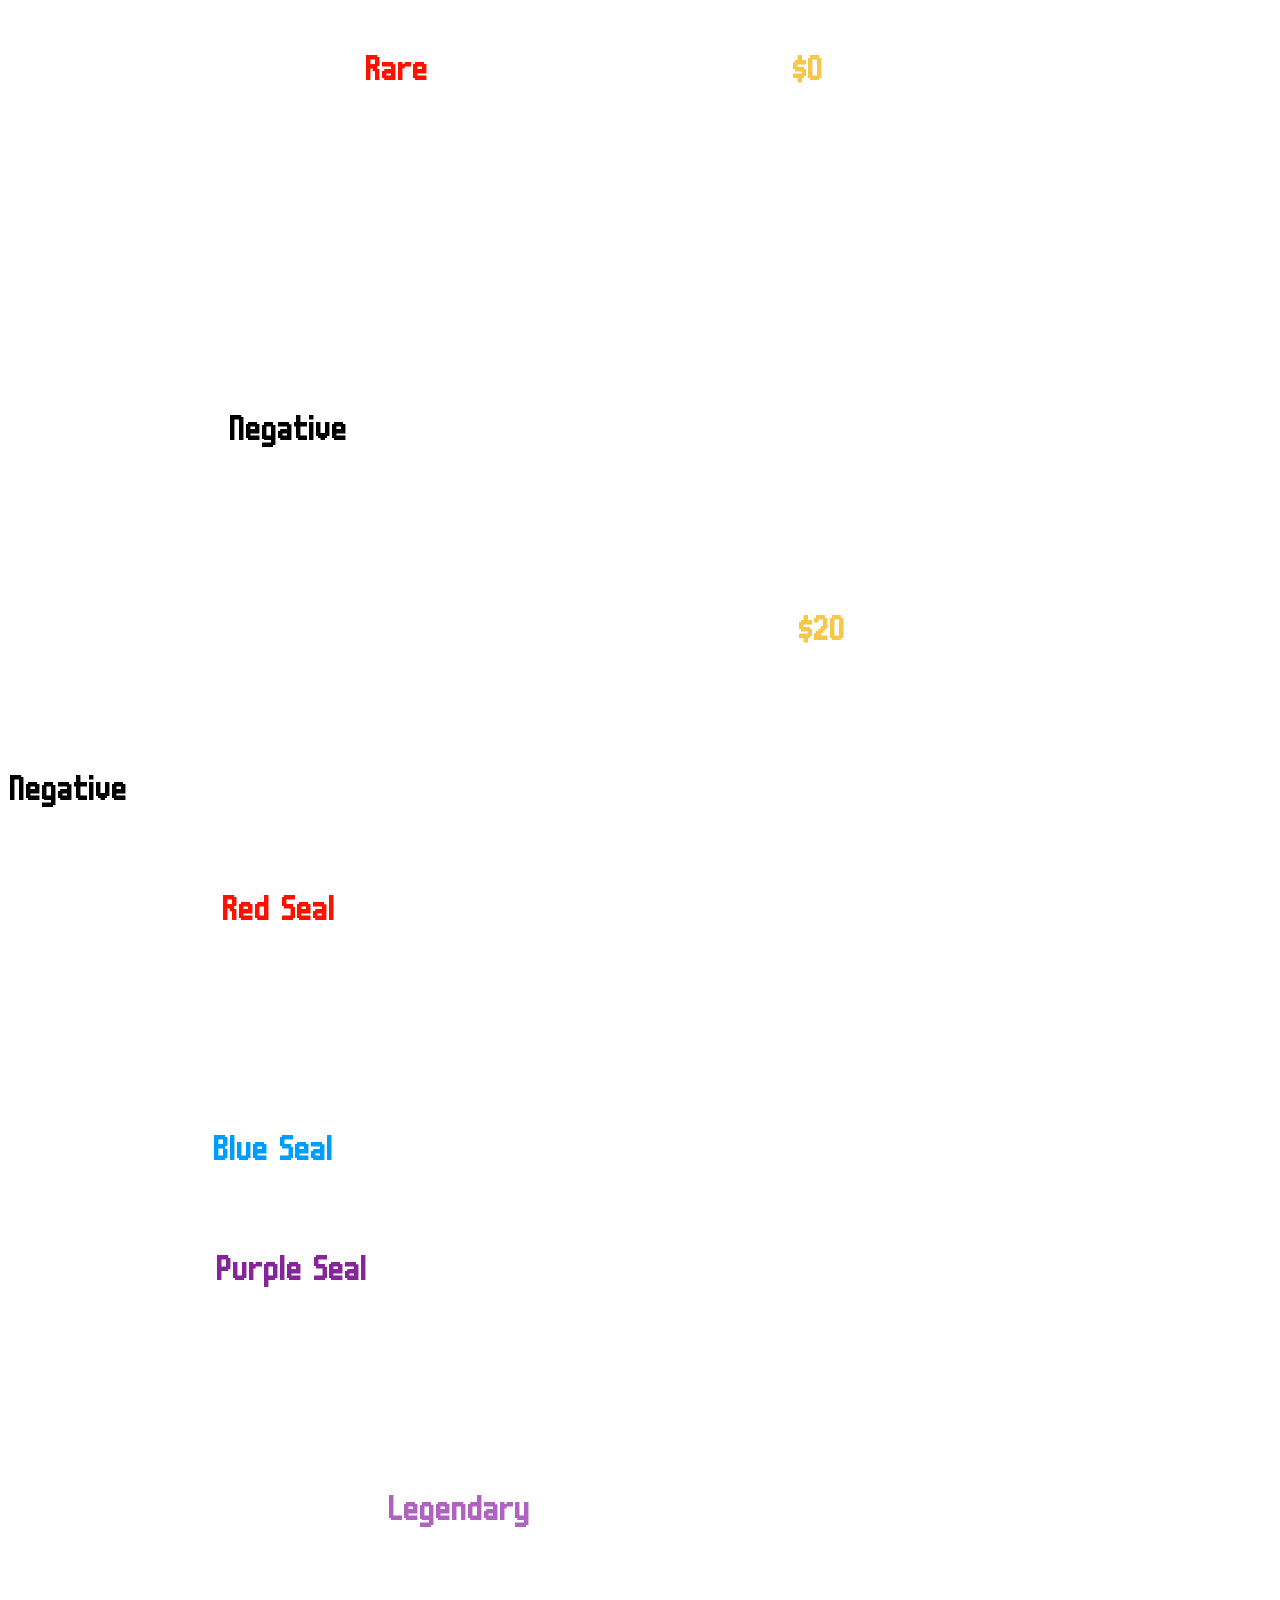
<file: WebSpectralPage.html>
<!DOCTYPE html>
<html> 
    <head>
        <title>A Balatro Website</title> 
<link rel="stylesheet" href="Website.css">
    </head>
    <body style="font-size: 30pt;"> 
                <h1><img src="Balalalatro.jpg" alt="Balatro  title" width="15%"></h1>
        <nav class="navbar">
                <ul>
                    <li><a href="Website.html">Main Page</a></li>
                    <li><a href="WebsiteDeckPage.html">Decks</a></li>
                    <li><a href="WebStakesPage.html">Stakes</a></li>
                    <li><a href="WebBlindsPage.html">Blinds</a>
                        <ul class="dropdown">
                    <li><a href="WebBlindsPage.html #Tags">Skip Tags</a></li>
                        </ul></li>
                    <li><a href="WebJokerPage.html">Jokers</a></li>
                    <li><a href="#">Consumables</a>
                        <ul class="dropdown">
                    <li><a href="WebPlanetPage.html">Planet Cards</a></li>
                    <li><a href="WebTarotPage.html">Tarot Cards</a></li>
                    <li><a href="WebSpectralPage.html">Spectral Cards</a></li>
                        </ul></li>
                    <li><a href="WebTips&TricksPage.html">Modifiers</a>
                        <ul class="dropdown">
                    <li><a href ="WebTips&TricksPage.html #Vouchers">Vouchers</a></li>
                    <li><a href ="WebTips&TricksPage.html #Seals">Seals</a></li>
                    <li><a href ="WebTips&TricksPage.html #Enhancements">Enhancments</a></li>
                        </ul></li>
                    <li><a href ="WebCreditsPage.html">Credits</a></li>
                </ul>
         </nav>
        <h1 style="text-align: left; margin: 10px; font-size: 38pt;">Spectral Cards</h1><br>
        <p style="text-align: left; margin: 10px;">
         The last consumable type in Balatro is the spectral card. All of these are massive upgrades from the<br>
         tarot cards, making them rarer and being found in their own packs. The spectral cards in Balatro are<br>
         The Familiar, Grim, Incantation, Talisman, Aura, Wraith, Sigil, Ouija, Ectoplasm, Immolate, Ankh, Deja Vu,<br>
         Hex, Trance, Medium, Cryptid, The Soul, Black Hole.<br>
         <img src="BalatroSpectralSheet1.png" alt="Image of Spectral cards in Balatro" width="35%">
         <img src="BalatroSpectralSheet2.png" alt="Image of Spectral cards in Balatro" width="35%"><br><br>

         Familiar:<br>
         Familiar destroys 1 random card in hand and adds 3 enhanced face cards.<br><br>

         Grim:<br>
         Grim destroys 1 random card in hand and adds 2 enhanced aces.<br><br>

         Incantation:<br>
         Incantation destroys 1 random card in hand and adds 4 enhanced numbered cards to your hand.<br><br>

         Talisman:<br>
         Talisman adds a <span style="color: #ffbb00;">Gold Seal</span> to a selected card in hand<br><br>

         Aura:<br>
         Aura adds <span style="color: #9fcfd3;">Foil</span>, <span style="color: #c592e6;">Holographic</span>, or <span class="animated-rainbow-text">Polychrome</span> to a selected card in hand.<br><br>

         Wraith:<br>
         Wraith creates a random <span style="color: #ff1100;">Rare</span> joker and sets money to <span style="color: #F6C749;">$0</span>.<br><br>

         Sigil:<br>
         Sigil changes all cards in hand to a single random suit.<br><br>

         Ouija:<br>
         Ouija converts all cards held in hand to a random rank. Also subtracts 1 from hand size<br><br>

         Ectoplasm:<br>
         Ectoplasm adds <span style="color: #000000;">Negative</span> to a random joker. Also subtracts 1 from hand size and it scales.<br>
         Using it the first time only subracts 1, but the next use will subtract 2, then 3, so on so forth.<br><br>

         Immolate:<br>
         Immolate destroys 5 random cards in hand and you gain <span style="color: #F6C749;">$20</span>.<br><br>

         Ankh:<br>
         Ankh creates a copy of a random joker and destroys all other jokers. But it does remove<br>
         <span style="color: #000000;">Negative</span> from the copies joker if it has it.<br><br>

         Deja Vu:<br>
         Deja Vu puts a <span style="color: #ff1100;">Red Seal</span> on a selected card.<br><br>

         Hex:<br>
         Hex adds Polychrome to a random joker and destroys all other jokers.<br><br>

         Trance:<br>
         Trance puts a <span style="color: #009DFF;">Blue Seal</span> on a selected card.<br><br>

         Medium:<br>
         Medium adds a <span style="color: #862599;">Purple Seal</span> to a selected card held in hand.<br><br>

         Cryptid:<br>
         Cryptid creates 2 copies of a selected card in your hand.<br><br>

         The Soul:<br>
         The Soul creates a random <span style="color: #af62be;">Legendary</span> joker! Can also be found rarely in Arcana packs.<br><br>

         Black Hole:<br>
         Black Hole levels up all hand types by 1 level! (Basically using all planet cards at once!) Can also be found in Celestial packs.<br><br>

         Now you know what Spectral cards to use and the consequenses of some of them, use them in moderation and just win!
        </p>
    </body> 
</html>
</file>
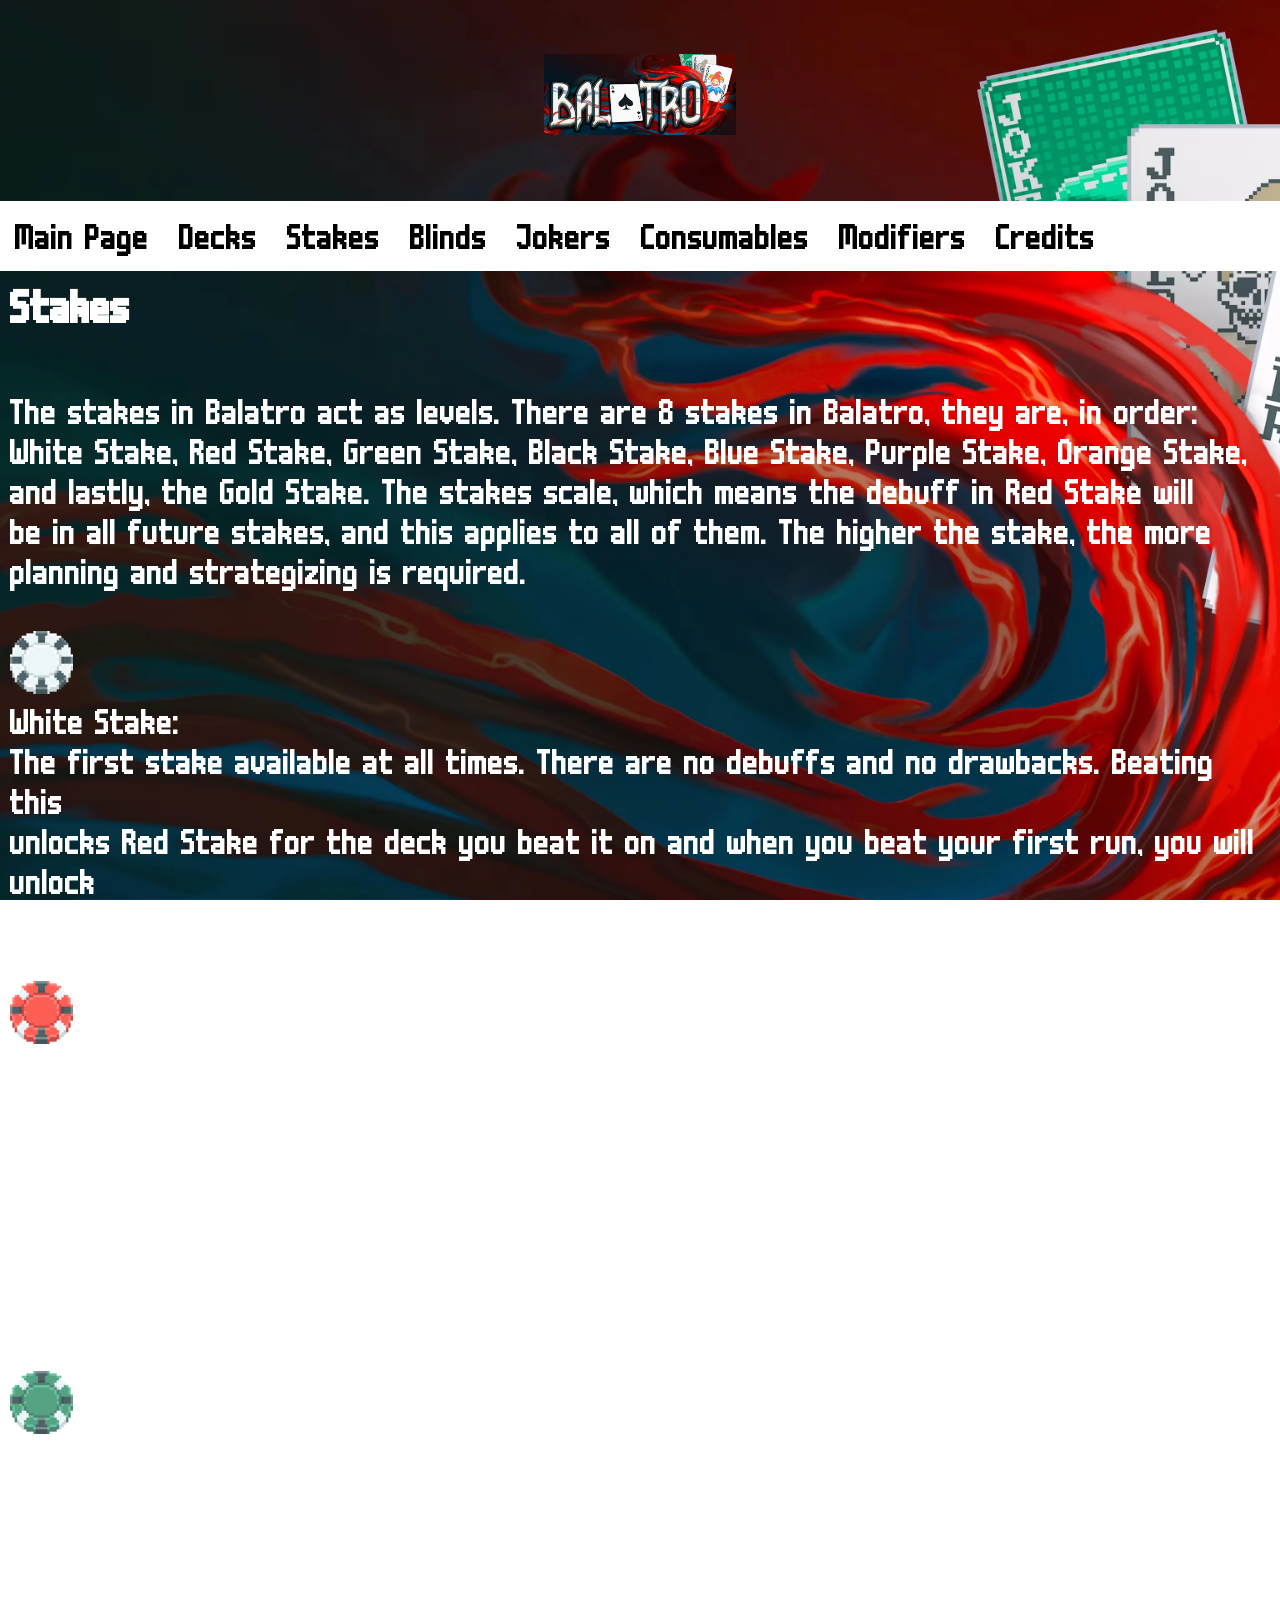
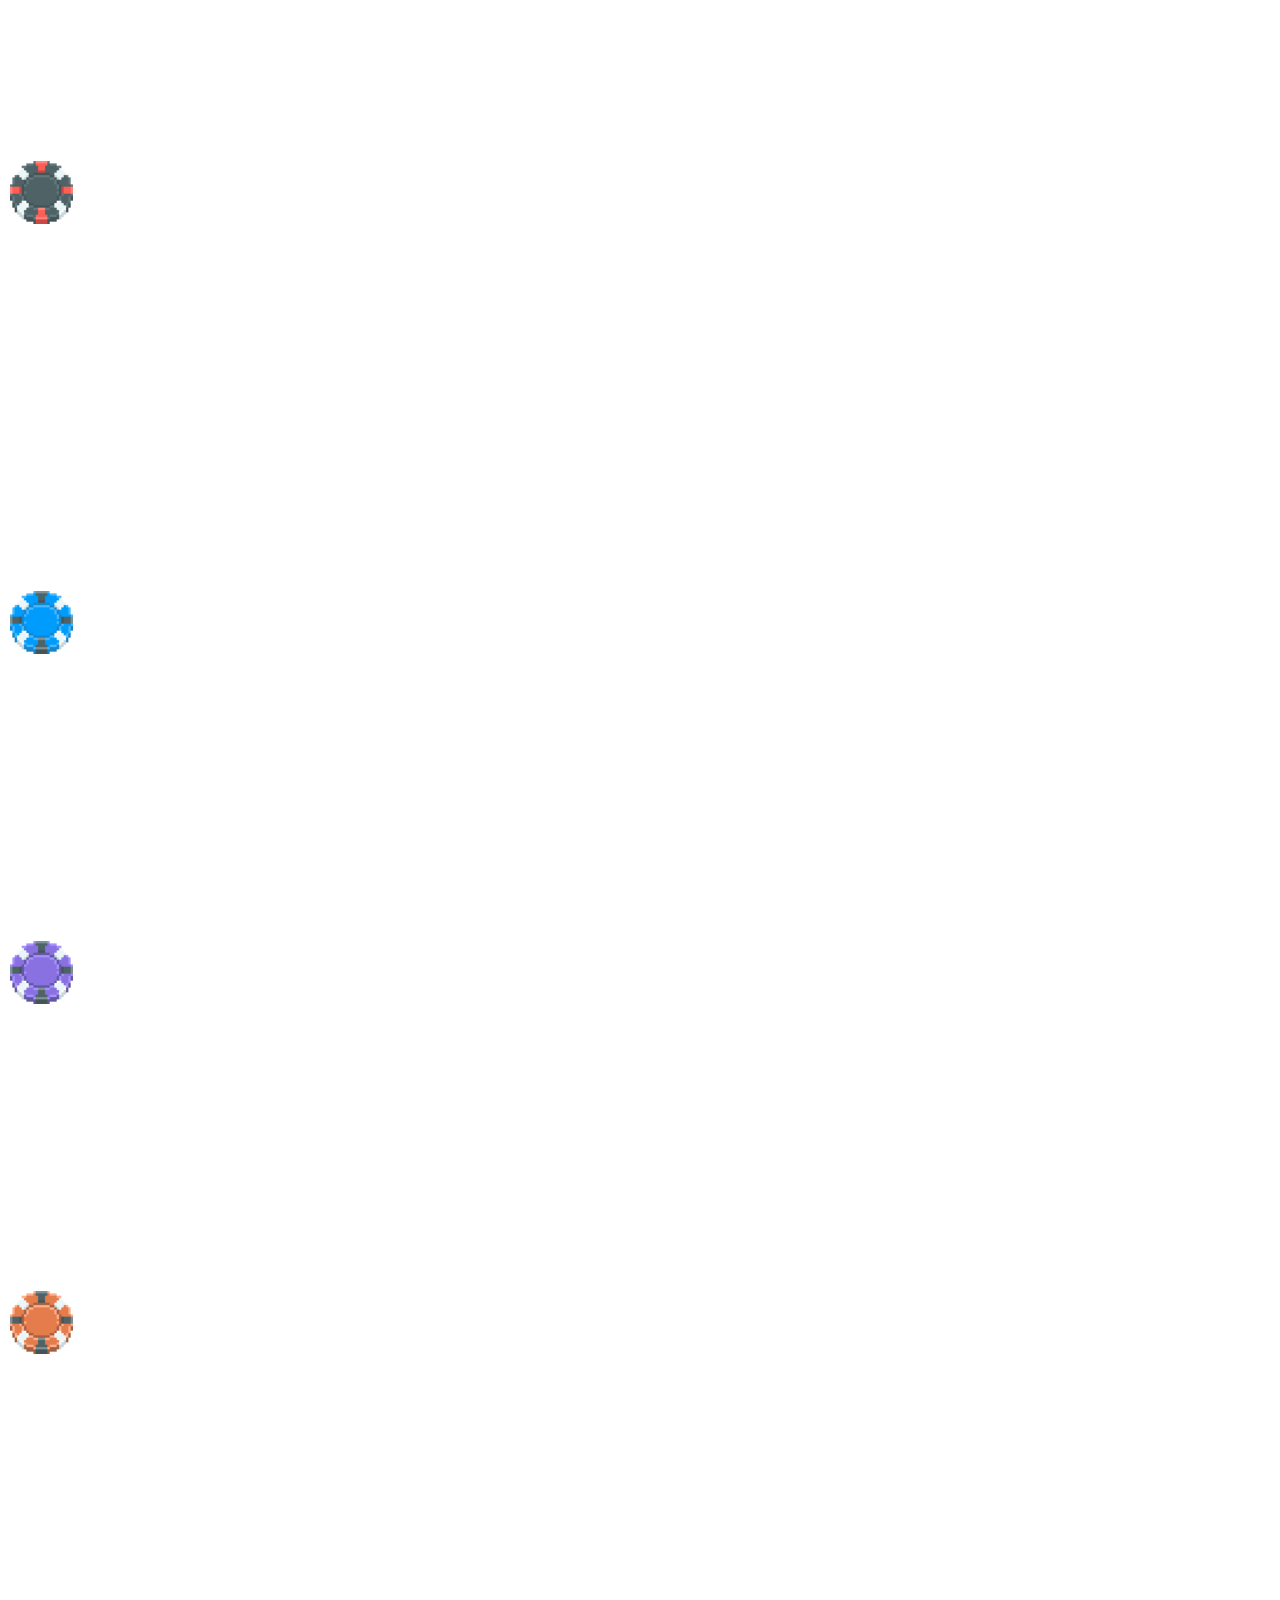
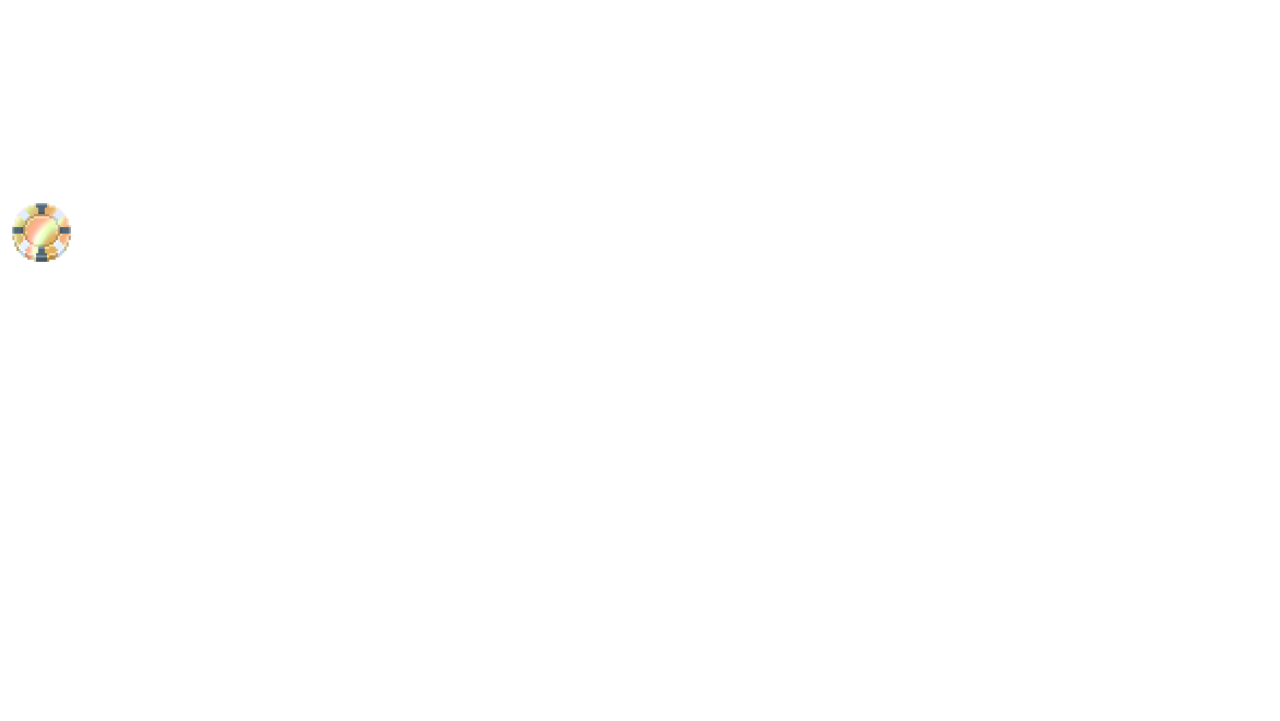
<file: WebStakesPage.html>
<!DOCTYPE html>
<html> 
    <head>
        <title>A Balatro Website</title> 
<link rel="stylesheet" href="Website.css">
    </head>
    <body style="font-size: 30pt;"> 
                <h1><img src="Balalalatro.jpg" alt="Balatro  title" width="15%"></h1>
        <nav class="navbar">
                <ul>
                    <li><a href="Website.html">Main Page</a></li>
                    <li><a href="WebsiteDeckPage.html">Decks</a></li>
                    <li><a href="WebStakesPage.html">Stakes</a></li>
                    <li><a href="WebBlindsPage.html">Blinds</a>
                        <ul class="dropdown">
                    <li><a href="WebBlindsPage.html #Tags">Skip Tags</a></li>
                        </ul></li>
                    <li><a href="WebJokerPage.html">Jokers</a></li>
                    <li><a href="#">Consumables</a>
                        <ul class="dropdown">
                    <li><a href="WebPlanetPage.html">Planet Cards</a></li>
                    <li><a href="WebTarotPage.html">Tarot Cards</a></li>
                    <li><a href="WebSpectralPage.html">Spectral Cards</a></li>
                        </ul></li>
                    <li><a href="WebTips&TricksPage.html">Modifiers</a>
                        <ul class="dropdown">
                    <li><a href ="WebTips&TricksPage.html #Vouchers">Vouchers</a></li>
                    <li><a href ="WebTips&TricksPage.html #Seals">Seals</a></li>
                    <li><a href ="WebTips&TricksPage.html #Enhancements">Enhancments</a></li>
                        </ul></li>
                    <li><a href ="WebCreditsPage.html">Credits</a></li>
                </ul>
         </nav>
        <h1 style="text-align: left; margin: 10px; font-size: 38pt;">Stakes</h1><br>
        <p style="text-align: left; margin: 10px;">
        The stakes in Balatro act as levels. There are 8 stakes in Balatro, they are, in order:<br>
        White Stake, Red Stake, Green Stake, Black Stake, Blue Stake, Purple Stake, Orange Stake,<br>
        and lastly, the Gold Stake. The stakes scale, which means the debuff in Red Stake will<br>
        be in all future stakes, and this applies to all of them. The higher the stake, the more<br>
        planning and strategizing is required.<br><br>

        <img src="White_stake.png" alt="Image of the White Stake" width="5%"><br>
        White Stake:<br>
        The first stake available at all times. There are no debuffs and no drawbacks. Beating this<br>
        unlocks Red Stake for the deck you beat it on and when you beat your first run, you will unlock<br>
        the Blueprint Joker.<br><br>

        <img src="Red_stake.png" alt="Image of the Red Stake" width="5%"><br>
        Red Stake:<br>
        The second stake. This stake makes it so that the small blind in all antes will give no money,<br>
        making getting money a little bit harder, so you can't be wasting money and be strategic with it.<br>
        Beating this stake unlocks the Green Stake for the deck you beat it on and the Zodiac Deck.<br><br> 

        <img src="Green_stake.png" alt="Image of the Green Stake" width="5%"><br>
        Green Stake:<br>
        The third stake. This stake increases the scaling of the blinds, making each ante<br>
        harder than they used to be in the previous stakes. Now you have to be strategic with playing<br>
        the right hands and making sure that you make enough ships to pass the blinds. Beating this<br>
        unlocks the Black Stake for the deck you beat it on and the Painted Deck.<br><br>

        <img src="Black_stake.png" alt="Image of the Black Stake" width="5%"><br>
        Black Stake:<br>
        The fourth stake. This stake gives every joker a 30% chance of an Eternal Sticker. Eternal<br>
        Stickers make it so that the joker it is affecting cannot be sold or destroyed. So if you find<br>
        a joker with it, you wanna make sure that its gonna be a good joker. Beating this stake unlocks<br>
        the Blue Stake for the deck you beat it on and the Anaglyph Deck<br><br>

        <img src="Blue_stake.png" alt="Image of the Blue Stake" width="5%"><br>
        Blue Stake:<br>
        The fifth stake. This stake takes away one of your discards. Thats really it. Makes it harder<br>
        for you to draw the cards you need. Beating this stake unlocks Purple stake for the deck you beat<br>
        it on and the Anaglyph Deck.<br><br>

        <img src="Purple_stake.png" alt="Image of the Purple Stake" width="5%"><br>
        Purple Stake:<br>
        The sixth stake. This stake increases the scaling of the blinds again, making it even harder than<br>
        before. Even more strategy is involved in this stake. Beating this deck unlocks the Orange stake<br>
        for the deck you beat it on.<br><br>

        <img src="Orange_stake.png" alt="Image of the Orange Stake" width="5%"><br>
        Orange Stake:<br>
        The seventh stake. This stake gives every joker a 30% chance to have a Perishable Sticker. Perishable<br>
        Stickers make the affected joker debuffed after 5 rounds, thus rendering them useless. It doesn't<br>
        make them dissappear like when the Gros Michel joker goes extinct, it just debuffs them and they<br>
        don't do anything anymore. Beating this stake unlocks the Gold Stake for the deck you beat it on<br>
        and the Erratic Deck.<br><br>

        <img src="Gold_stake.png" alt="Image of the Gold Stake" width="5%"><br>
        Gold Stake:<br>
        The final stake in Balatro. This stake gives every joker a 30% chance to have a Rental Sticker<br>
        Rental Stickers make the affected joker $1 in the shop, but when purchased and in your joker slots,<br>
        it will take $3 from your total amount of money.<br><br>
        
        Now that you know about all of the stakes, you can climb your way to the top of the stake ladder<br>
        and you are one step closer to becoming a Balatro legend!<br><br>
        </p>
    </body>
</html>
</file>
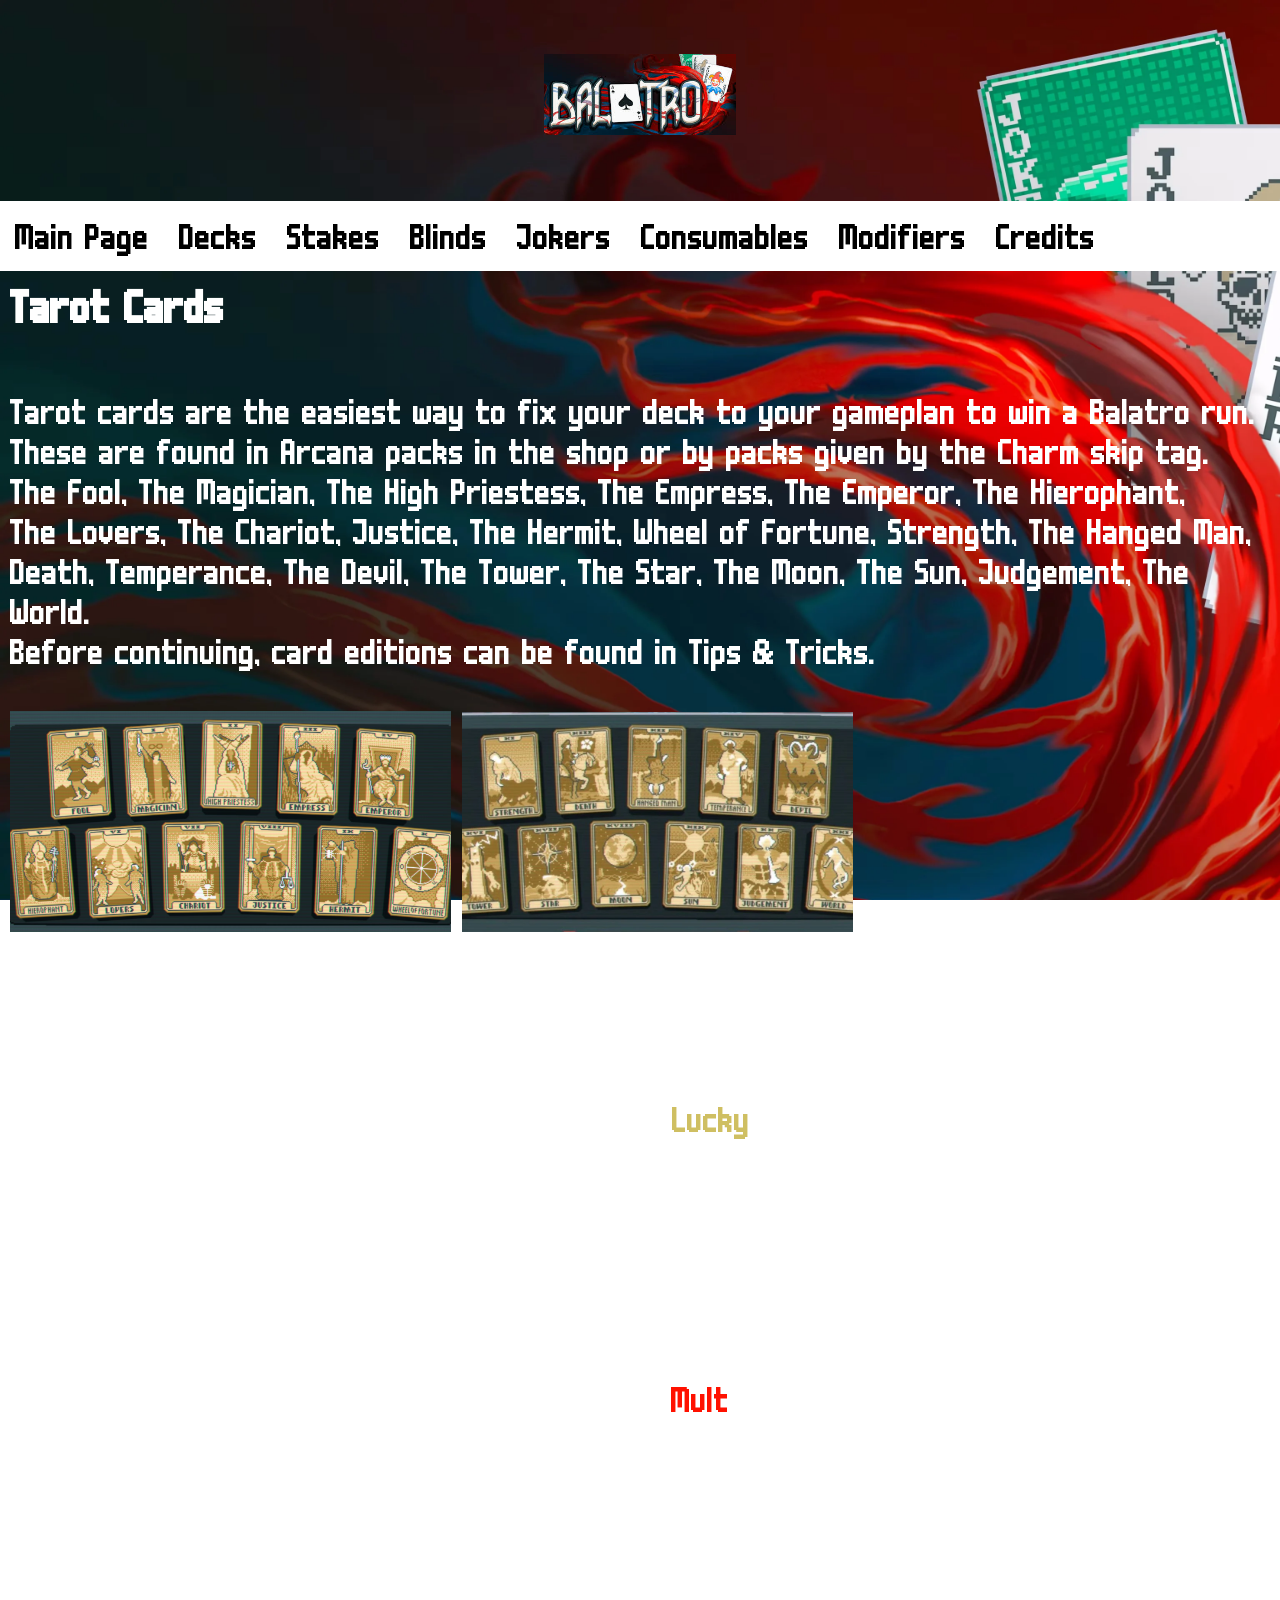
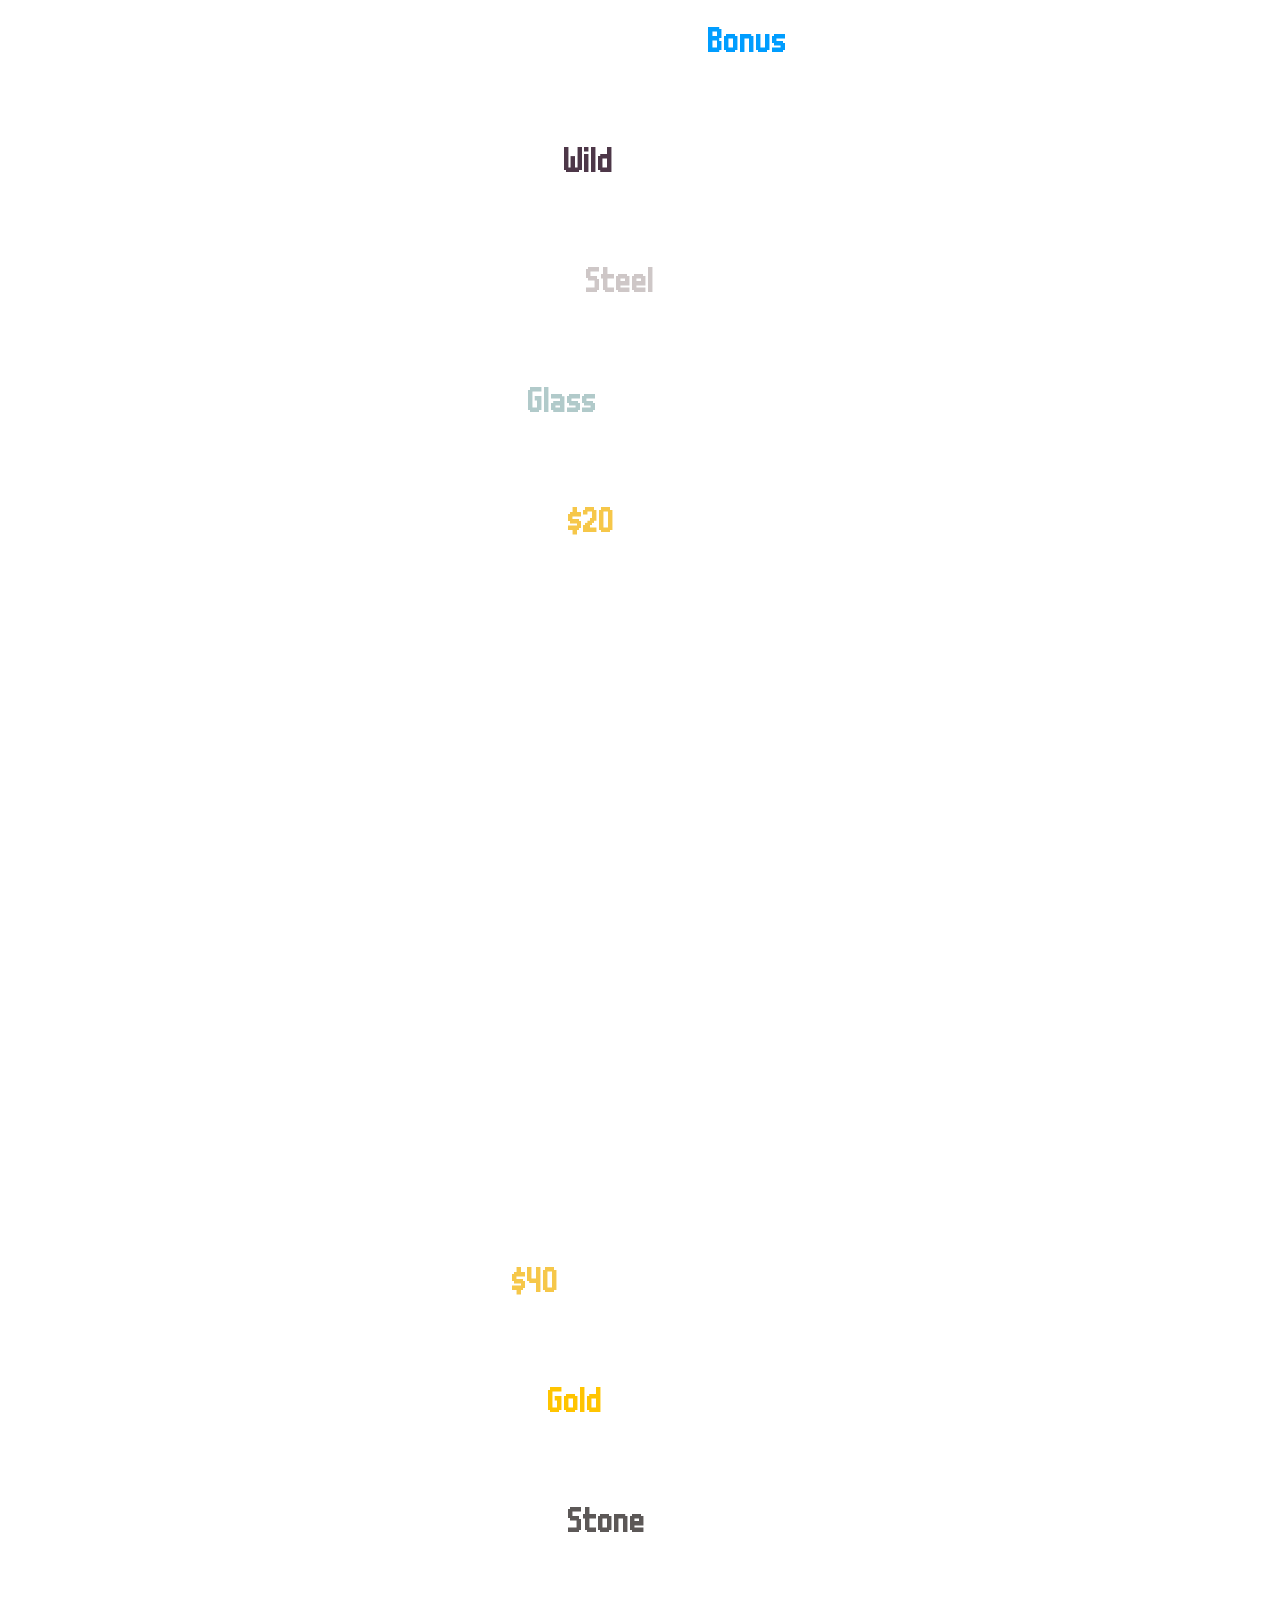
<file: WebTarotPage.html>
<!DOCTYPE html>
<html> 
    <head>
        <title>A Balatro Website</title> 
<link rel="stylesheet" href="Website.css">
    </head>
    <body style="font-size: 30pt;"> 
                <h1><img src="Balalalatro.jpg" alt="Balatro  title" width="15%"></h1>
        <nav class="navbar">
                <ul>
                    <li><a href="Website.html">Main Page</a></li>
                    <li><a href="WebsiteDeckPage.html">Decks</a></li>
                    <li><a href="WebStakesPage.html">Stakes</a></li>
                    <li><a href="WebBlindsPage.html">Blinds</a>
                        <ul class="dropdown">
                    <li><a href="WebBlindsPage.html #Tags">Skip Tags</a></li>
                        </ul></li>
                    <li><a href="WebJokerPage.html">Jokers</a></li>
                    <li><a href="#">Consumables</a>
                        <ul class="dropdown">
                    <li><a href="WebPlanetPage.html">Planet Cards</a></li>
                    <li><a href="WebTarotPage.html">Tarot Cards</a></li>
                    <li><a href="WebSpectralPage.html">Spectral Cards</a></li>
                        </ul></li>
                    <li><a href="WebTips&TricksPage.html">Modifiers</a>
                        <ul class="dropdown">
                    <li><a href ="WebTips&TricksPage.html #Vouchers">Vouchers</a></li>
                    <li><a href ="WebTips&TricksPage.html #Seals">Seals</a></li>
                    <li><a href ="WebTips&TricksPage.html #Enhancements">Enhancments</a></li>
                        </ul></li>
                    <li><a href ="WebCreditsPage.html">Credits</a></li>
                </ul>
         </nav>
        <h1 style="text-align: left; margin: 10px; font-size: 38pt;">Tarot Cards</h1><br>
        <p style="text-align: left; margin: 10px;">
        Tarot cards are the easiest way to fix your deck to your gameplan to win a Balatro run.<br>
        These are found in Arcana packs in the shop or by packs given by the Charm skip tag.<br>
        The Fool, The Magician, The High Priestess, The Empress, The Emperor, The Hierophant,<br>
        The Lovers, The Chariot, Justice, The Hermit, Wheel of Fortune, Strength, The Hanged Man,<br>
        Death, Temperance, The Devil, The Tower, The Star, The Moon, The Sun, Judgement, The World.<br>
        Before continuing, card editions can be found in Tips & Tricks.<br><br>
        <img src="BalatroTarotSheet1.png" alt="Image of Tarot cards in Balatro" width="35%">
        <img src="BalatroTarotSheet2.png" alt="Image of more Tarot cards" width="31%"><br>

        The Fool:<br>
        The Fool creates a copy of the last used Tarot or Planet card (excluding The Fool).<br><br>

        The Magician:<br>
        The Magician turns up to 2 selected cards into <span style="color: #cfbf62;">Lucky</span> cards.<br><br>

        The High Priestess:<br>
        The High Priestess creates 2 Planet cards. (You must have room in your consumable slots.<br>
        If you only have 1 slot open, you will only get 1 planet card.)<br><br>

        The Empress:<br>
        The Empress turns up to 2 selected cards into <span style="color: #ff1100;">Mult</span> cards.<br><br>

        The Emperor:<br>
        The Emporor generates 2 random Tarot cards. (Must have room.)<br><br>

        The Hierophant:<br>
        The Hierophant turns up to 2 selected cards into <span style="color: #009DFF;">Bonus</span> cards.<br><br>

        The Lovers:<br>
        The Lovers turn 1 selected card into a <span style="color: #4d3748;">Wild</span> card.<br><br>

        The Chariot:<br>
        The Chariot turns 1 selected card into a <span style="color: #cec7c7;">Steel</span> card.<br><br>

        Justice:<br>
        Justice turns 1 selected card into a <span style="color: #b1caca;">Glass</span> card.<br><br>

        The Hermit:<br>
        The Hermit doubles your money (max of <span style="color: #F6C749;">$20</span>.)<br><br>

        Wheel of Fortune:<br>
        The Wheel of Fortune has a 1 in 4 chance of giving a random joker an edition.<br><br>

        Strength:<br>
        Strength increases the rank of up to 2 selected cards. (2-3, K-A, etc.)<br><br>

        The Hanged Man:<br>
        The Hanged Man cuts up to 2 cards from your deck.<br><br>

        Death:<br>
        Death turns a selected card into another card in your deck. Pick 2 cards<br>
        drag the card you want on the right side and take the card you want to<br>
        switch onto the left side. Death will turn the left card into the card on<br>
        the right side.<br><br>

        Temperance:<br>
        Temperance combines the total sell values of your jokers and gives you money<br>
        equivalent to that amount. (Max of <span style="color: #F6C749;">$40</span>.)<br><br>

        The Devil:<br>
        The Devil turns 1 selected card into a <span style="color: #ffc400;">Gold</span> card.<br><br>

        The Tower:<br>
        The Tower turns 1 selected card into a <span style="color: #5c5857;">Stone</span> card.<br><br>

        The Star:<br>
        The Star turns up to 3 selected cards into diamond suited cards.<br><br>

        The Moon:<br>
        The Moon turns up to 3 selected cards into club suited cards.<br><br>

        The Sun:<br>
        The Sun turns up to 3 selected cards into heart suited cards.<br><br>

        The World:<br>
        The World turns up to 3 selected cards into spade suited cards.<br><br>

        Judgement:<br>
        Judgement creates 1 random joker. (Must have room.)<br><br>

        Now that you know what all of the Tarot cards do, you can use them to your<br>
        advantage and take control of the game!<br><br>
        </p>
    </body> 
</html>
</file>
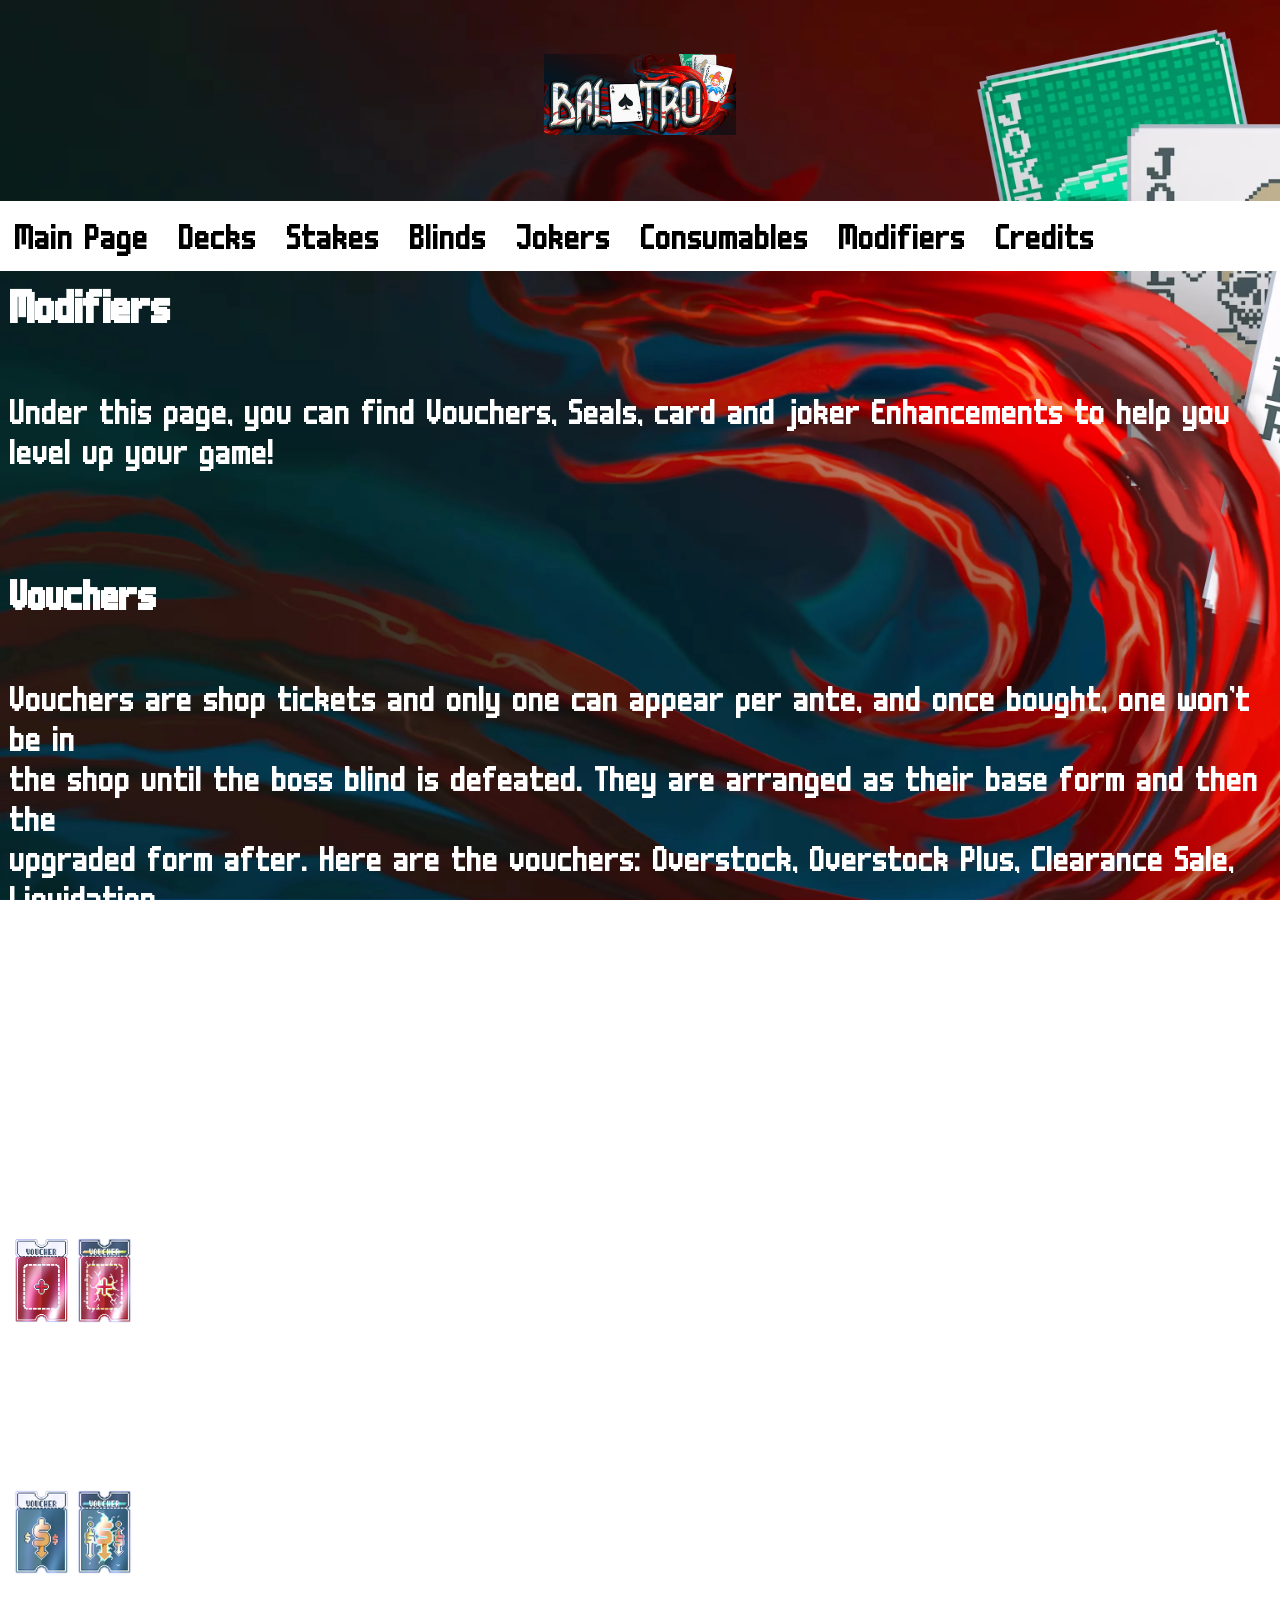
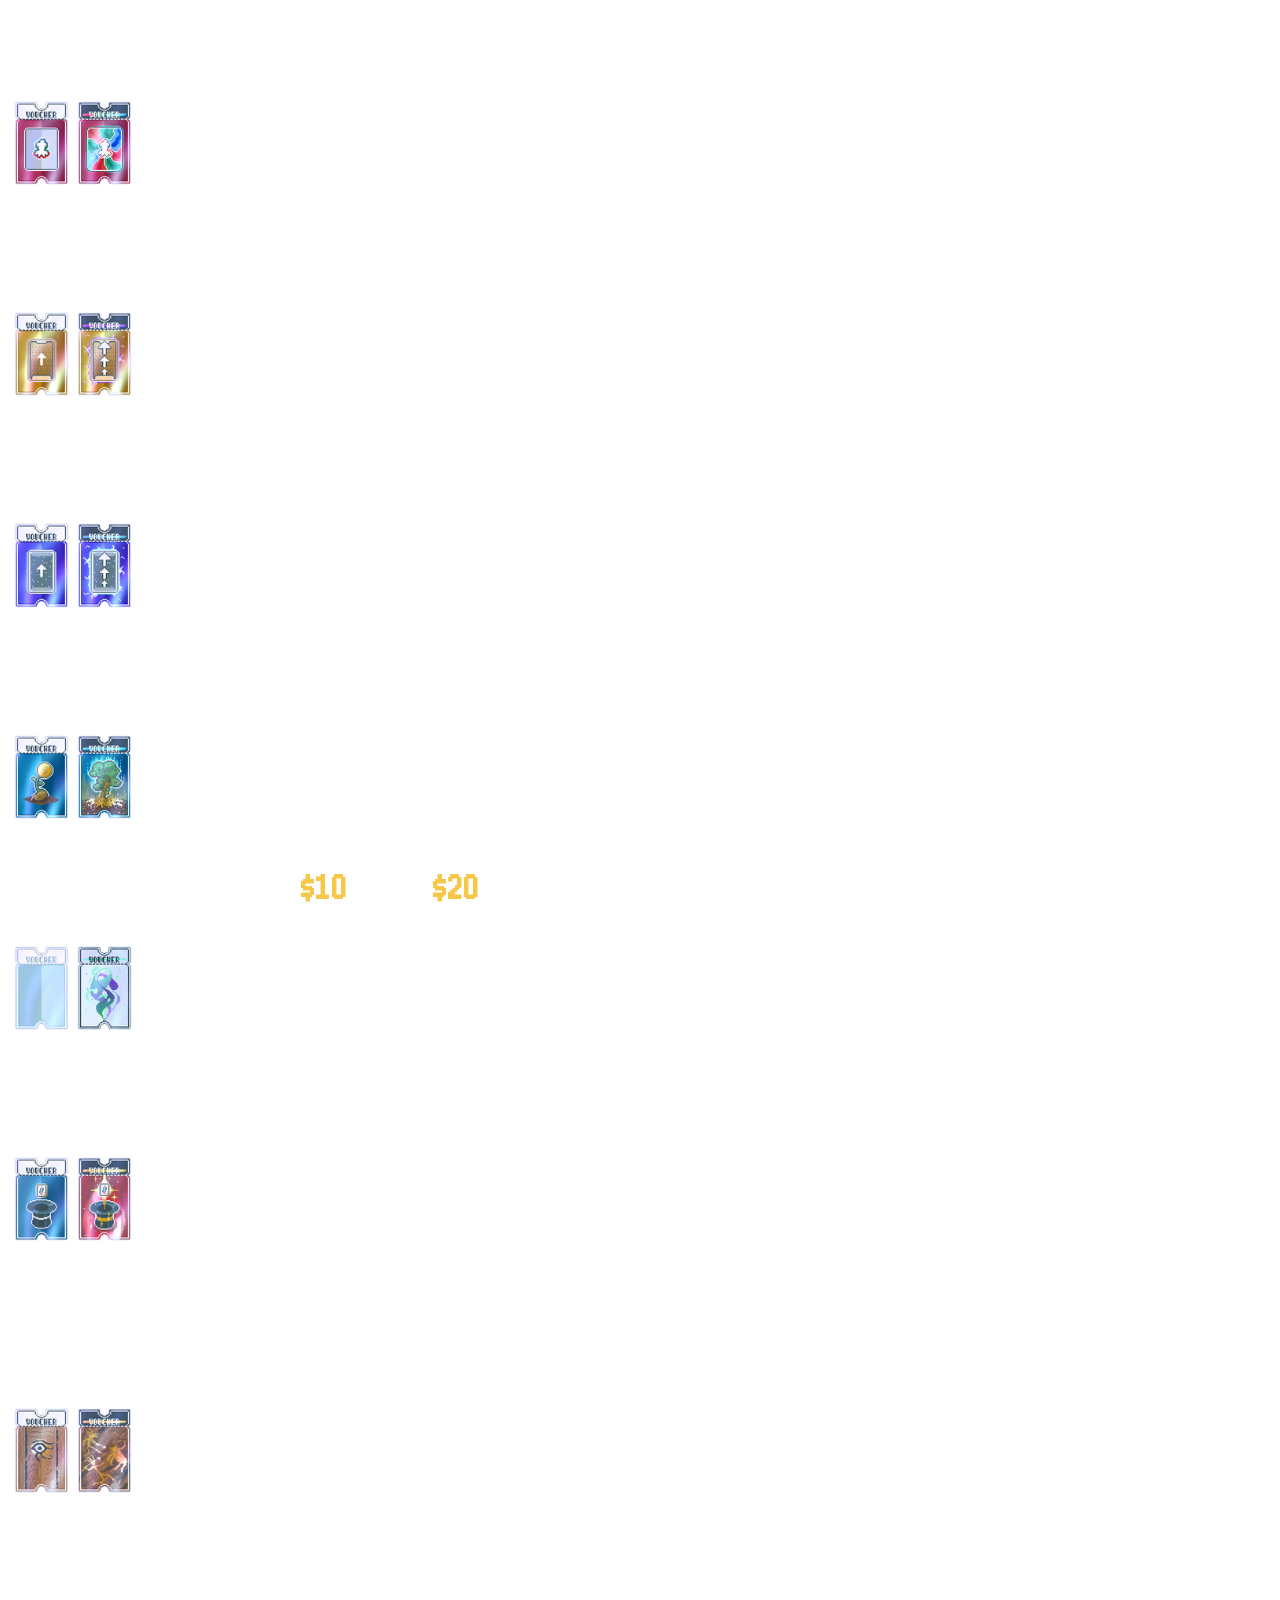
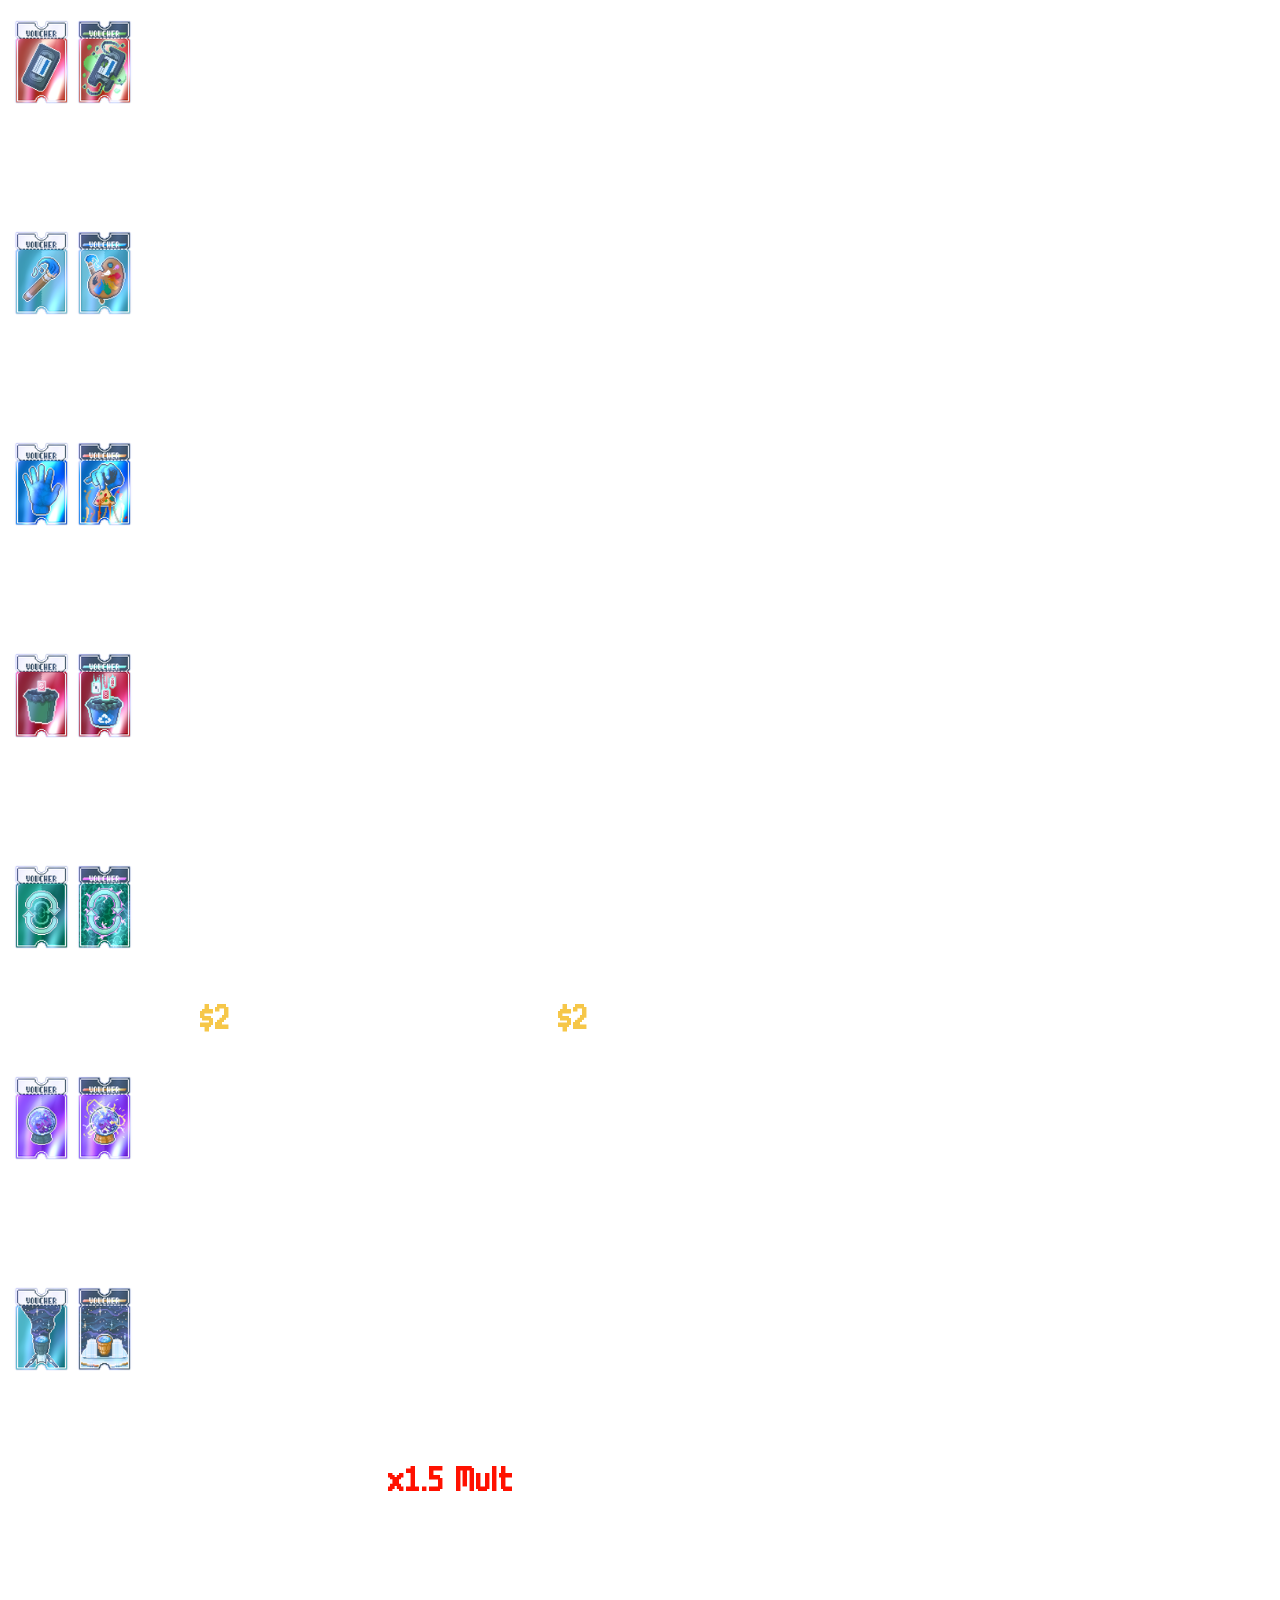
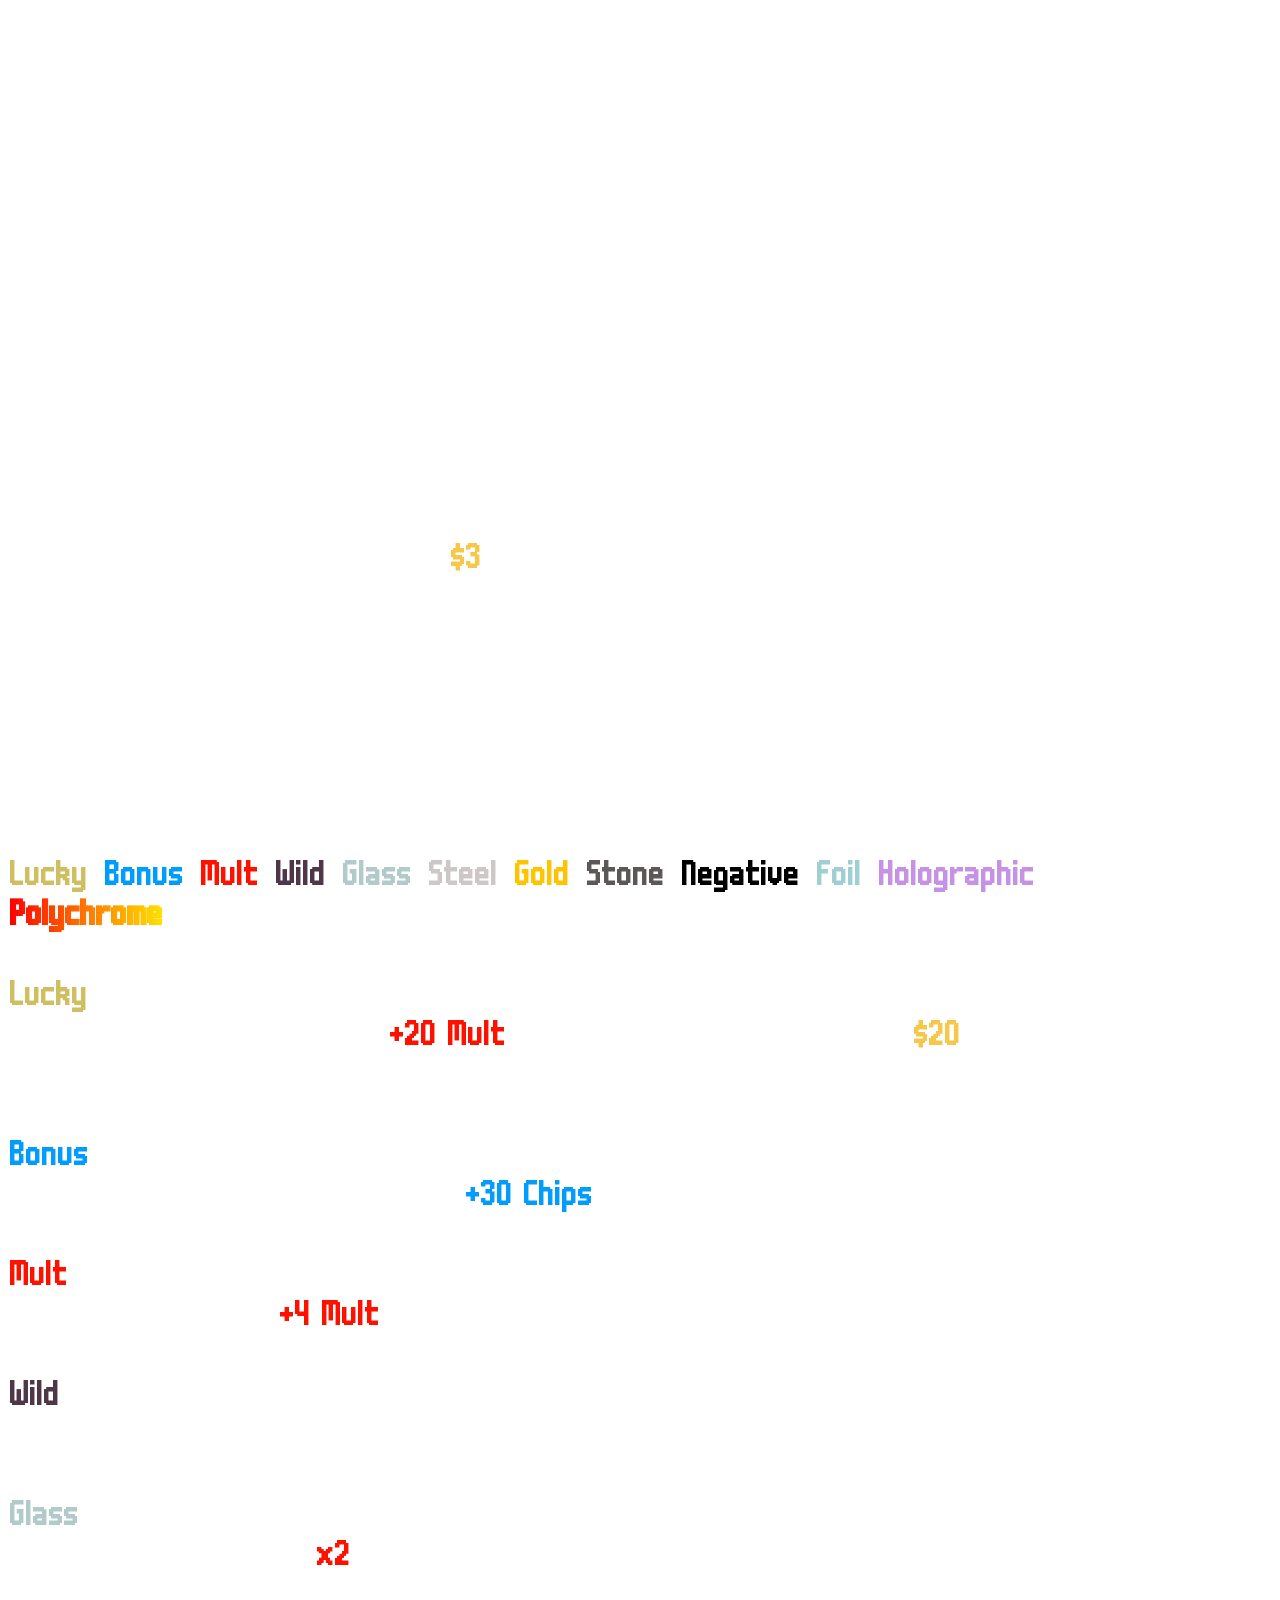
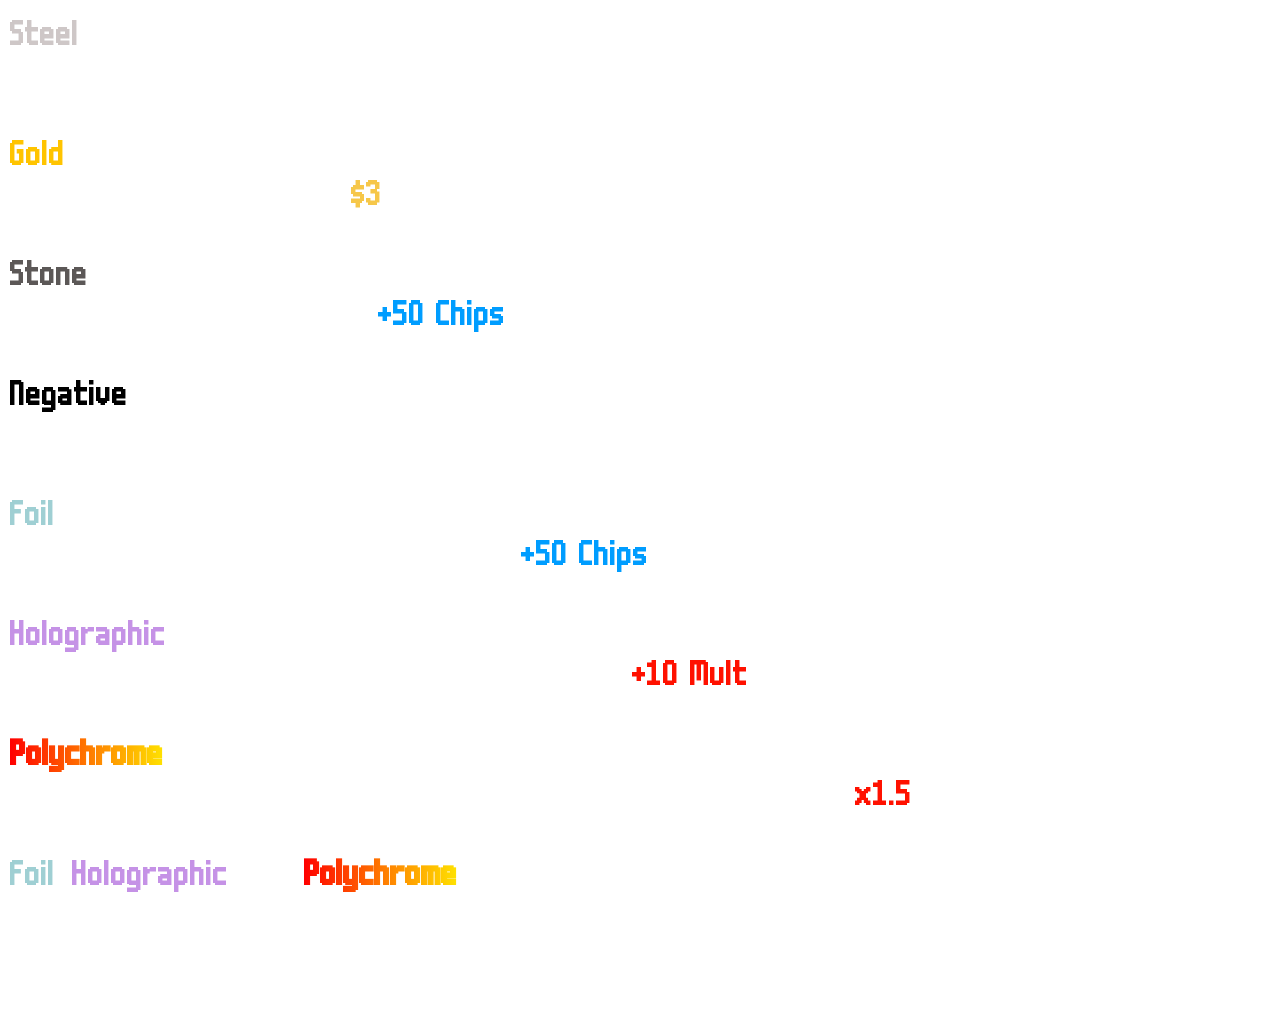
<file: WebTips&TricksPage.html>
<!DOCTYPE html>
<html> 
    <head>
        <title>A Balatro Website</title> 
<link rel="stylesheet" href="Website.css">
    </head>
    <body style="font-size: 30pt;"> 
                <h1><img src="Balalalatro.jpg" alt="Balatro  title" width="15%"></h1>
        <nav class="navbar">
                <ul>
                    <li><a href="Website.html">Main Page</a></li>
                    <li><a href="WebsiteDeckPage.html">Decks</a></li>
                    <li><a href="WebStakesPage.html">Stakes</a></li>
                    <li><a href="WebBlindsPage.html">Blinds</a>
                        <ul class="dropdown">
                    <li><a href="WebBlindsPage.html #Tags">Skip Tags</a></li>
                        </ul></li>
                    <li><a href="WebJokerPage.html">Jokers</a></li>
                    <li><a href="#">Consumables</a>
                        <ul class="dropdown">
                    <li><a href="WebPlanetPage.html">Planet Cards</a></li>
                    <li><a href="WebTarotPage.html">Tarot Cards</a></li>
                    <li><a href="WebSpectralPage.html">Spectral Cards</a></li>
                        </ul></li>
                    <li><a href="WebTips&TricksPage.html">Modifiers</a>
                        <ul class="dropdown">
                    <li><a href ="WebTips&TricksPage.html #Vouchers">Vouchers</a></li>
                    <li><a href ="WebTips&TricksPage.html #Seals">Seals</a></li>
                    <li><a href ="WebTips&TricksPage.html #Enhancements">Enhancments</a></li>
                        </ul></li>
                    <li><a href ="WebCreditsPage.html">Credits</a></li>
                </ul>
         </nav>
    <h1 style="text-align: left; margin: 10px; font-size: 38pt;">Modifiers</h1><br>
        <p style="text-align: left; margin: 10px;">
        Under this page, you can find Vouchers, Seals, card and joker Enhancements to help you level up your game!</p><br><br>
        <a id="Vouchers"></a>
    <h2 style="text-align: left; margin: 10px; font-size: 35pt;">Vouchers</h2><br>
        <p style="text-align: left; margin: 10px;">
            Vouchers are shop tickets and only one can appear per ante, and once bought, one won't be in<br>
            the shop until the boss blind is defeated. They are arranged as their base form and then the<br>
            upgraded form after. Here are the vouchers: Overstock, Overstock Plus, Clearance Sale, Liquidation,<br>
            Hone, Glow Up, Tarot Merchant, Tarot Tycoon, Planet Merchant, Planet Tycoon, Seed Money, Money Tree,<br>
            Blank, Antimatter, Magic Trick, Illusion, Hieroglyph, Petroglyph, Director's Cut, Retcon, Paint Brush<br>
            Palette, Grabber, Nacho Tong, Wasteful, Recyclomancy, Reroll Surplus, Reroll Glut, Crystal Ball,<br>
            Omen Globe, Telescope, Observatory.<br><br>

            <img src="Overstock.png" width="5%"><img src="80px-Overstock_Plus.png" width="5%"><br>
            Overstock and Overstock Plus:<br>
            They both add 1 card slot in the shop. Will be able to pick from 3 then 4 cards when bought.<br><br>

            <img src="80px-Clearance_Sale.png" width="5%"><img src="80px-Liquidation.png" width="5%"><br>
            Clearance Sale and Liquidation:<br>
            All cards are 25% off then %50 off.<br><br>

            <img src="80px-Hone.png" width="5%"><img src="80px-Glow_Up.png" width="5%"><br>
            Hone and Glow Up:<br>
            Foil, Holographic, and Polychrome cards appear 2x more often then 4x more often.<br><br>
            
            <img src="80px-Tarot_Merchant.png" width="5%"><img src="80px-Tarot_Tycoon.png" width="5%"><br>
            Tarot Merchant and Tycoon:<br>
            Tarot cards appear x2 more frequently then x4 more frequently.<br><br>
            
            <img src="80px-Planet_Merchant.png" width="5%"><img src="80px-Planet_Tycoon.png" width="5%"><br>
            Planet Merchant and Tycoon:<br>
            Planet cards appear x2 more frequently then x4 more frequently.<br><br>
            
            <img src="80px-Seed_Money.png" width="5%"><img src="80px-Money_Tree.png" width="5%"><br>
            Seed Money and Money Tree:<br>
            Raise intrest cap to <span style="color: #F6C749;">$10</span> then <span style="color: #F6C749;">$20</span>.<br><br>
            
            <img src="80px-Blank.png" width="5%"><img src="80px-Antimatter.png" width="5%"><br>
            Blank and Antimatter:<br>
            Blank does nothing and Antimatter adds a joker slot.<br><br>
            
            <img src="80px-Magic_Trick.png" width="5%"><img src="80px-Illusion.png" width="5%"><br>
            Magic Trick and Illusion:<br>
            Playing cards can appear in the shop and then they can appear with an enhancement and/or a seal.<br><br>
            
            <img src="80px-Hieroglyph.png" width="5%"><img src="80px-Petroglyph.png" width="5%"><br>
            Hieroglyph and Pertoglyph:<br>
            -1 Ante, -1 hand each round then -1 Ante, -1 discard each round.<br><br>
            
            <img src="80px-Director's_Cut.png" width="5%"><img src="80px-Retcon.png" width="5%"><br>
            Director's Cut and Retcon:<br>
            Can reroll Boss Blind once for $10 then can reroll unlimited times still worth $10 each.<br><br>
            
            <img src="80px-Paint_Brush.png" width="5%"><img src="80px-Palette.png" width="5%"><br>
            Paint Brush and Pallete:<br>
            Both add +1 hand size permanently.<br><br>
            
            <img src="80px-Grabber.png" width="5%"><img src="80px-Nacho_Tong.png" width="5%"><br>
            Grabber and Nacho Tong:<br>
            Both add +1 hand permanently.<br><br>
            
            <img src="80px-Wasteful.png" width="5%"><img src="80px-Recyclomancy.png" width="5%"><br>
            Wasteful and Recyclomancy:<br>
            Both add +1 discard permanently.<br><br>
            
            <img src="80px-Reroll_Surplus.png" width="5%"><img src="80px-Reroll_Glut.png" width="5%"><br>
            Reroll Surplus and Glut:<br>
            Rerolls start <span style="color: #F6C749;">$2</span> cheaper then another <span style="color: #F6C749;">$2</span> cheaper.<br><br>
            
            <img src="80px-Crystal_Ball.png" width="5%"><img src="80px-Omen_Globe.png" width="5%"><br>
            Crystal Ball and Omen Globe:<br>
            +1 consumable slot then Spectral cards can appear in Arcana packs.<br><br>
            
            <img src="80px-Telescope.png" width="5%"><img src="80px-Observatory.png" width="5%"><br>
            Telescope and Observatory:<br>
            Your most played hand's Planet card WILL appear in Celestial packs then Planet cards in your consumable area give <span style="color: #ff1100;">x1.5 Mult</span> for their specified poker hand.<br><br>

        </p>
        <a id="Seals"></a>
    <h2 style="text-align: left; margin: 10px; font-size: 35pt;">Card Seals</h2><br>
        <p style="text-align: left; margin: 10px;">
            Card Seals are seals that can be added by the Spectral cards Deja Vu, Trance, Medium, and Talisman.<br>
            You cannot have more than 1 seal on a card. The seals as mentioned in the Spectral card section are the:<br><br>
            Red Seal: Triggers card an aditional time!<br><br>
            Blue Seal: When held in hand at the end of round, it gives you the Planet card for the last hand played.<br><br>
            Purple Seal: When discarded, it generates a random Tarot card<br><br>
            Gold Seal: When scored, it gives <span style="color: #F6C749;">$3</span> per trigger.<br><br>
        </p>
        <a id="Enhancements"></a>
    <h2 style="text-align: left; margin: 10px; font-size: 35pt;">Card Enhancements</h2></a><br>
            <!-- I know it looks like chaos but its my chaos -->
        <p style="text-align: left; margin: 10px;">
            Card Enhancements are well, enhancments to the selected card or joker, but they don't stack.<br>
            There are some exceptions though. These enhancements include:<br>
            <span style="color: #cfbf62;">Lucky</span>,
            <span style="color: #009DFF;">Bonus</span>,
            <span style="color: #ff1100;">Mult</span>,
            <span style="color: #4d3748;">Wild</span>,
            <span style="color: #b1caca;">Glass</span>,
            <span style="color: #cec7c7;">Steel</span>,
            <span style="color: #ffc400;">Gold</span>,
            <span style="color: #5c5857;">Stone</span>,
            <span style="color: #000000;">Negative</span>,
            <span style="color: #9fcfd3;">Foil</span>,
            <span style="color: #c592e6;">Holographic</span>,
            and <span class="animated-rainbow-text">Polychrome</span>.<br><br>

            <span style="color: #cfbf62;">Lucky</span>:<br>
            Has a 1/4 chance of giving <span style="color: #ff1100;">+20 Mult</span> and a 1/15 chance of giving <span style="color: #F6C749;">$20</span> when scored.<br>
            Can only be applied to playing cards.<br><br>

            <span style="color: #009DFF;">Bonus</span>:<br>
            When scored, gives an additional <span style="color: #009DFF;">+30 Chips</span> to your score.<br><br>

            <span style="color: #ff1100;">Mult</span>:<br>
            When scored, gives <span style="color: #ff1100;">+4 Mult</span> to your score.<br><br>

            <span style="color: #4d3748;">Wild</span>:<br>
            Counts as any suit!<br><br>

            <span style="color: #b1caca;">Glass</span>:<br>
            Multiplies the mult by <span style="color: #ff1100;">x2</span> and has a 1/4 chance of breaking.<br><br>

            <span style="color: #cec7c7;">Steel</span>:<br>
            When held in hand, multiplies the mult by 1.5.<br><br>

            <span style="color: #ffc400;">Gold</span>:<br>
            When held in hand, gives <span style="color: #F6C749;">$3</span> at the end of round.<br><br>

            <span style="color: #5c5857;">Stone</span>:<br>
            Has no suit or rank, gives <span style="color: #009DFF;">+50 Chips</span> when scored and always scores when played.<br><br>

            <span style="color: #000000;">Negative</span>:<br>
            Can only be applied to jokers. Negative when applied adds 1 joker slot!<br><br>

            <span style="color: #9fcfd3;">Foil</span>:<br>
            When scored or triggered, Foil gives <span style="color: #009DFF;">+50 Chips</span>.<br><br>

            <span style="color: #c592e6;">Holographic</span>:<br>
            When scored or triggered, Holographic gives <span style="color: #ff1100;">+10 Mult</span>.<br><br>

            <span class="animated-rainbow-text">Polychrome</span>:<br>
            When scored or triggered, Polychrome multiplies the mult by <span style="color: #ff1100;">x1.5</span>.<br><br>

            <span style="color: #9fcfd3;">Foil</span>,
            <span style="color: #c592e6;">Holographic</span>,
            and <span class="animated-rainbow-text">Polychrome</span> can be applied to jokers and cards and can be applied with other card enhancements.<br><br>

            All of these enhancements are a sure-fire way to turn you into a Balatro pro!
        </p>

    </body>
</html>
</file>
<file: Website.css>
@font-face {
    font-family: Balatro;
    src: url('Balatro.ttf');
    font-weight: normal;
    font-style: normal;
    font-size: 15px;
}
body {
  background-image: url('Balatro.webp');
  background-repeat: no-repeat;
  background-attachment: fixed;
  background-size: cover;
  font-family: 'Balatro';
  color: white;
  margin: 0px;
}
h1{
    text-align: center
}

/* this css here is for the navigation bar and the submenus in them */

.navbar ul{
    list-style-type: none;
    background-color: white;
    padding: 0px;
    margin: 0px;
    overflow: hidden;
}
.navbar a{
    color: black;
    text-decoration: none;
    padding: 15px;
    display: block;
    text-align: center;
}
.navbar a:hover{
    background-color: lightgray;
}
.navbar li{
    float: left;
}
.navbar li ul{
    display: none;
    position: absolute;
    background-color: white;
    list-style-type: none;
    padding: 0;
    margin: 0;
}
.navbar li ul li{
    float: none;
}
.navbar li:hover ul{
    display: block;
}
/* this is literally just for the word polychrome lol */
.animated-rainbow-text {
    background: linear-gradient(to right, red, rgb(255, 136, 0), yellow, green, blue, indigo, violet, red);
    -webkit-background-clip: text;
    background-clip: text;
    color: transparent;
    font-size: 30pt;
    font-weight: bold;
    background-size: 400% 100%;
    animation: rainbow_animation 10s linear infinite;
  }
  @keyframes rainbow_animation {
    0% { background-position: 0 0; }
    100% { background-position: 400% 0; }
  }

/* each of these are for a unique ante 8 showdown boss blind */ 

  .animated-blind1-text {
    background: linear-gradient(to right, rgb(255, 136, 0), gold, yellow, gold, rgb(255, 136, 0));
    -webkit-background-clip: text;
    background-clip: text;
    color: transparent;
    font-size: 30pt;
    font-weight: bold;
    background-size: 400% 100%;
    animation: rainbow_animation 7.43s linear infinite;
  }
  @keyframes rainbow_animation {
    0% { background-position: 0 0; }
    100% { background-position: 400% 0; }
  }
  .animated-blind2-text {
    background: linear-gradient(to right, rgb(0, 99, 0), rgb(47, 194, 2), rgb(51, 255, 0), rgb(0, 136, 0), rgb(0, 99, 0));
    -webkit-background-clip: text;
    background-clip: text;
    color: transparent;
    font-size: 30pt;
    font-weight: bold;
    background-size: 400% 100%;
    animation: rainbow_animation 7.1s linear infinite;
  }
  @keyframes rainbow_animation {
    0% { background-position: 0 0; }
    100% { background-position: 400% 0; }
  }
.animated-blind3-text {
    background: linear-gradient(to right, rgb(255, 0, 0), rgb(196, 0, 0), rgb(139, 0, 0), rgb(197, 0, 0), rgb(255, 0, 0));
    -webkit-background-clip: text;
    background-clip: text;
    color: transparent;
    font-size: 30pt;
    font-weight: bold;
    background-size: 400% 100%;
    animation: rainbow_animation 7.25s linear infinite;
  }
  @keyframes rainbow_animation {
    0% { background-position: 0 0; }
    100% { background-position: 400% 0; }
  }
  .animated-blind4-text {
    background: linear-gradient(to right, rgb(153, 0, 255), rgb(117, 0, 196),rgb(75, 0, 126),rgb(117, 0, 196),rgb(153, 0, 255));
    -webkit-background-clip: text;
    background-clip: text;
    color: transparent;
    font-size: 30pt;
    font-weight: bold;
    background-size: 400% 100%;
    animation: rainbow_animation 7.5s linear infinite;
  }
  @keyframes rainbow_animation {
    0% { background-position: 0 0; }
    100% { background-position: 400% 0; }
  }
  .animated-blind5-text {
    background: linear-gradient(to right, rgb(0, 89, 255),rgb(0, 62, 177),rgb(0, 39, 112),rgb(0, 62, 177),rgb(0, 89, 255));
    -webkit-background-clip: text;
    background-clip: text;
    color: transparent;
    font-size: 30pt;
    font-weight: bold;
    background-size: 400% 100%;
    animation: rainbow_animation 7s linear infinite;
  }
  @keyframes rainbow_animation {
    0% { background-position: 0 0; }
    100% { background-position: 400% 0; }
  }
</file>
